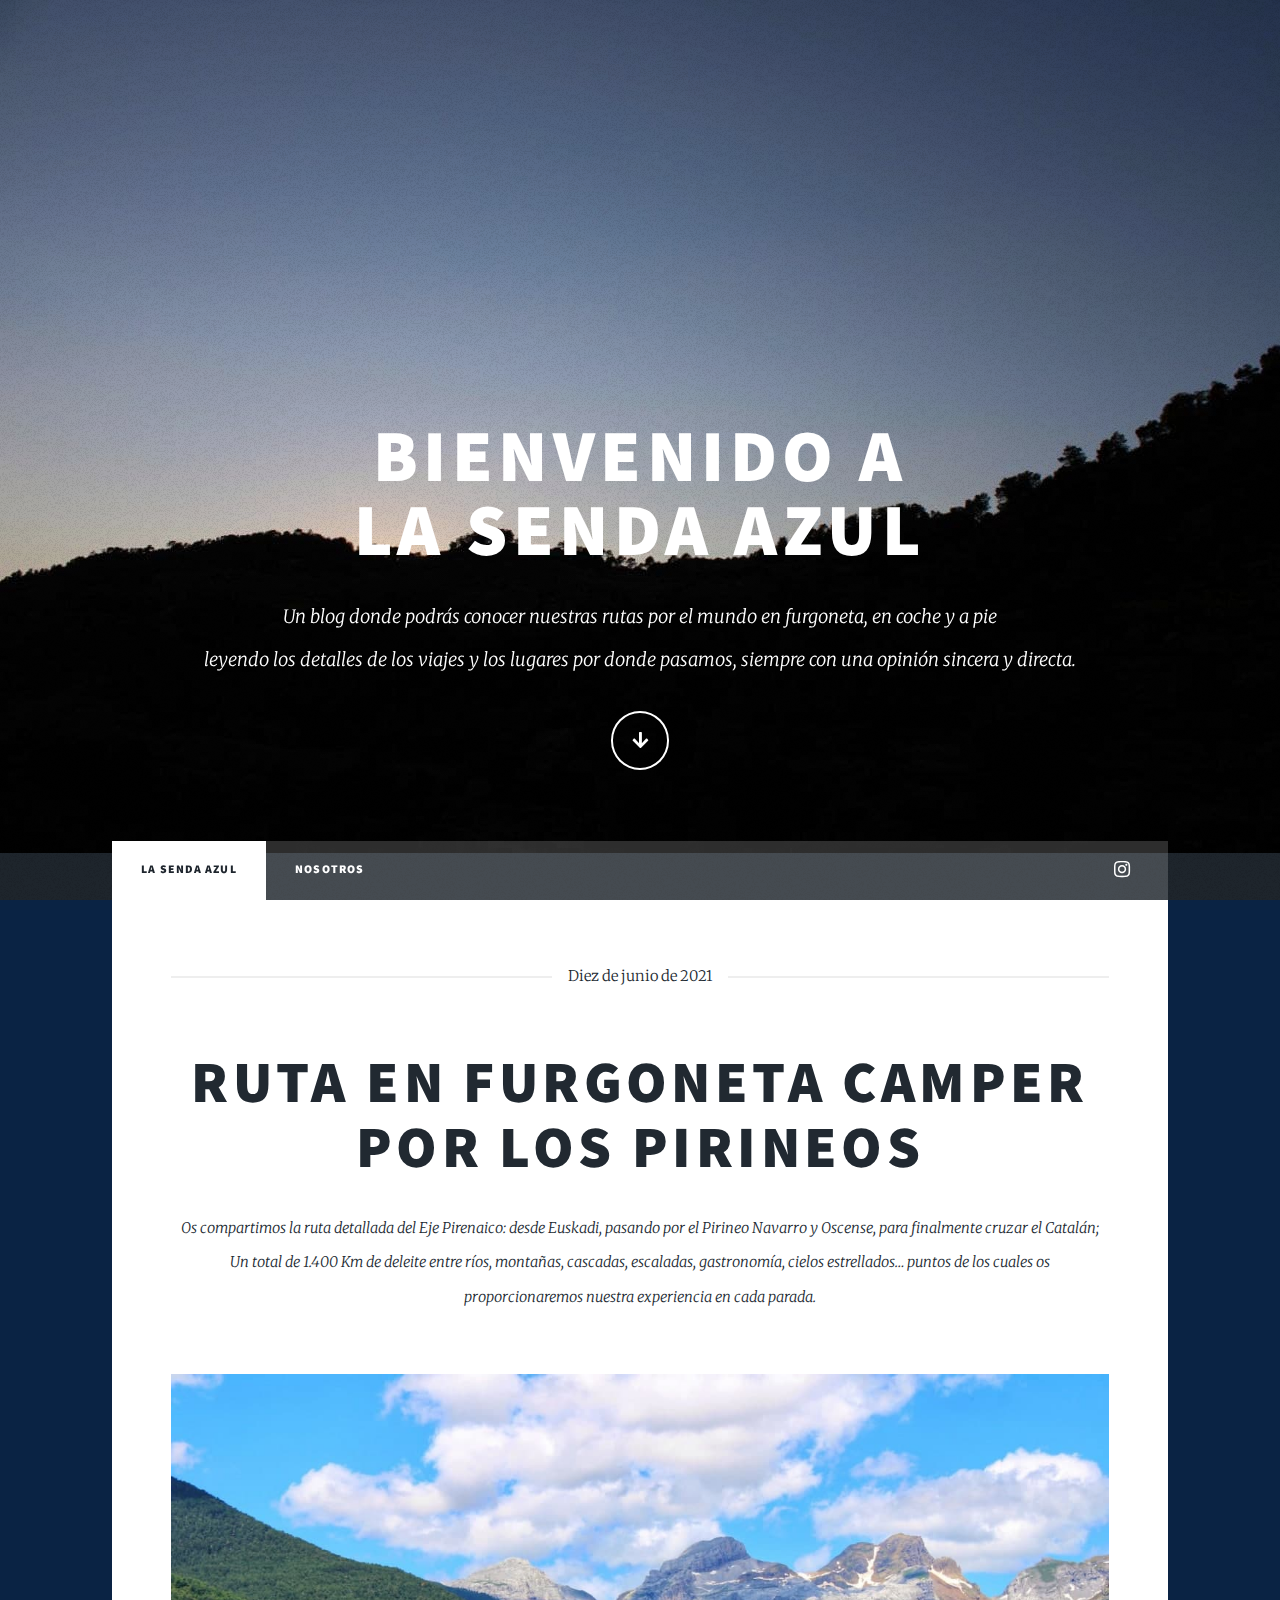
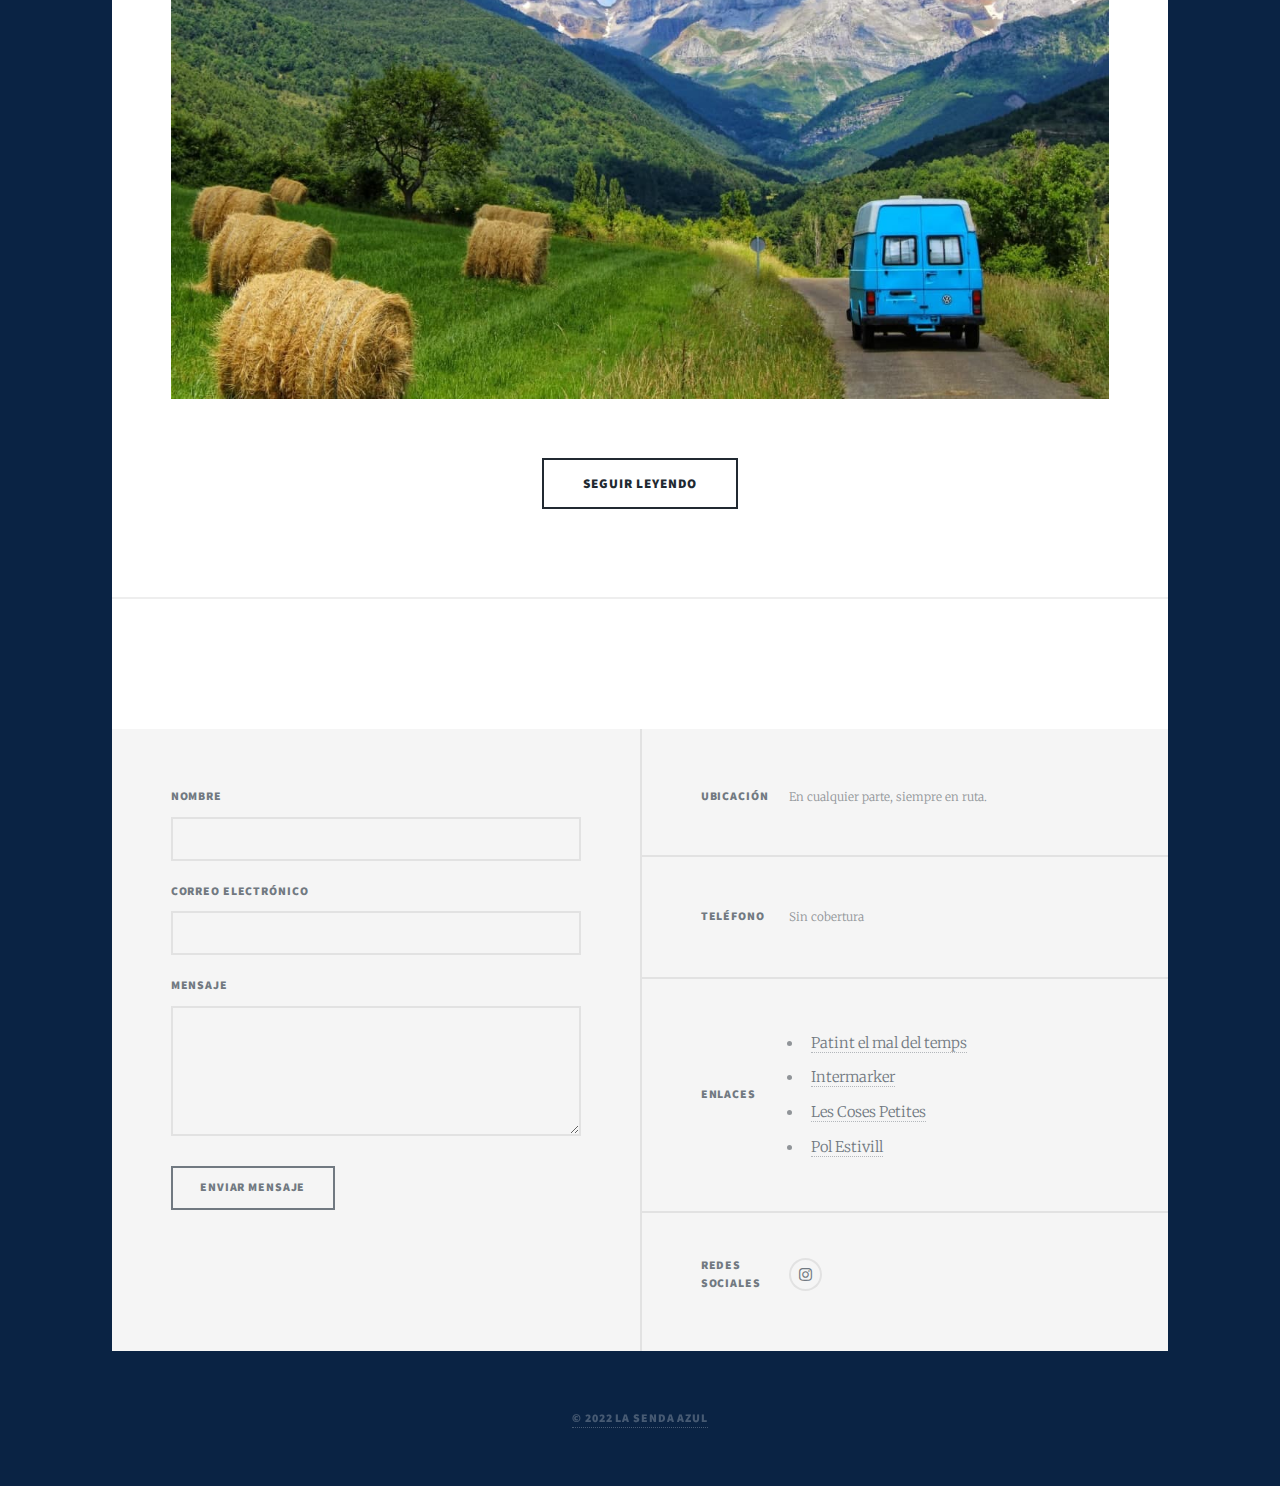
<file: index.html>
<!DOCTYPE HTML>
<!--
	Massively by Pixelarity
	pixelarity.com | hello@pixelarity.com
	License: pixelarity.com/license
-->
<html lang="es">
	<head>
		<title>Viajar viviendo y sintiendo | La Senda Azul</title>
		<meta charset="utf-8" />
		<meta name="viewport" content="width=device-width, initial-scale=1, user-scalable=no" />
		<meta name="description" content="Un blog donde podrás conocer nuestras rutas por el mundo en furgoneta, en coche y a pie leyendo los detalles de los viajes y los lugares por donde pasamos." />
		<meta name="robots" content="index, follow" />	
		<meta property="og:title" content="Viajar viviendo y sintiendo | La Senda Azul" />
		<meta property="og:type" content="website" />
		<meta property="og:locale" content="es" />
		<meta property="og:image" content="https://lasendazul.es/images/logo-lasendazul.jpg" />
		<meta property="og:url" content="https://lasendazul.es/" />
		<meta property="og:description" content="Un blog donde podrás conocer nuestras rutas por el mundo en furgoneta, en coche y a pie leyendo los detalles de los viajes y los lugares por donde pasamos." />
		<meta property="og:site_name" content="La Senda Azul" />
		<meta name="twitter:image:alt" content="La Senda Azul" />	
		<link rel="canonical" href="https://lasendazul.es/" />
		<link rel="stylesheet" href="assets/css/main.css" />
		<link rel="icon" href="images/la-senda-azul-favicon.ico"> 
		<noscript><link rel="stylesheet" href="assets/css/noscript.css" /></noscript>
	</head>
	<body class="is-preload">

		<!-- Wrapper -->
			<div id="wrapper" class="fade-in">

				<!-- Intro -->
					<div id="intro">
						<h1>Bienvenido a<br />
						La Senda Azul</h1>
						<p>Un blog donde podrás conocer nuestras rutas por el mundo en furgoneta, en coche y a pie<br />
						 leyendo los detalles de los viajes y los lugares por donde pasamos, siempre con una opinión sincera y directa.</p>
						<ul class="actions">
							<li><a href="#header" class="button icon solid solo fa-arrow-down scrolly">Continuar</a></li>
						</ul>
					</div>

				<!-- Header -->
					<header id="header">
						<a href="index.html" class="logo">La Senda Azul</a>
					</header>

				<!-- Nav -->
					<nav id="nav">
						<ul class="links">
							<li class="active"><a href="index.html">La Senda Azul</a></li>
							<li><a href="nosotros.html">Nosotros</a></li>
						</ul>
						<ul class="icons">
							<li><a href="https://www.instagram.com/lasendazul/" class="icon brands fa-instagram"><span class="label">Instagram</span></a></li>
						</ul>
					</nav>

				<!-- Main -->
					<div id="main">

						<!-- Featured Post -->
							<article class="post featured">
								<header class="major">
									<span class="date">Diez de junio de 2021</span>
									<h2><a href="transpirenaica.html">Ruta en furgoneta camper <br />
									por los Pirineos</a></h2>
									<p>Os compartimos la ruta detallada del Eje Pirenaico: desde Euskadi, pasando por el Pirineo Navarro y Oscense, para finalmente cruzar el Catalán; Un total de 1.400 Km de deleite entre ríos, montañas, cascadas, escaladas, gastronomía, cielos estrellados… puntos de los cuales os proporcionaremos nuestra experiencia en cada parada.</p>
								</header>
								<a href="transpirenaica.html" class="image main"><img src="images/pic01.jpg" alt="" /></a>
								<ul class="actions special">
									<li><a href="transpirenaica.html" class="button large">Seguir leyendo</a></li>
								</ul>
							</article>

						<!-- Posts 
							<section class="posts">
								<article>
									<header>
										<span class="date">April 24, 2017</span>
										<h2><a href="#">Sed magna<br />
										ipsum faucibus</a></h2>
									</header>
									<a href="#" class="image fit"><img src="images/pic02.jpg" alt="" /></a>
									<p>Donec eget ex magna. Interdum et malesuada fames ac ante ipsum primis in faucibus. Pellentesque venenatis dolor imperdiet dolor mattis sagittis magna etiam.</p>
									<ul class="actions special">
										<li><a href="#" class="button">Full Story</a></li>
									</ul>
								</article>
								<article>
									<header>
										<span class="date">April 22, 2017</span>
										<h2><a href="#">Primis eget<br />
										imperdiet lorem</a></h2>
									</header>
									<a href="#" class="image fit"><img src="images/pic03.jpg" alt="" /></a>
									<p>Donec eget ex magna. Interdum et malesuada fames ac ante ipsum primis in faucibus. Pellentesque venenatis dolor imperdiet dolor mattis sagittis magna etiam.</p>
									<ul class="actions special">
										<li><a href="#" class="button">Full Story</a></li>
									</ul>
								</article>
								<article>
									<header>
										<span class="date">April 18, 2017</span>
										<h2><a href="#">Ante mattis<br />
										interdum dolor</a></h2>
									</header>
									<a href="#" class="image fit"><img src="images/pic04.jpg" alt="" /></a>
									<p>Donec eget ex magna. Interdum et malesuada fames ac ante ipsum primis in faucibus. Pellentesque venenatis dolor imperdiet dolor mattis sagittis magna etiam.</p>
									<ul class="actions special">
										<li><a href="#" class="button">Full Story</a></li>
									</ul>
								</article>
								<article>
									<header>
										<span class="date">April 14, 2017</span>
										<h2><a href="#">Tempus sed<br />
										nulla imperdiet</a></h2>
									</header>
									<a href="#" class="image fit"><img src="images/pic05.jpg" alt="" /></a>
									<p>Donec eget ex magna. Interdum et malesuada fames ac ante ipsum primis in faucibus. Pellentesque venenatis dolor imperdiet dolor mattis sagittis magna etiam.</p>
									<ul class="actions special">
										<li><a href="#" class="button">Full Story</a></li>
									</ul>
								</article>
								<article>
									<header>
										<span class="date">April 11, 2017</span>
										<h2><a href="#">Odio magna<br />
										sed consectetur</a></h2>
									</header>
									<a href="#" class="image fit"><img src="images/pic06.jpg" alt="" /></a>
									<p>Donec eget ex magna. Interdum et malesuada fames ac ante ipsum primis in faucibus. Pellentesque venenatis dolor imperdiet dolor mattis sagittis magna etiam.</p>
									<ul class="actions special">
										<li><a href="#" class="button">Full Story</a></li>
									</ul>
								</article>
								<article>
									<header>
										<span class="date">April 7, 2017</span>
										<h2><a href="#">Augue lorem<br />
										primis vestibulum</a></h2>
									</header>
									<a href="#" class="image fit"><img src="images/pic07.jpg" alt="" /></a>
									<p>Donec eget ex magna. Interdum et malesuada fames ac ante ipsum primis in faucibus. Pellentesque venenatis dolor imperdiet dolor mattis sagittis magna etiam.</p>
									<ul class="actions special">
										<li><a href="#" class="button">Full Story</a></li>
									</ul>
								</article>
							</section> -->

						<!-- Footer -->
							<footer>
								<div class="pagination">
									<!--<a href="#" class="previous">Prev</a>
									<a href="#" class="page active">1</a>
									<a href="#" class="page">2</a>
									<a href="#" class="page">3</a>
									<span class="extra">&hellip;</span>
									<a href="#" class="page">8</a>
									<a href="#" class="page">9</a>
									<a href="#" class="page">10</a>
									<a href="#" class="next">Next</a>-->
								</div>
							</footer>

					</div>

					<!-- Footer -->
					<footer id="footer">
						<section>
							<form method="post" action="#">
								<div class="fields">
									<div class="field">
										<label for="name">Nombre</label>
										<input type="text" name="name" id="name" />
									</div>
									<div class="field">
										<label for="email">Correo Electrónico</label>
										<input type="text" name="email" id="email" />
									</div>
									<div class="field">
										<label for="message">Mensaje</label>
										<textarea name="message" id="message" rows="3"></textarea>
									</div>
								</div>
								<ul class="actions">
									<li><input type="submit" value="Enviar Mensaje" /></li>
								</ul>
							</form>
						</section>
						<section class="split contact">
							<section class="alt">
								<h3>Ubicación</h3>
								<p>En cualquier parte, siempre en ruta.</p>
							</section>
							<section>
								<h3>Teléfono</h3>
								<p>Sin cobertura</p>
							</section>
							<section>
								<h3>Enlaces</h3>
								<ul>
									<li><a href="https://patintelmaldeltemps.cat">Patint el mal del temps</a></li>
									<li><a href="https://intermarker.com">Intermarker</a></li>
									<li><a href="https://lescosespetites.cat">Les Coses Petites</a></li>
									<li><a href="https://polestivill.eu">Pol Estivill</a></li>
								</ul>
							</section>
							<section>
								<h3>Redes Sociales</h3>
								<ul class="icons alt">
									<li><a href="https://www.instagram.com/lasendazul/" class="icon brands alt fa-instagram"><span class="label">Instagram</span></a></li>
								</ul>
							</section>
						</section>
					</footer>
								<!-- Copyright -->
								<div id="copyright">
									<ul><li><a href="#">&copy; 2022 La Senda Azul</a></li></ul>
								</div>

							</div>

							<!-- Scripts -->
							<script src="assets/js/jquery.min.js"></script>
							<script src="assets/js/jquery.scrollex.min.js"></script>
							<script src="assets/js/jquery.scrolly.min.js"></script>
							<script src="assets/js/browser.min.js"></script>
							<script src="assets/js/breakpoints.min.js"></script>
							<script src="assets/js/util.js"></script>
							<script src="assets/js/main.js"></script>

						</body>
						</html>
</file>
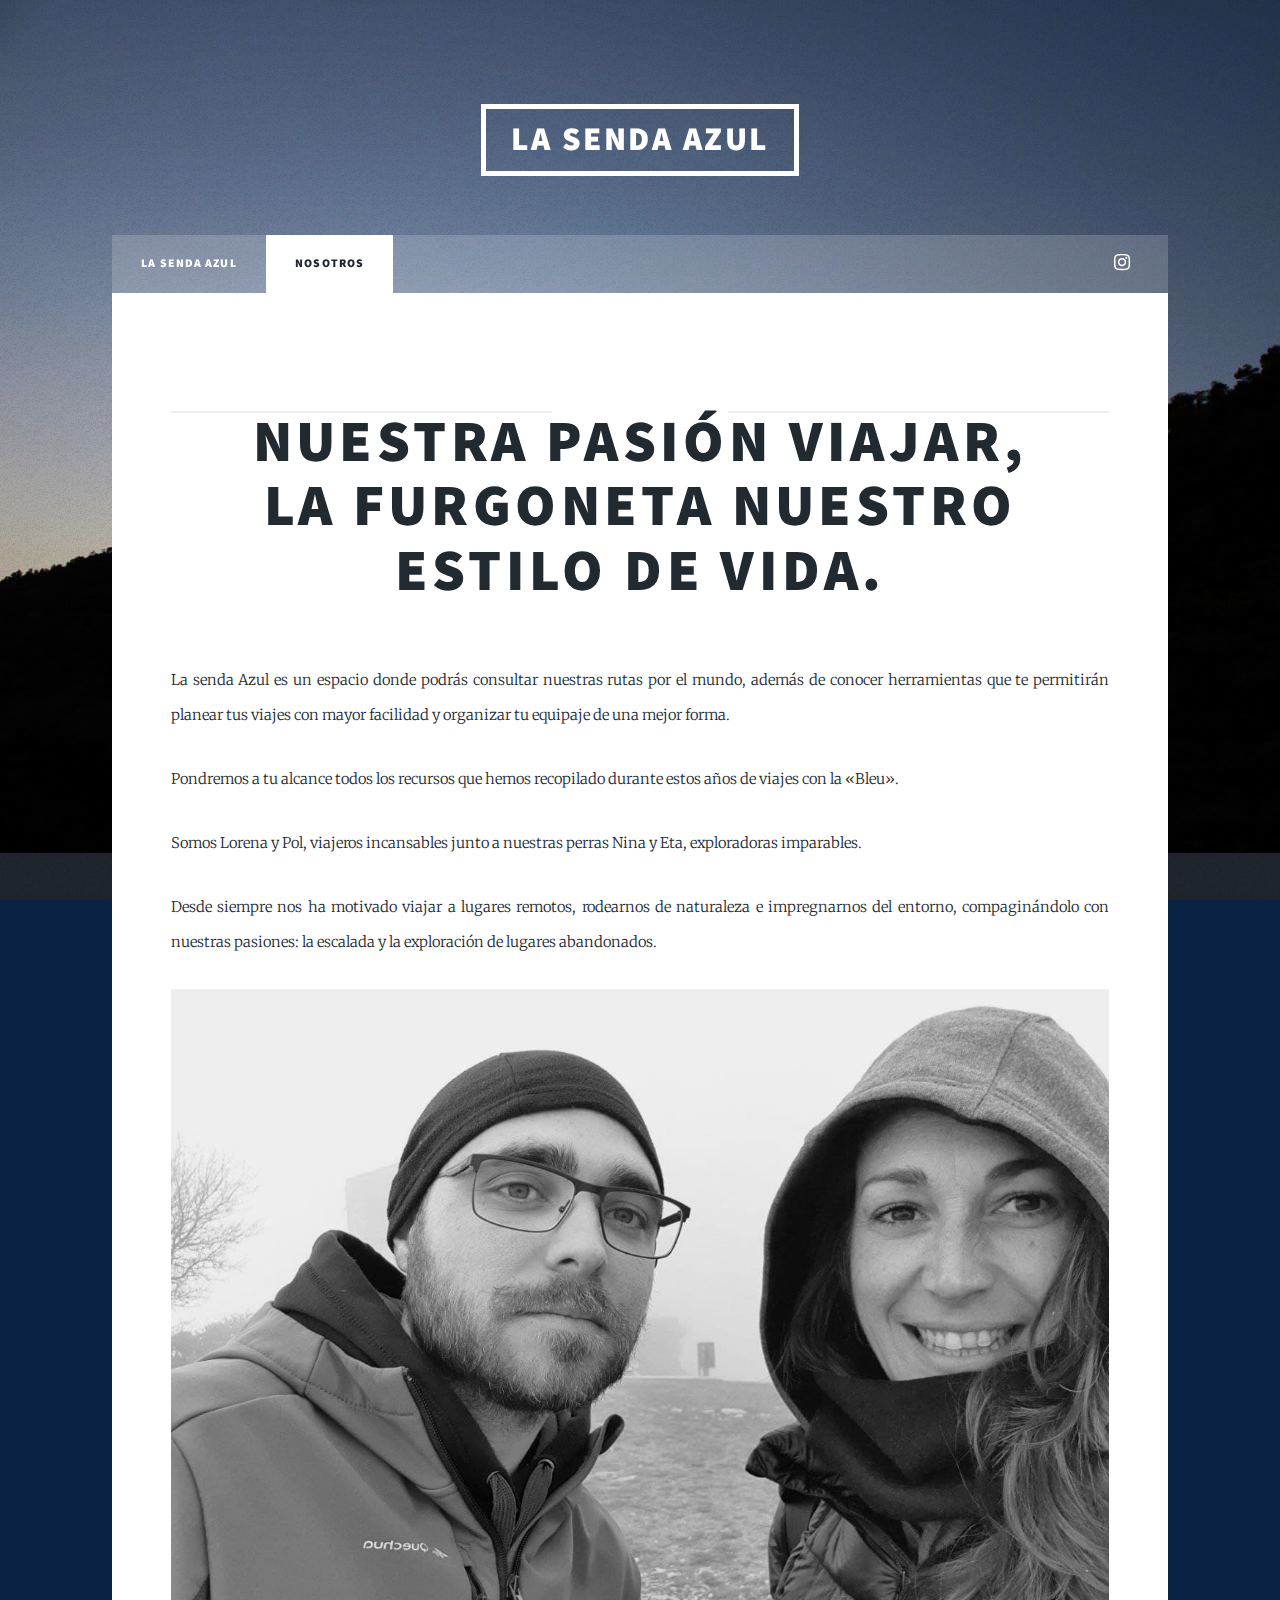
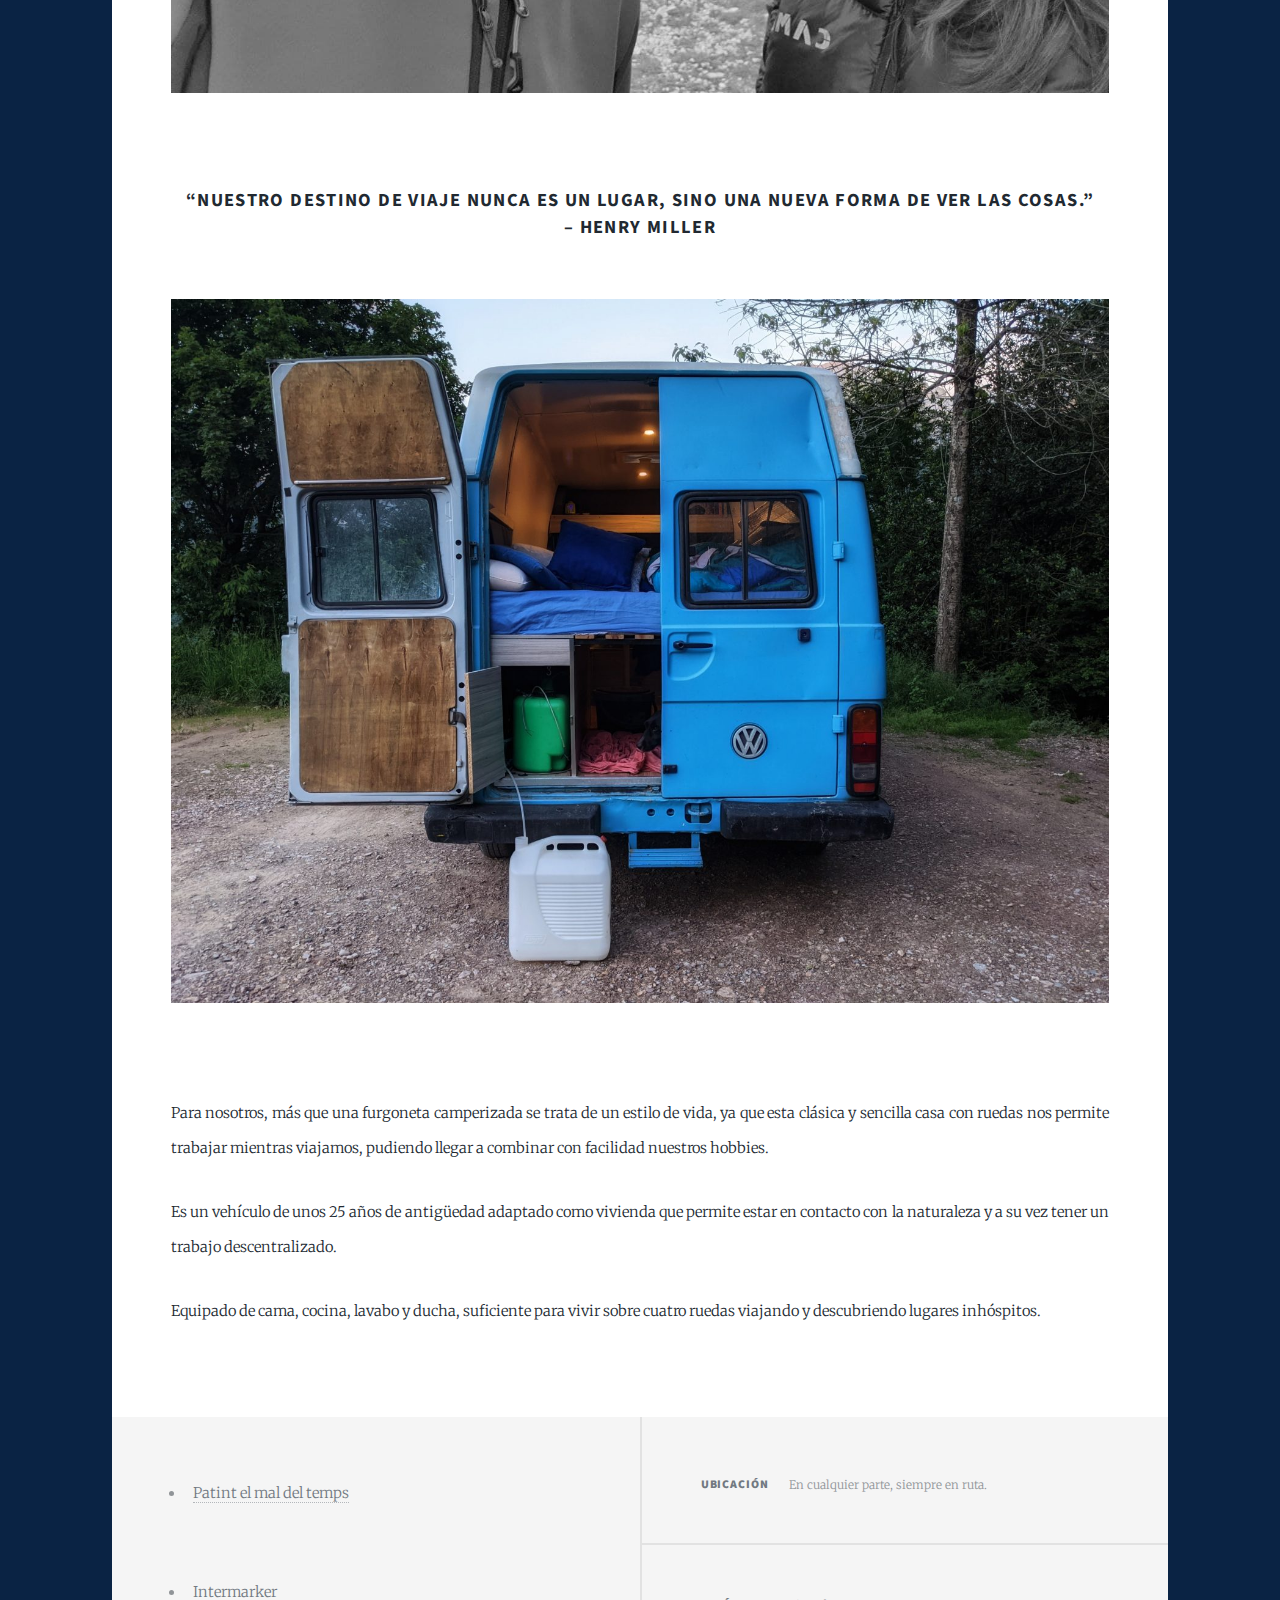
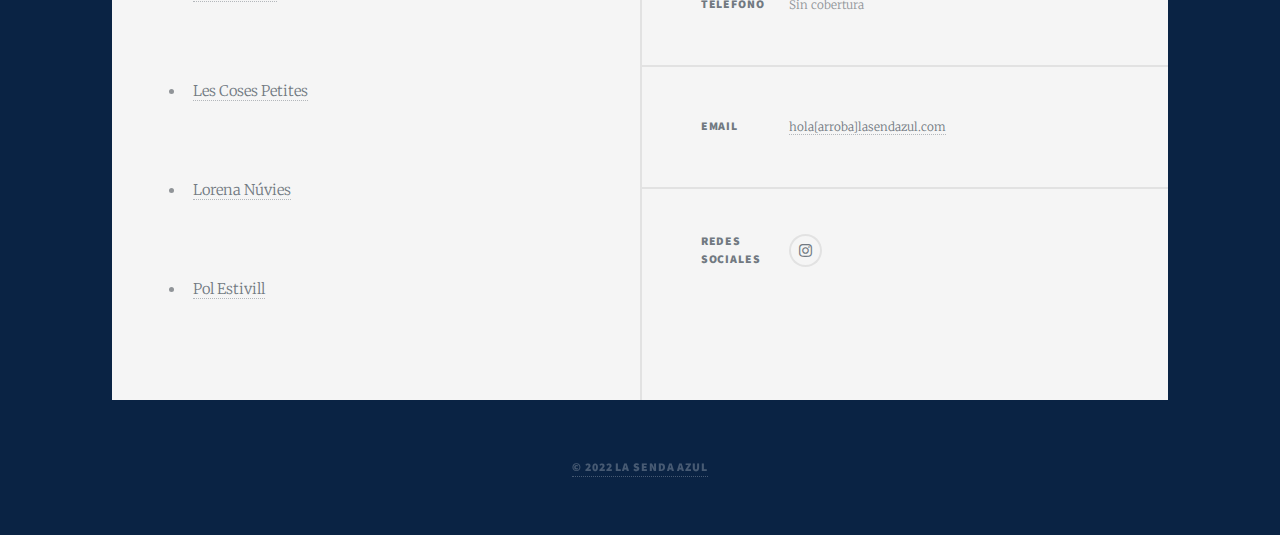
<file: nosotros.html>
<!DOCTYPE HTML>
					<!--
						Massively by Pixelarity
						pixelarity.com | hello@pixelarity.com
						License: pixelarity.com/license
					-->
					<html>
					<head>
						<title>Nosotros</title>
						<meta charset="utf-8" />
						<meta name="viewport" content="width=device-width, initial-scale=1, user-scalable=no" />
						<link rel="stylesheet" href="assets/css/main.css" />
						<noscript><link rel="stylesheet" href="assets/css/noscript.css" /></noscript>
					</head>
					<body class="is-preload">

						<!-- Wrapper -->
						<div id="wrapper">

							<!-- Header -->
							<header id="header">
								<a href="index.html" class="logo">La Senda Azul</a>
							</header>

							<!-- Nav -->
							<nav id="nav">
								<ul class="links">
									<li><a href="index.html">La Senda Azul</a></li>
									<li class="active"><a href="nosotros.html">Nosotros</a></li>
								</ul>
								<ul class="icons">
									<li><a href="https://www.instagram.com/lasendazul/" class="icon brands fa-instagram"><span class="label">Instagram</span></a></li>
								</ul>
							</nav>

							<!-- Main -->
							<div id="main">

								<!-- Post -->
								<section class="post">
									<header class="major">
										<span class="date"></span>
										<h1>Nuestra pasión viajar, <br />
										la furgoneta nuestro estilo de vida.</h1>
									</header>
									<p>La senda Azul es un espacio donde podrás consultar nuestras rutas por el mundo, además de conocer herramientas que te permitirán planear tus viajes con mayor facilidad y organizar tu equipaje de una mejor forma. </p>
									<p>Pondremos a tu alcance todos los recursos que hemos recopilado durante estos años de viajes con la «Bleu». </p>
									<p>Somos Lorena y Pol, viajeros incansables junto a nuestras perras Nina y Eta, exploradoras imparables. </p>
									<p>Desde siempre nos ha motivado viajar a lugares remotos, rodearnos de naturaleza e impregnarnos del entorno, compaginándolo con nuestras pasiones: la escalada y la exploración de lugares abandonados.</p>
									
									<div>
										<img src="images/nosotros.jpg" class="image main" alt="Nosotros"/>
									</div><br />

										<h3 style="text-align: center; font-weight: bold;">“Nuestro destino de viaje nunca es un lugar, sino una nueva forma de ver las cosas.”<br /> – Henry Miller</h3><br />
										
										<div>
											<img src="images/la-bleu-interior.jpeg" class="image main" alt="La «Bleu»"/>
										</div><br />


										<p>Para nosotros, más que una furgoneta camperizada se trata de un estilo de vida, ya que esta clásica y sencilla casa con ruedas nos permite trabajar mientras viajamos, pudiendo llegar a combinar con facilidad nuestros hobbies.</p>
										
										<p>Es un vehículo de unos 25 años de antigüedad adaptado como vivienda que permite estar en contacto con la naturaleza y a su vez tener un trabajo descentralizado. </p>
										<p>Equipado de cama, cocina, lavabo y ducha, suficiente para vivir sobre cuatro ruedas viajando y descubriendo lugares inhóspitos. </p>
										
								</div>

								<!-- Footer -->
					<footer id="footer">
						<section>
								<div class="fields">
									<div class="field">
										<ul>
											<li><a href="https://patintelmaldeltemps.cat">Patint el mal del temps</a></li><br />
										</ul>
									</div>
									<div class="field">
										<ul>
											<li><a href="https://intermarker.com">Intermarker</a></li><br />
										</ul>
									</div><div class="field">
										<ul>
											<li><a href="https://lescosespetites.cat">Les Coses Petites</a></li><br />
										</ul>
									</div><div class="field">
										<ul>
											<li><a href="https://lorenanuvies.com">Lorena Núvies</a></li><br />
										</ul>
									</div><div class="field">
										<ul>
											<li><a href="https://polestivill.eu">Pol Estivill</a></li><br />
										</ul>
									</div>
						</section>
						<section class="split contact">
							<section class="alt">
								<h3>Ubicación</h3>
								<p>En cualquier parte, siempre en ruta.<br /></p>
							</section>
							<section>
								<h3>Teléfono</h3>
								<p>Sin cobertura</a></p>
							</section>
							<section>
								<h3>Email</h3>
								<p><a href="mailto:hola@lasendazul.com">hola[arroba]lasendazul.com</a></p>
							</section>
							<section>
								<h3>Redes Sociales</h3>
								<ul class="icons alt">
									<li><a href="https://www.instagram.com/lasendazul/" class="icon brands alt fa-instagram"><span class="label">Instagram</span></a></li>
								</ul>
							</section>
						</section>
					</footer>

								<!-- Copyright -->
								<div id="copyright">
									<ul><li><a href="#">&copy; 2022 La Senda Azul</a></li></ul>
								</div>

							</div>

							<!-- Scripts -->
							<script src="assets/js/jquery.min.js"></script>
							<script src="assets/js/jquery.scrollex.min.js"></script>
							<script src="assets/js/jquery.scrolly.min.js"></script>
							<script src="assets/js/browser.min.js"></script>
							<script src="assets/js/breakpoints.min.js"></script>
							<script src="assets/js/util.js"></script>
							<script src="assets/js/main.js"></script>

						</body>
						</html>
</file>
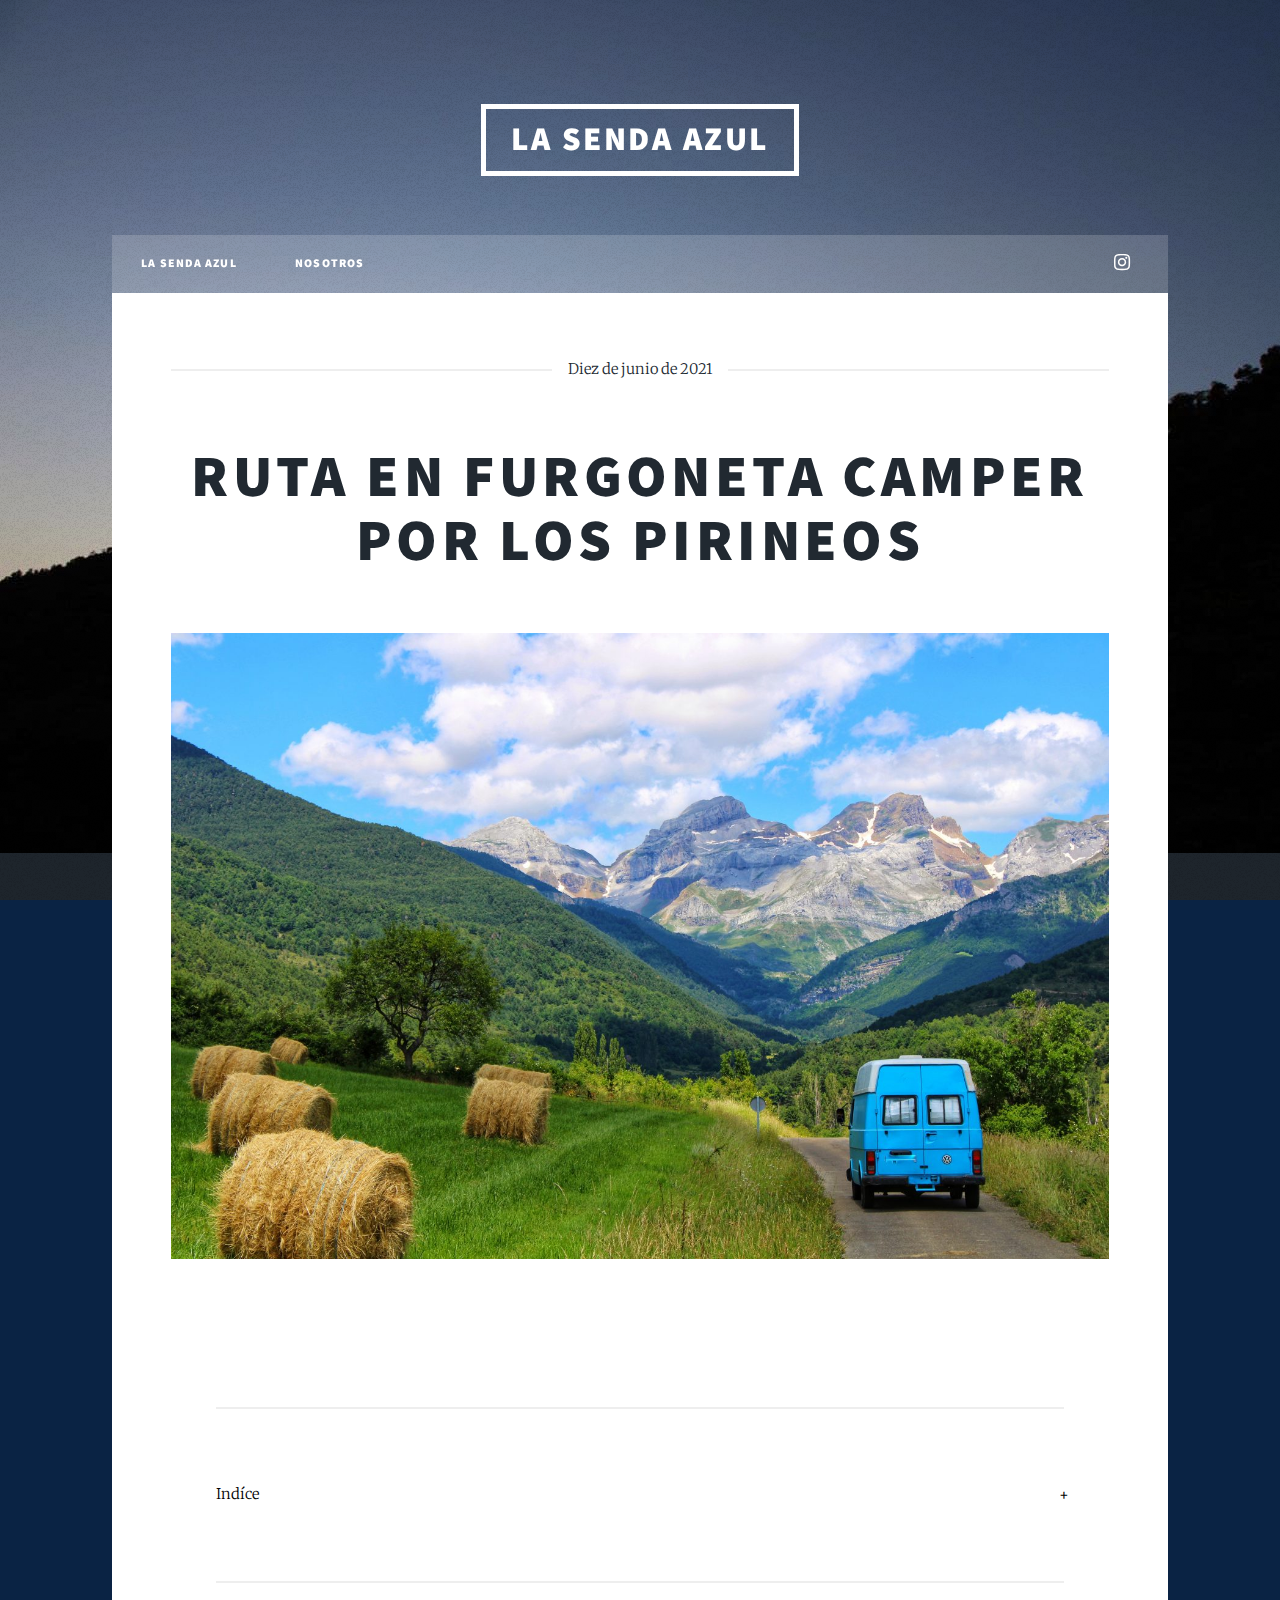
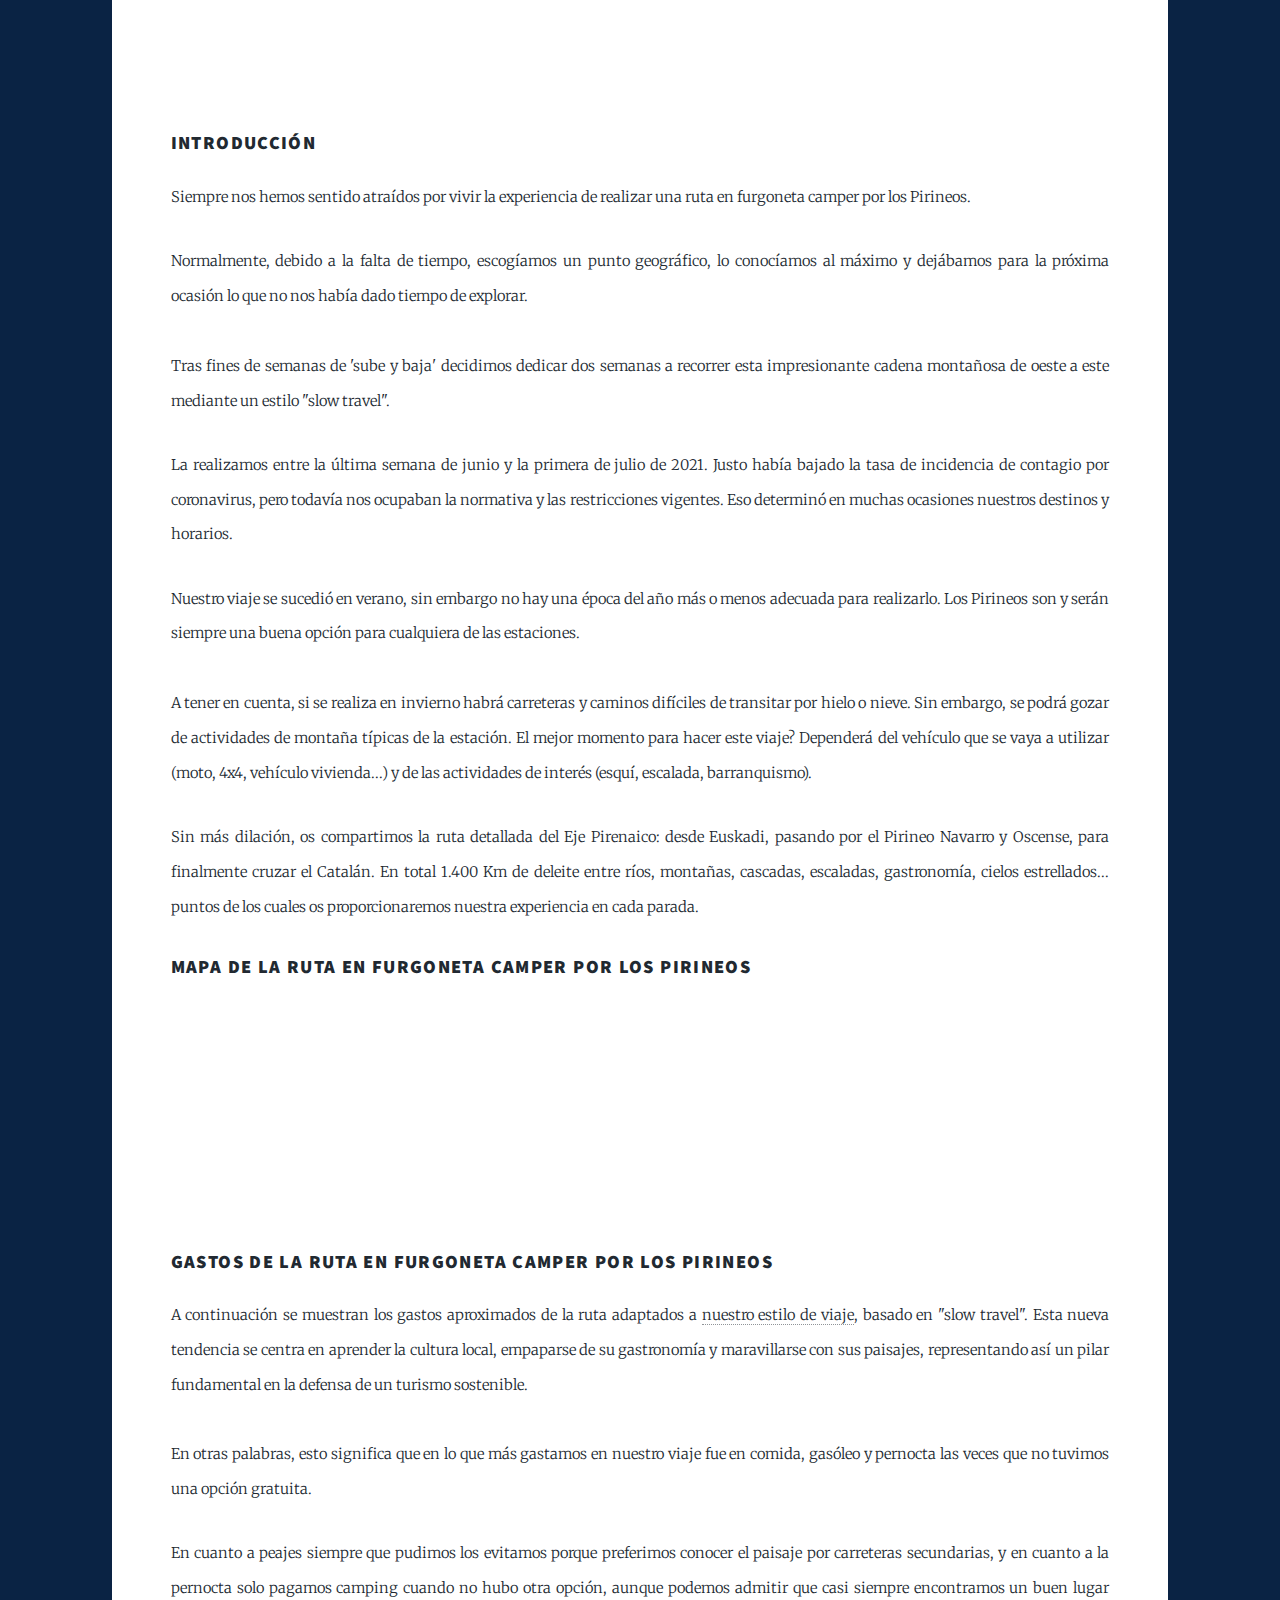
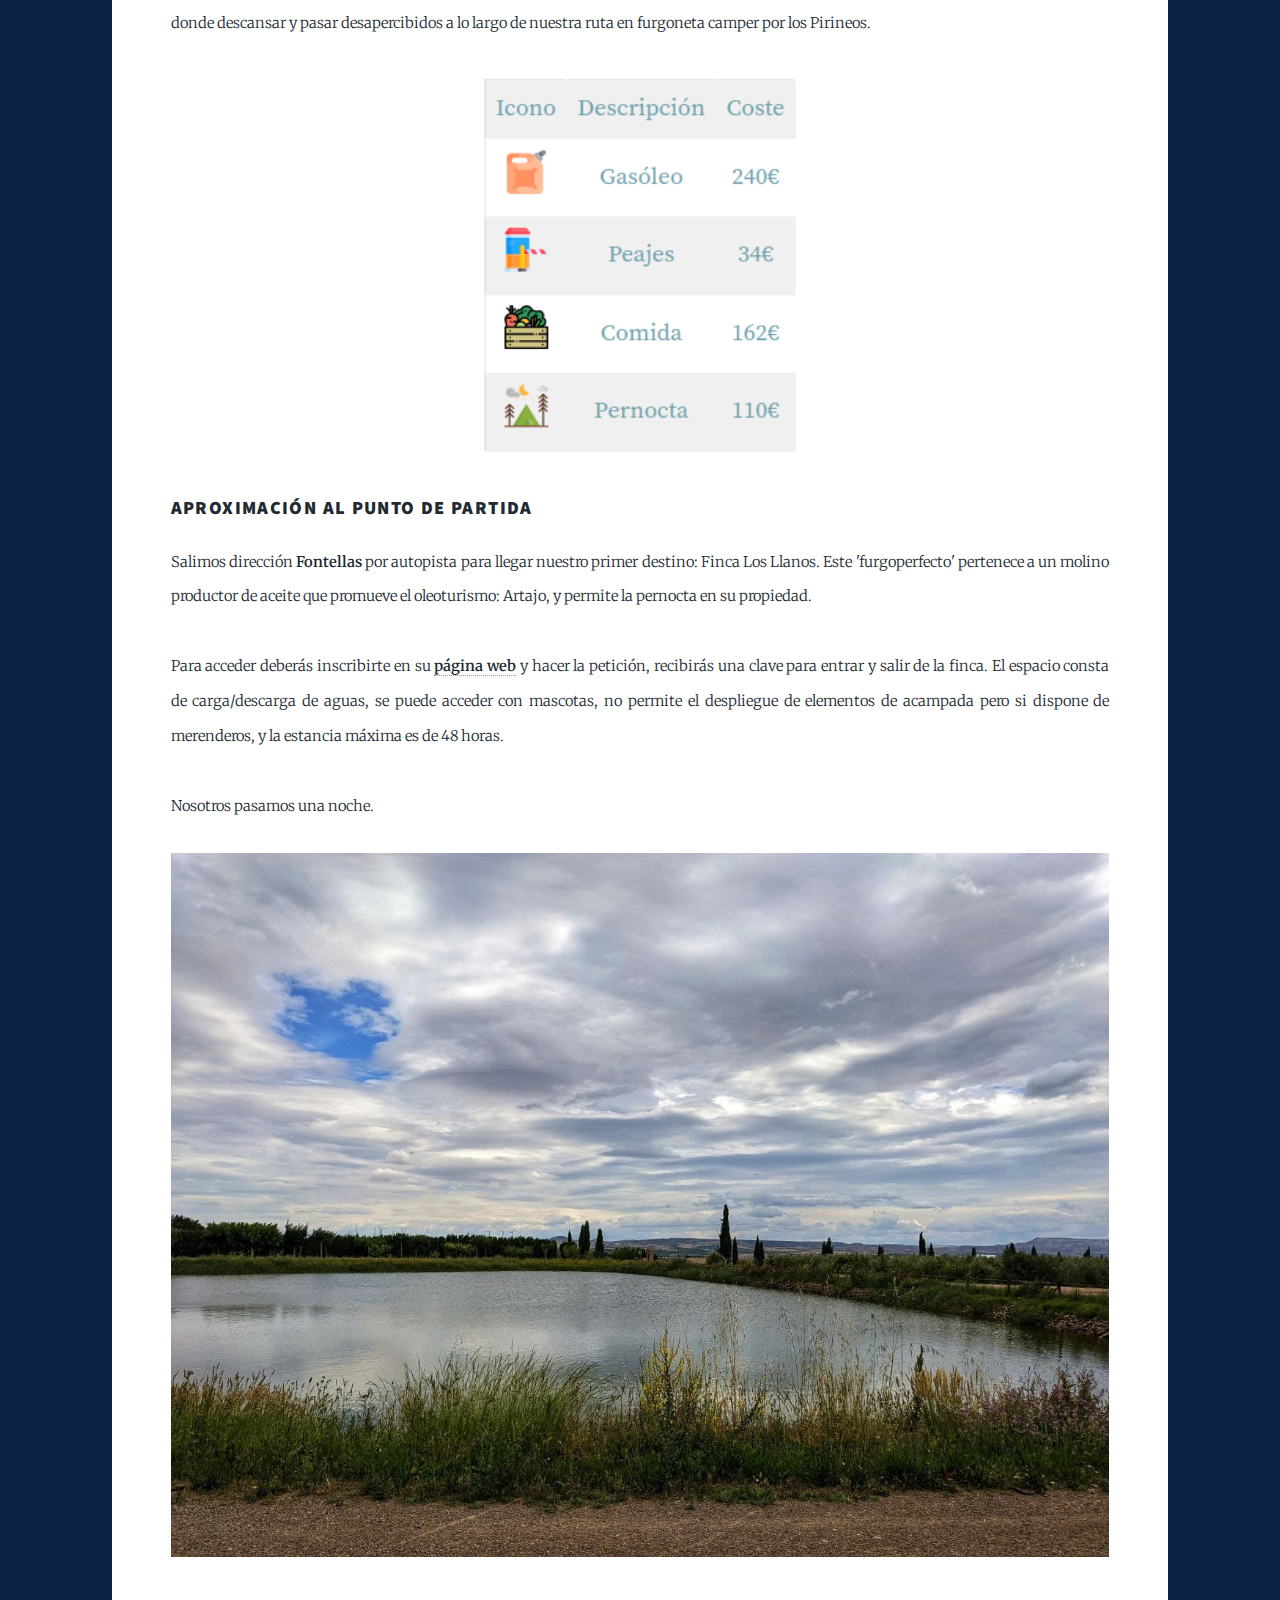
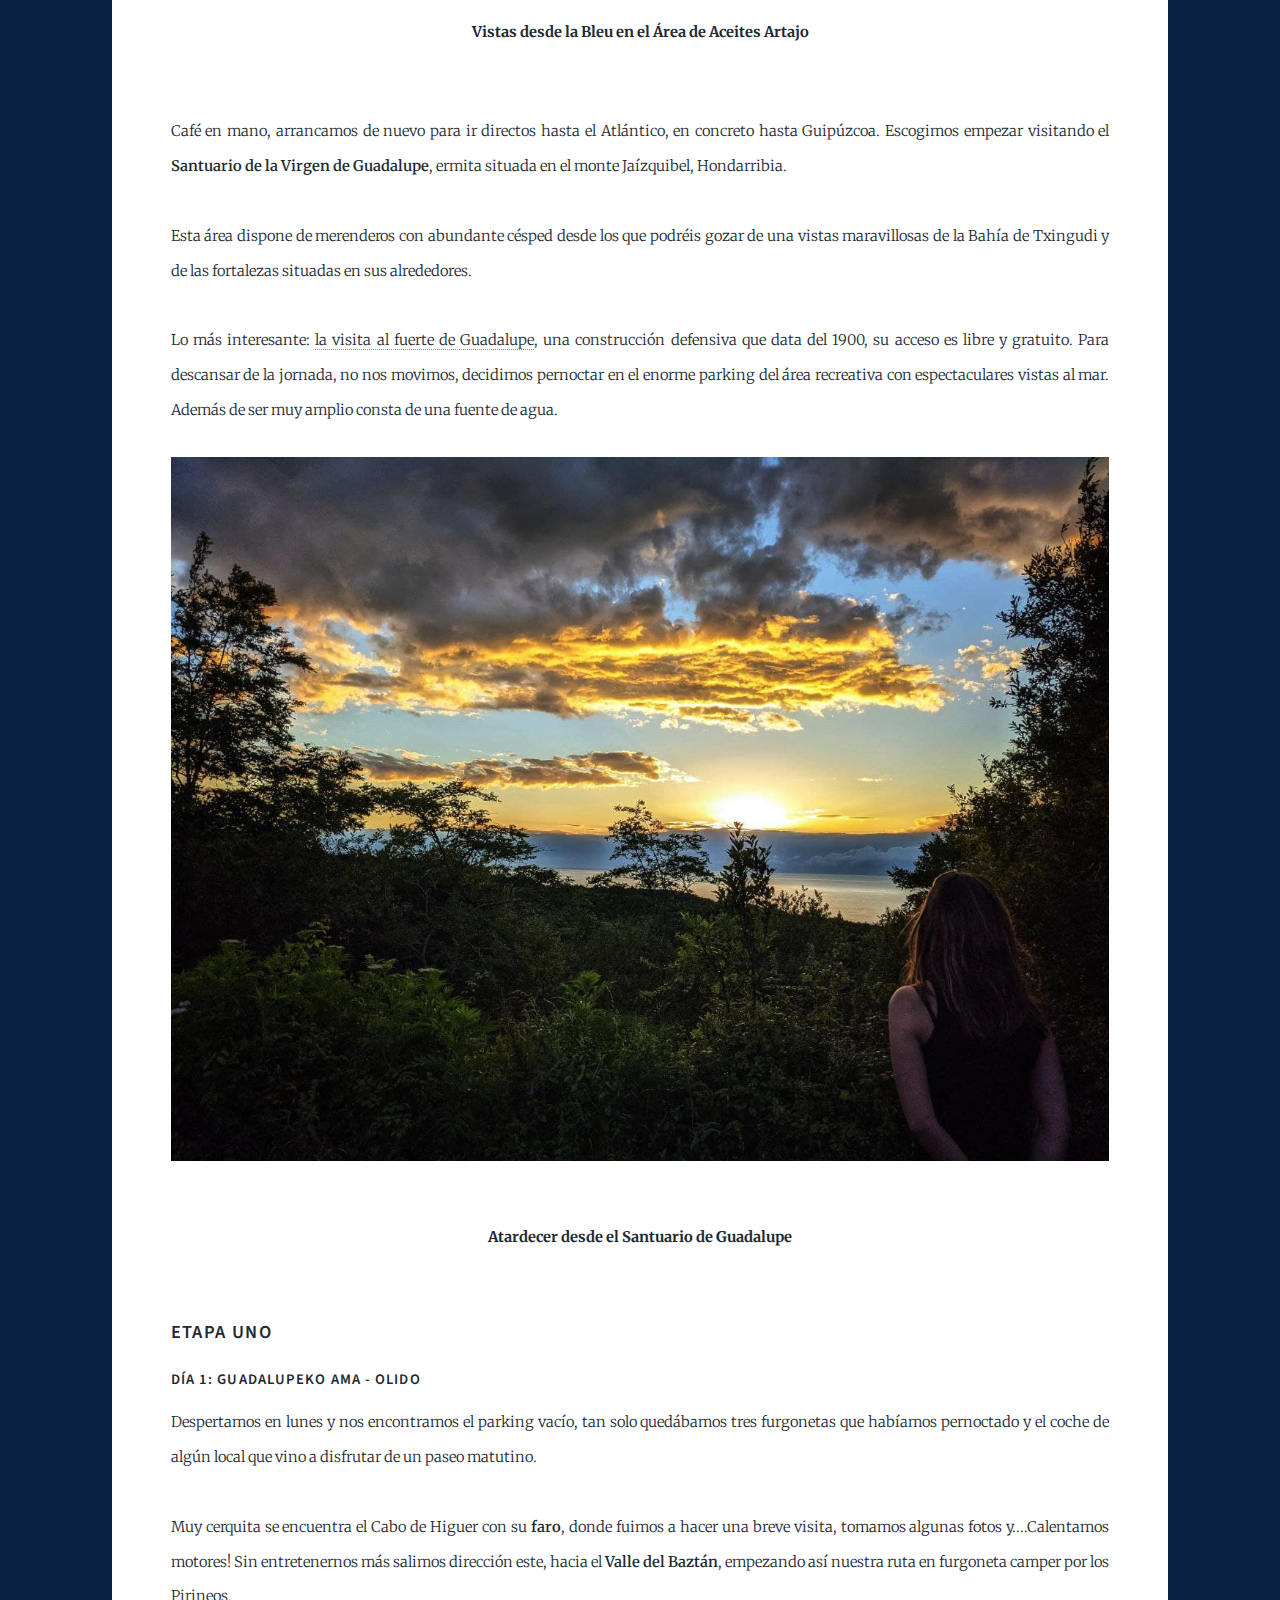
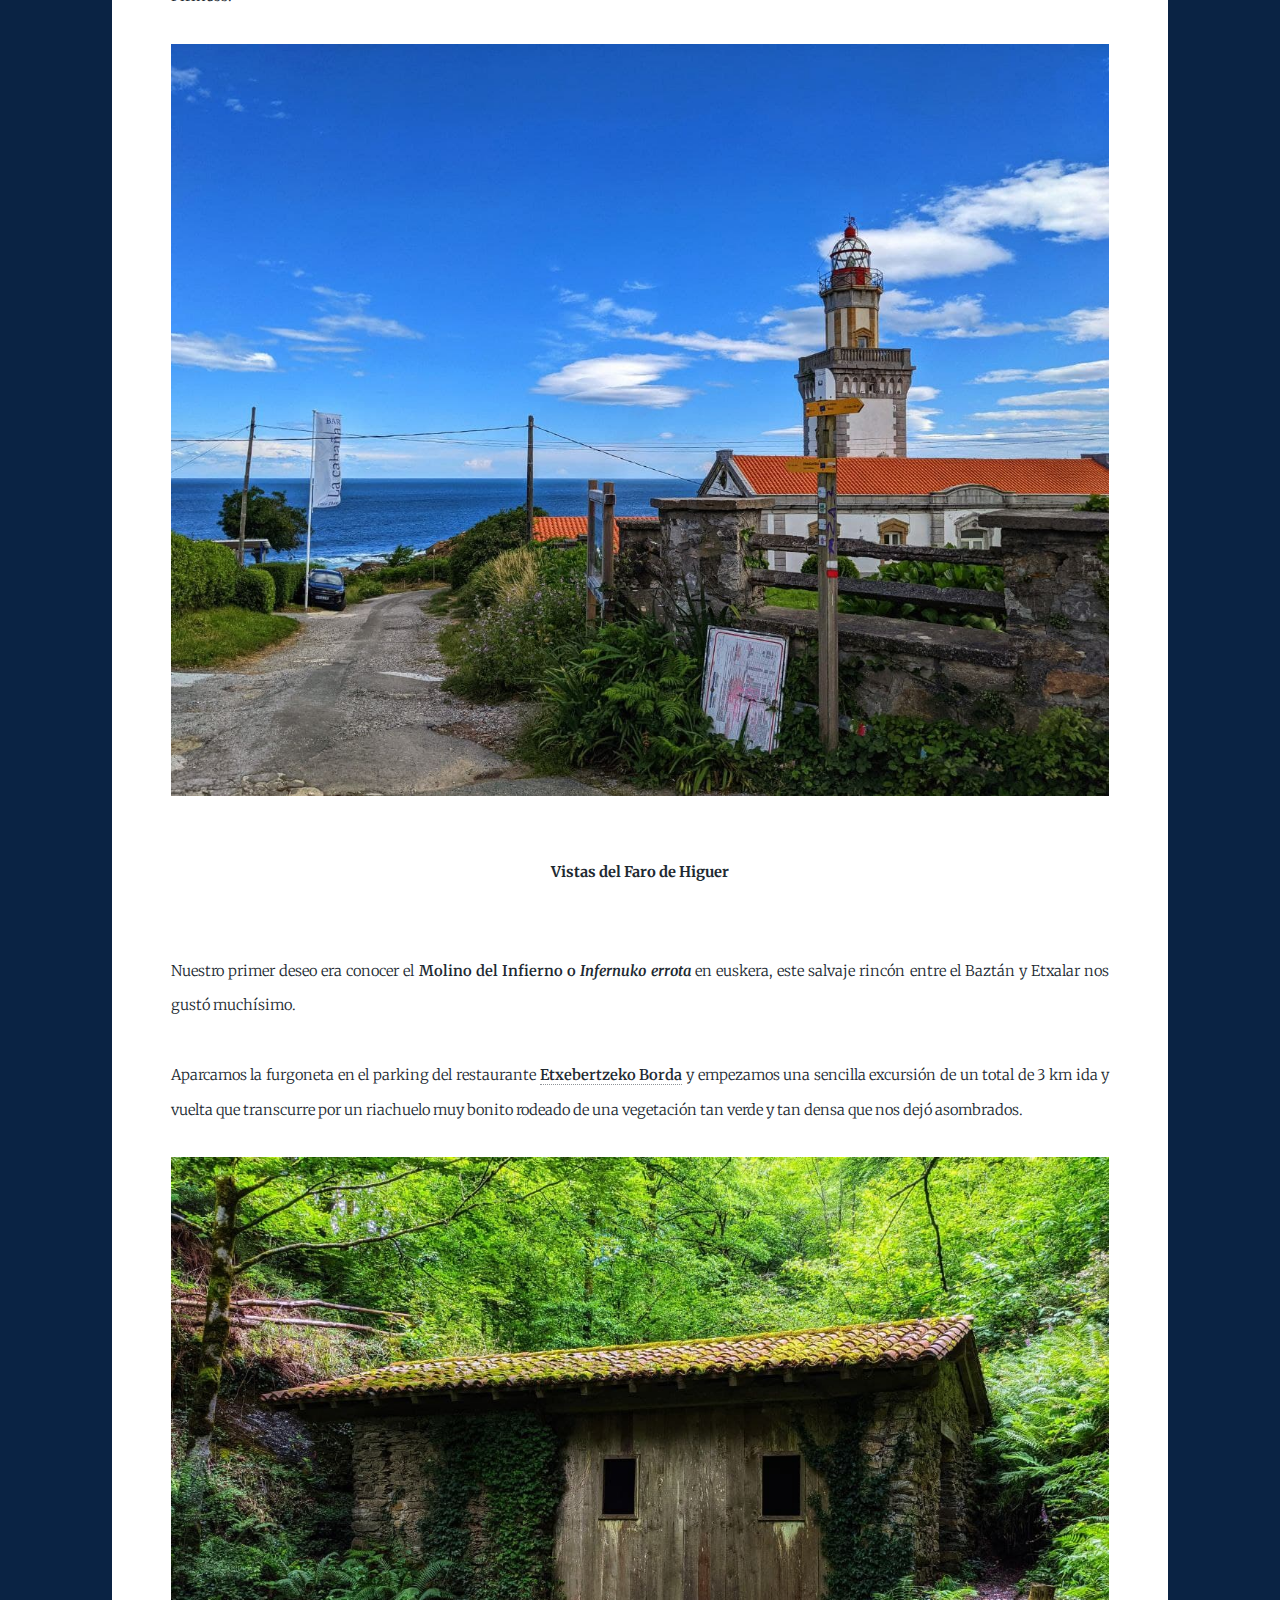
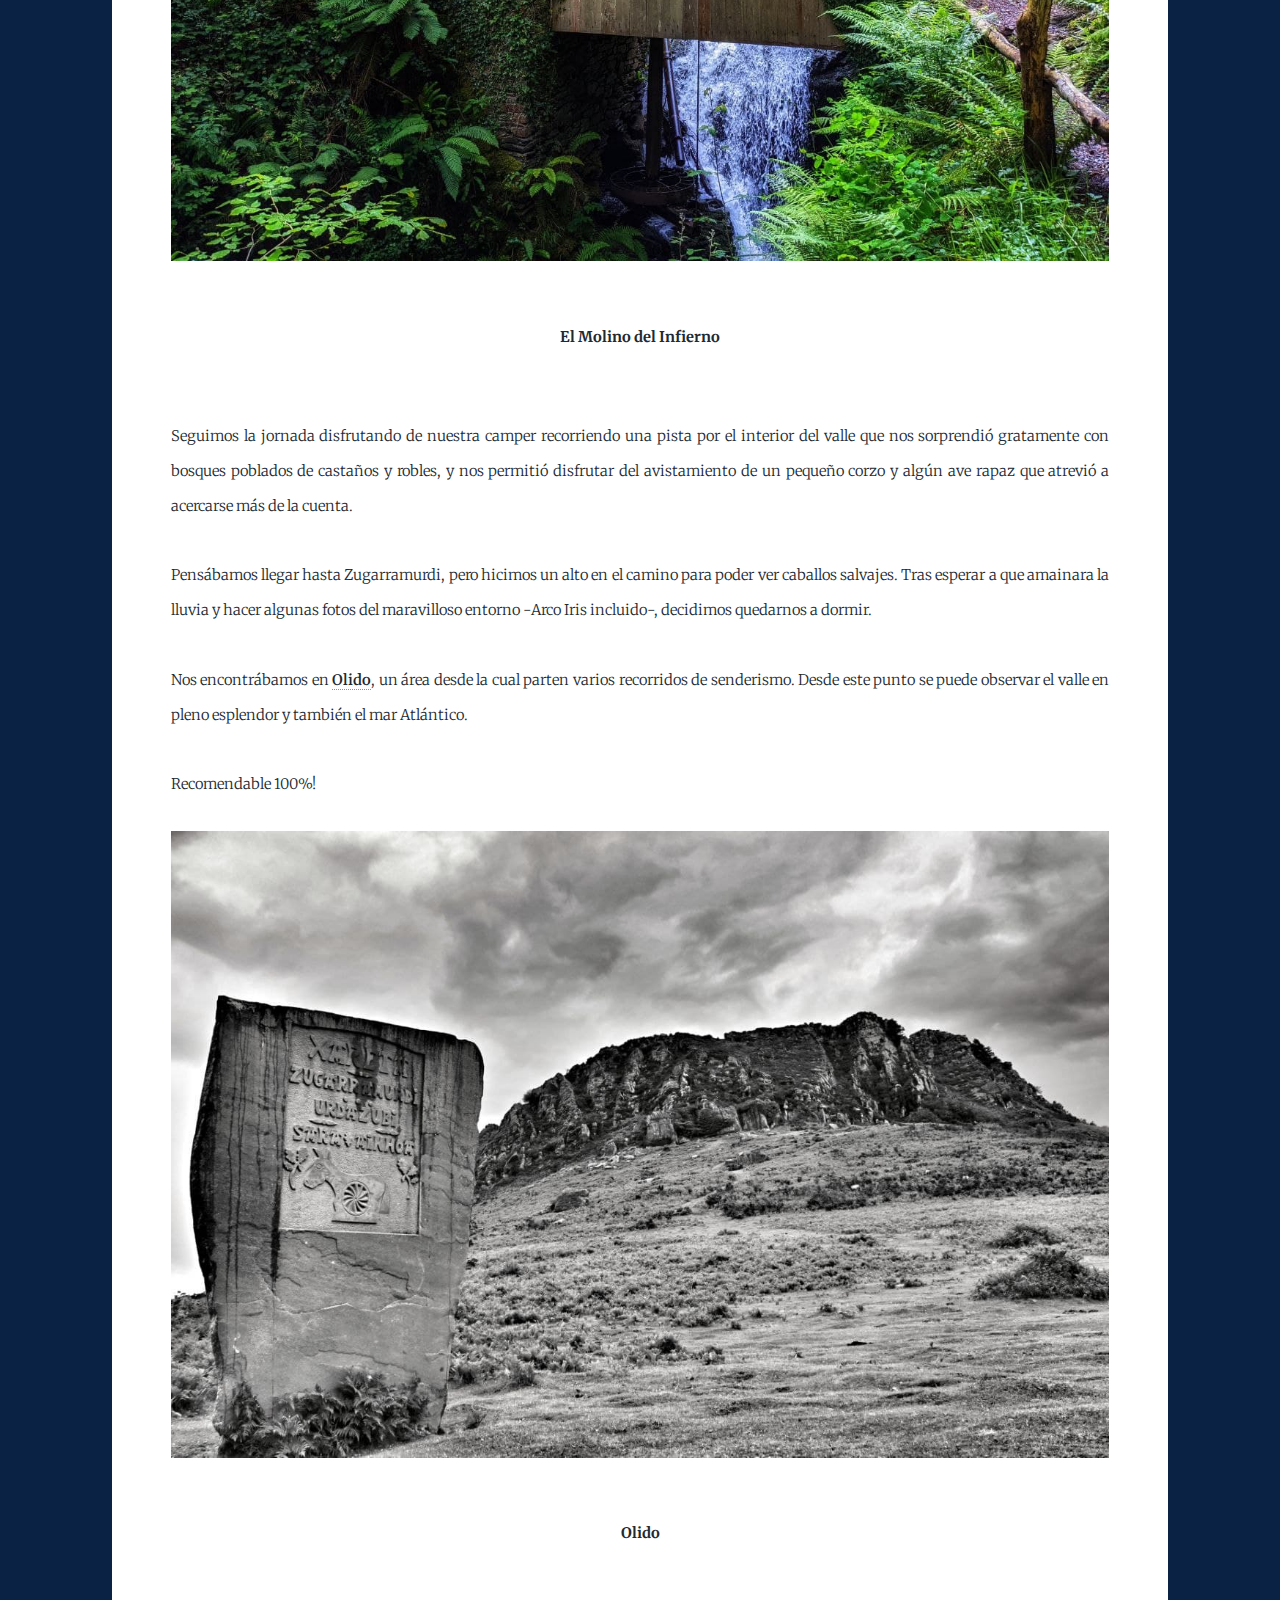
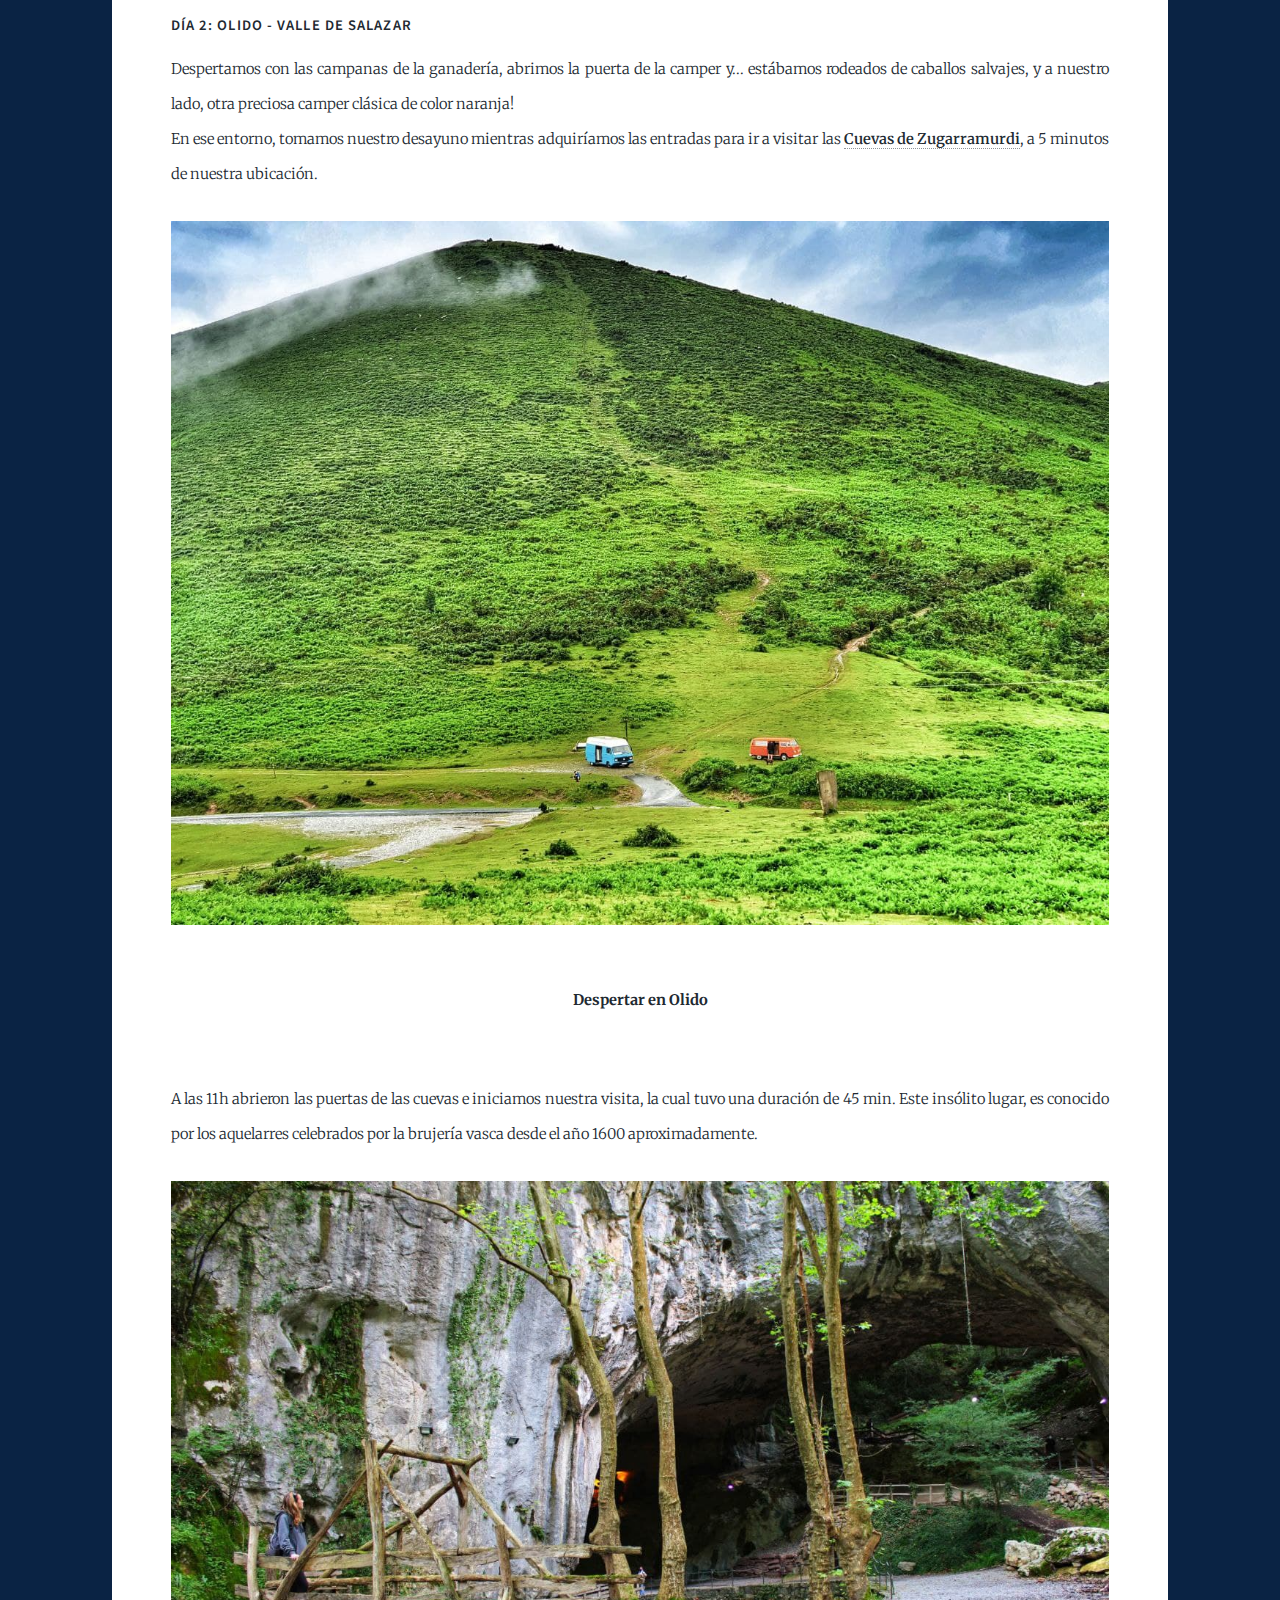
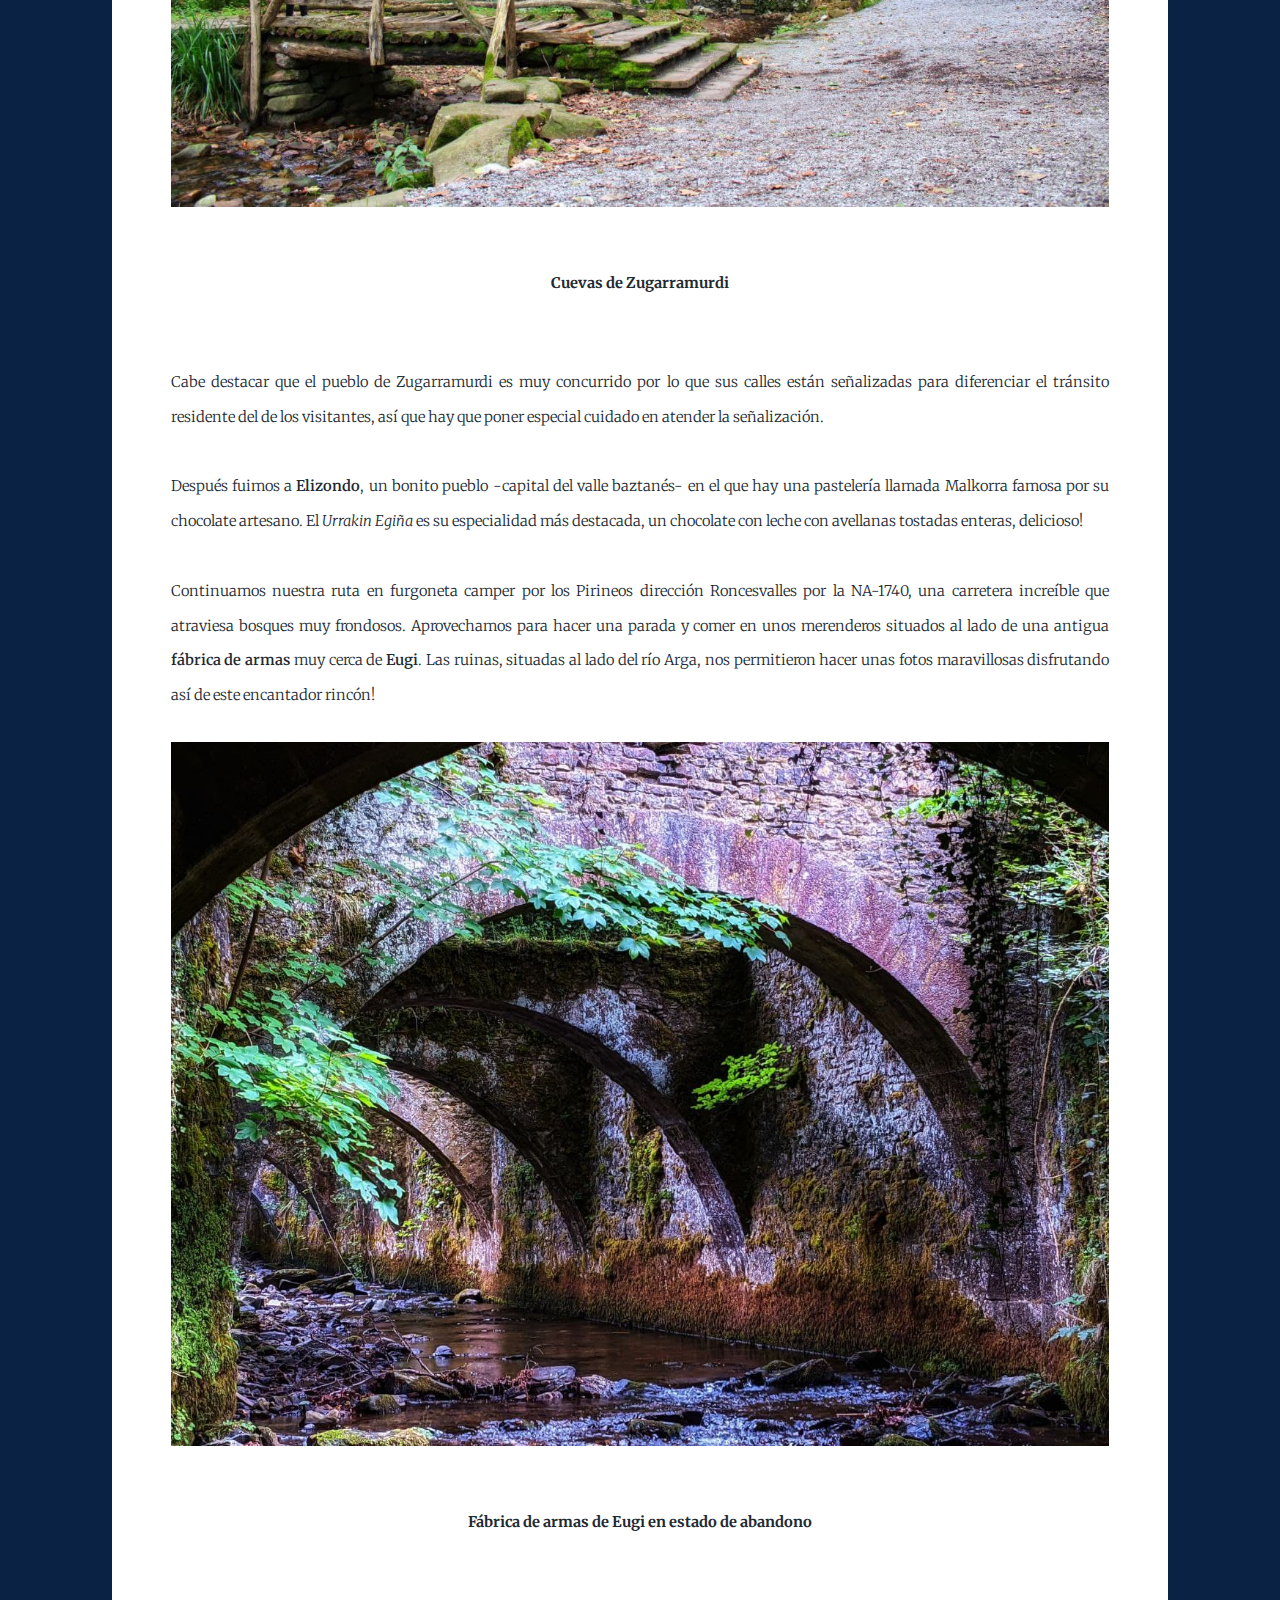
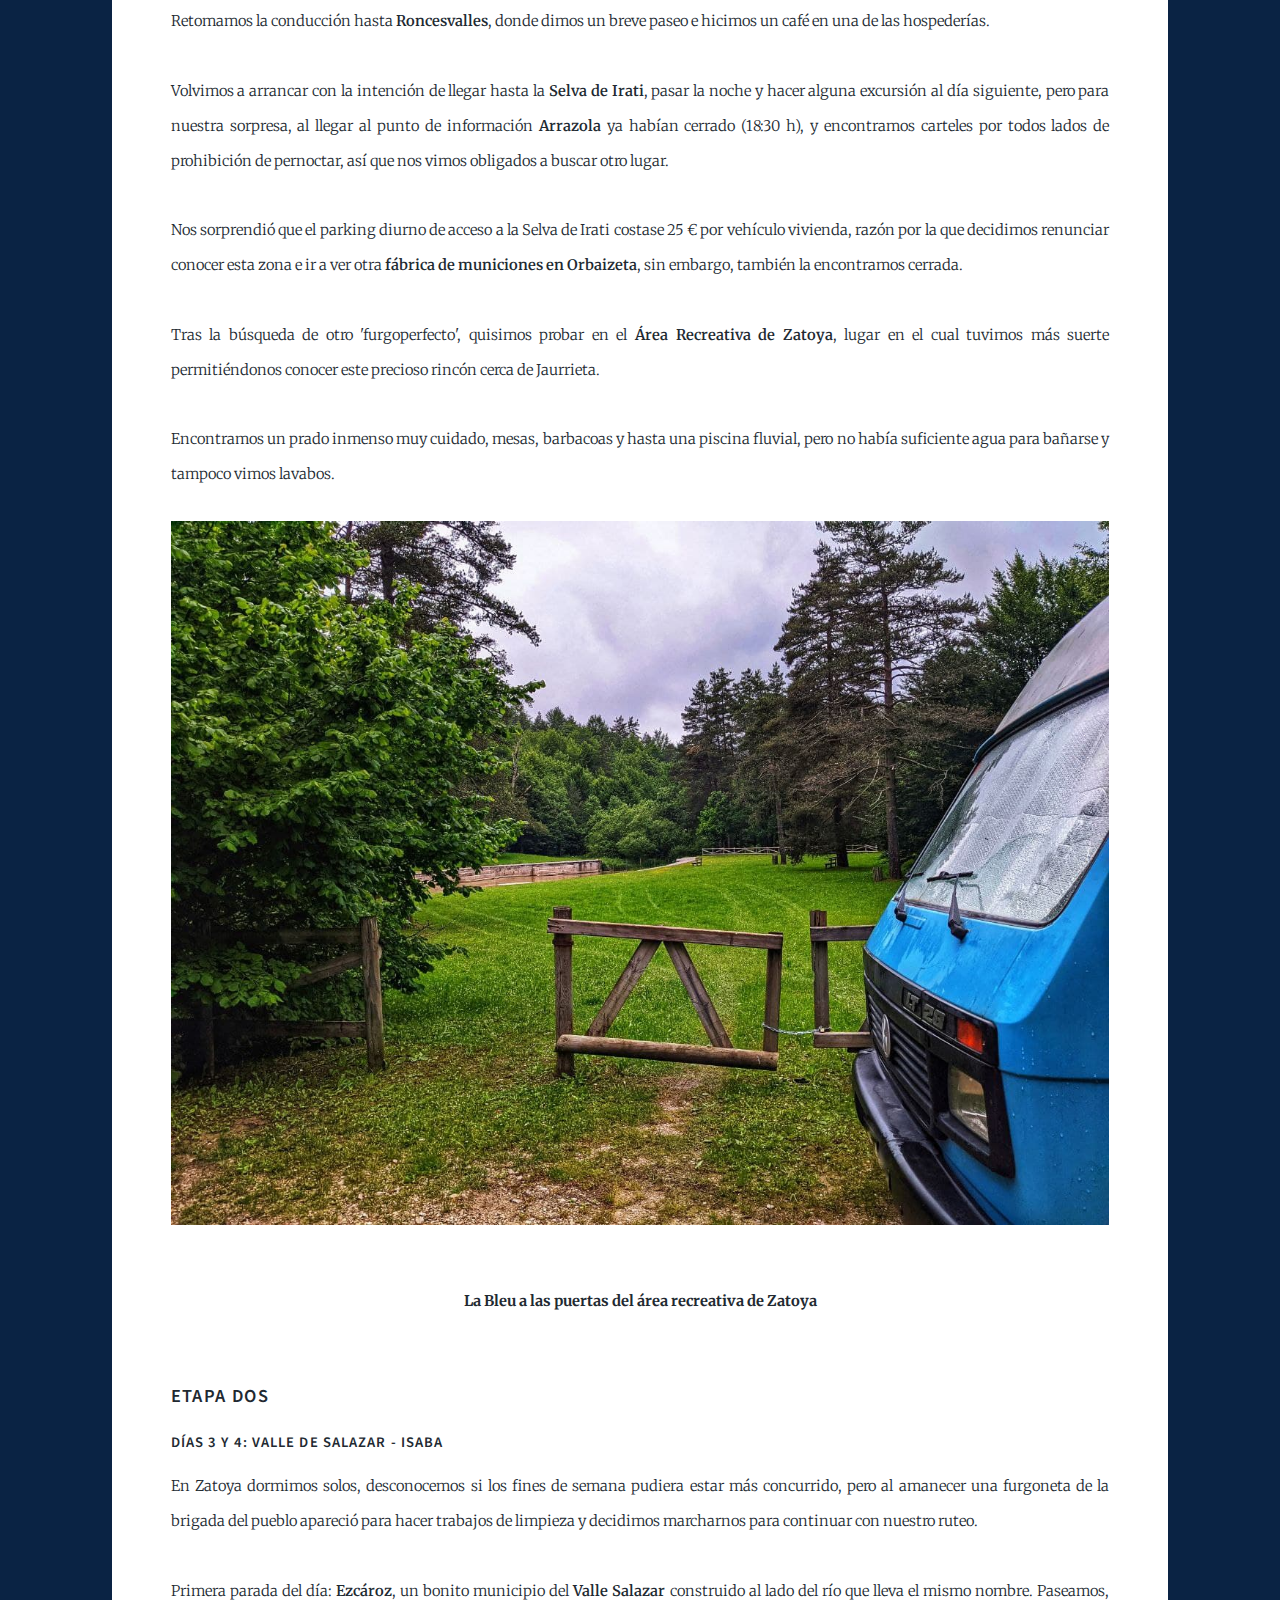
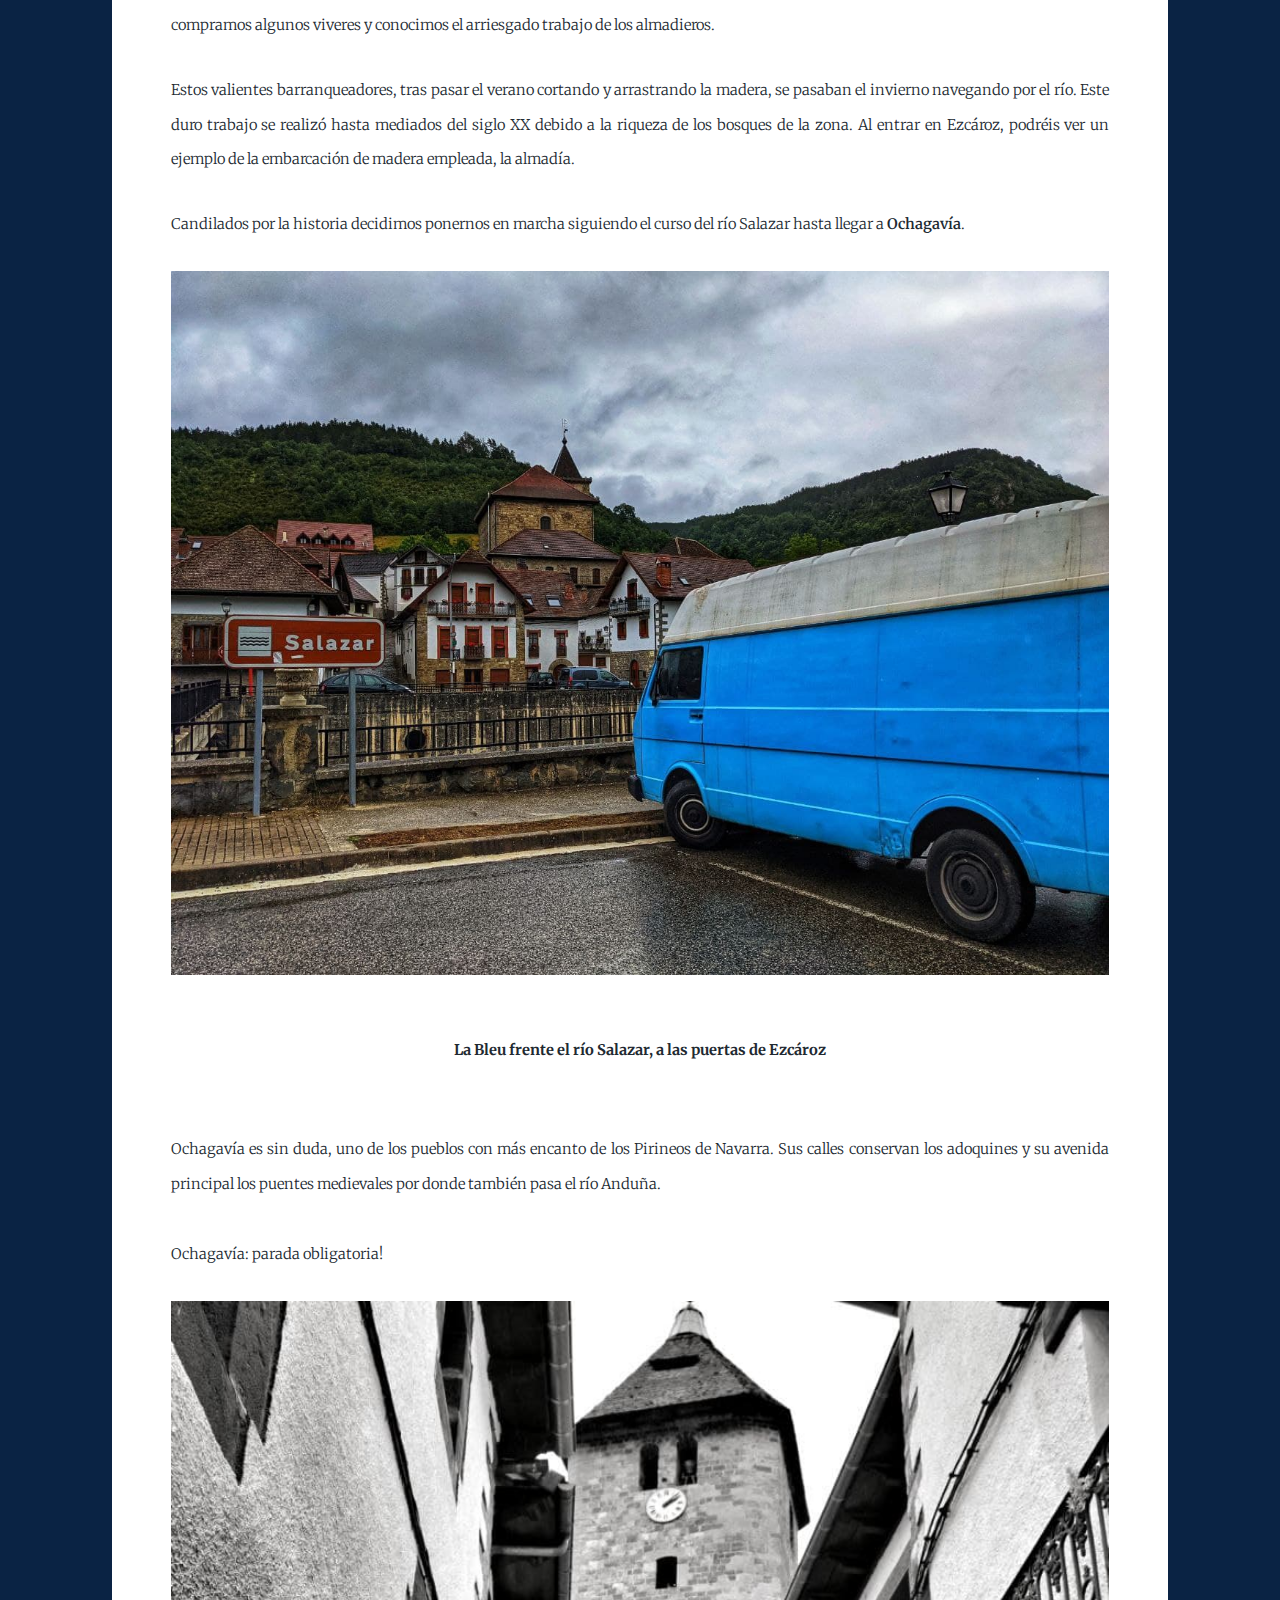
<file: transpirenaica.html>
<!DOCTYPE HTML>
						<!--
							Massively by Pixelarity
							pixelarity.com | hello@pixelarity.com
							License: pixelarity.com/license
						-->
						<html>
						<head>
							<title>Ruta en furgoneta camper por los Pirineos</title>
							<meta charset="utf-8" />
							<meta name="viewport" content="width=device-width, initial-scale=1, user-scalable=no" />
							<link rel="stylesheet" href="assets/css/main.css" />
							<noscript><link rel="stylesheet" href="assets/css/noscript.css" /></noscript>
						</head>
						<body class="is-preload">

							<!-- Wrapper -->
							<div id="wrapper">

								<!-- Header -->
								<header id="header">
									<a href="index.html" class="logo">La Senda Azul</a>
								</header>

								<!-- Nav -->
								<nav id="nav">
									<ul class="links">
										<li><a href="index.html">La Senda Azul</a></li>
										<li><a href="nosotros.html">Nosotros</a></li>
									</ul>
									<ul class="icons">
										<li><a href="https://www.instagram.com/lasendazul/" class="icon brands fa-instagram"><span class="label">Instagram</span></a></li>
									</ul>
								</nav>

								<!-- Main -->
								<div id="main">

									<!-- Post -->
									<section class="post">
										<header class="major">
											<span class="date">Diez de junio de 2021</span>
											<h1>Ruta en furgoneta camper<br />
											por los Pirineos</h1>
										</header>
										<div class="image main"><img src="images/blog/transpirenaica/paisaje-ideal-bleu-1536x1024.jpeg" alt="La Bleu en ruta" /></div>
<div class="image main">
<div class="accordion-body">
  <div class="accordion">
    <hr>
    <div class="container">
      <div class="label">Indíce</div>
            <div class="content">
												<ul>
													<li><a href="#indice0">Introducción</a>
														<ul>
															<li><a href="#subindice0.1">Mapa de la ruta</a></li>
															<li><a href="#subindice0.2">Gastos de la ruta</a></li>
															<li><a href="#subindice0.3">Aproximación</a></li>
														</ul>
													</li>
													<li><a href="#indice1">Etapa uno</a>
														<ul>
															<li><a href="#subindice1.1">Guadalupeko Ama - Olido</a></li>
															<li><a href="#subindice1.2">Olido - Valle de Salazar</a></li>
														</ul>
													</li>
													<li><a href="#indice2">Etapa dos</a>
														<ul>
															<li><a href="#subindice2.1">Valle de Salazar - Isaba</a></li>
															<li><a href="#subindice2.2">Isaba - Piedrafita de Jaca</a></li>
														</ul>
													</li>
													<li><a href="#indice3">Etapa tres</a>
														<ul>
															<li><a href="#subindice3.1">Piedrafita de Jaca - Valle del Bujaruelo</a></li>
															<li><a href="#subindice3.2">Valle del Bujaruelo - Aínsa</a></li>
															<li><a href="#subindice3.3">Aínsa - Pont de Suert</a></li>
														</ul>
													</li>
													<li><a href="#indice4">Etapa cuatro</a>
														<ul>
															<li><a href="#subindice4.1">Pont de Suert- La Molina</a></li>
															<li><a href="#subindice4.2">La Molina - Santuario de Montgrony</a></li>
														</ul>
													</li>
													<li><a href="#indice5">Etapa cinco</a>
														<ul>
															<li><a href="#subindice5.1">Santuario de Montgrony - Esponellà</a></li>
															<li><a href="#subindice5.2">Esponellà - Cabo de Creus</a></li>
														</ul>
													</li>
													<li><a href="#indice6">Datos Prácticos</a></li>
												</ul>
																						</div>
																					</div>
																					<hr>
																				</div>
    </div>
</div>
										
										<h3 id="#indice0">Introducción</h3>
										<p>Siempre nos hemos sentido atraídos por vivir la experiencia de realizar una ruta en furgoneta camper por los Pirineos. </p>
										<p>Normalmente, debido a la falta de tiempo, escogíamos un punto geográfico, lo conocíamos al máximo y dejábamos para la próxima ocasión lo que no nos había dado tiempo de explorar. <br><br>Tras fines de semanas de 'sube y baja' decidimos dedicar dos semanas a recorrer esta impresionante cadena montañosa de oeste a este mediante un estilo "slow travel".</p>
										<p>La realizamos entre la última semana de junio y la primera de julio de 2021. Justo había bajado la tasa de incidencia de contagio por coronavirus, pero todavía nos ocupaban la normativa y las restricciones vigentes. Eso determinó en muchas ocasiones nuestros destinos y horarios. </p>
										<p>Nuestro viaje se sucedió en verano, sin embargo no hay una época del año más o menos adecuada para realizarlo. Los Pirineos son y serán siempre una buena opción para cualquiera de las estaciones. <br><br>A tener en cuenta, si se realiza en invierno habrá carreteras y caminos difíciles de transitar por hielo o nieve. Sin embargo, se podrá gozar de actividades de montaña típicas de la estación. El mejor momento para hacer este viaje? Dependerá del vehículo que se vaya a utilizar (moto, 4x4, vehículo vivienda...) y de las actividades de interés (esquí, escalada, barranquismo).</p>
										<p>Sin más dilación, os compartimos la ruta detallada del Eje Pirenaico: desde Euskadi, pasando por el Pirineo Navarro y Oscense, para finalmente cruzar el Catalán. En total 1.400 Km de deleite entre ríos, montañas, cascadas, escaladas, gastronomía, cielos estrellados... puntos de los cuales os proporcionaremos nuestra experiencia en cada parada. </p>
										<h3 id="subindice0.1">Mapa de la ruta en furgoneta camper por los Pirineos</h3>
										<iframe src="https://www.google.com/maps/d/embed?mid=1LvmkL3zXqUEzLilnxY0N36IhGpCmhRkQ&amp;hl=es" class="image main"></iframe>
										<h3 id="subindice0.2">Gastos de la ruta en furgoneta camper por los Pirineos</h3>
										<p>A continuación se muestran los gastos aproximados de la ruta adaptados a <a href="https://www.lasendazul.com/nosotros/">nuestro estilo de viaje</a>, basado en "slow travel". Esta nueva tendencia  se centra en aprender la cultura local, empaparse de su gastronomía y maravillarse con sus paisajes, representando así un pilar fundamental en la defensa de un turismo sostenible.<br><br>
										En otras palabras, esto significa que en lo que más gastamos en nuestro viaje fue en comida, gasóleo y pernocta las veces que no tuvimos una opción gratuita.</p>
										<p>En cuanto a peajes siempre que pudimos los evitamos porque preferimos conocer el paisaje por carreteras secundarias, y en cuanto a la pernocta solo pagamos camping cuando no hubo otra opción, aunque podemos admitir que casi siempre encontramos un buen lugar donde descansar y pasar desapercibidos a lo largo de nuestra ruta en furgoneta camper por los Pirineos.</p>
										<div>
											<img src="images/blog/transpirenaica/gastos-transpirencaica-senda-azul.png" style="display: block; margin: auto;" />
										</div><br />
										<h3 id="subindice0.3">Aproximación al punto de partida</h3>
										<p>Salimos dirección <strong>Fontellas</strong> por autopista para llegar nuestro primer destino: Finca Los Llanos. Este 'furgoperfecto' pertenece a un molino productor de aceite que promueve el oleoturismo: Artajo, y permite la pernocta en su propiedad. <br><br>Para acceder deberás inscribirte en su <a href="https://artajo.es/autocaravanas/" target="_blank" rel="noreferrer noopener"><strong>página web</strong></a> y hacer la petición, recibirás una clave para entrar y salir de la finca. El espacio consta de carga/descarga de aguas, se puede acceder con mascotas, no permite el despliegue de elementos de acampada pero si dispone de merenderos, y la estancia máxima es de 48 horas.<br> <br>
										Nosotros pasamos una noche. </p>
										<div>
											<img src="images/blog/transpirenaica/area-aceite-artajo-1024x768.jpg" class="image main" alt="Ruta en furgoneta camper por los Pirineos"/>
											<p style="text-align:center; font-weight:bold">Vistas desde la Bleu en el Área de Aceites Artajo</p>
										</div><br />
										<p>Café en mano, arrancamos de nuevo para ir directos hasta el Atlántico, en concreto hasta Guipúzcoa. Escogimos empezar visitando el <strong>Santuario de la Virgen de Guadalupe</strong>, ermita situada en el monte Jaízquibel, Hondarribia. <br><br>
										Esta área dispone de merenderos con abundante césped desde los que podréis gozar de una vistas maravillosas de la Bahía de Txingudi&nbsp;y de las fortalezas situadas en sus alrededores. <br><br>
											Lo más interesante: <a href="http://hondarribiaondarea.eus/guadalupe/" target="_blank" rel="noreferrer noopener">la visita al fuerte de Guadalupe</a>, una construcción defensiva que data del 1900, su acceso es libre y gratuito. Para descansar de la jornada, no nos movimos, decidimos pernoctar en el enorme parking del área recreativa con espectaculares vistas al mar. Además de ser muy amplio consta de una fuente de agua. </p>
											<div>
												<img src="images/blog/transpirenaica/guadalupeko-ama-1024x768.jpg" alt="Ruta en furgoneta camper por los Pirineos" class="image main"/>
												<p style="text-align:center; font-weight:bold">Atardecer desde el Santuario de Guadalupe</p>
											</div><br />
											<h3 id="indice1"><strong>ETAPA UNO</strong></h3>
											<h4 id="subindice1.1"><strong>Día 1: Guadalupeko Ama - Olido</strong></h4>
											<p>Despertamos en lunes y nos encontramos el parking vacío, tan solo quedábamos tres furgonetas que habíamos pernoctado y el coche de algún local que vino a disfrutar de un paseo matutino. <br><br>Muy cerquita se encuentra el Cabo de Higuer con su <strong>faro</strong>, donde fuimos a hacer una breve visita, tomamos algunas fotos y....Calentamos motores! Sin entretenernos más salimos dirección este, hacia el <strong>Valle del Baztán</strong>, empezando así nuestra ruta en furgoneta camper por los Pirineos.</p>
											<div>
												<img src="images/blog/transpirenaica/faro-de-higuer-1024x821.jpg" alt="" class="image main"/>
												<p style="text-align:center; font-weight:bold">Vistas del Faro de Higuer</p>
											</div><br />
											<p>Nuestro primer deseo era conocer el <strong>Molino del Infierno o <em>Infernuko errota</em></strong> en euskera, este salvaje rincón entre el Baztán y Etxalar nos gustó muchísimo.<br><br>Aparcamos la furgoneta en el parking del restaurante <a href="https://www.etxebertzekoborda.com/" target="_blank" rel="noreferrer noopener"><strong>Etxebertzeko Borda</strong></a> y empezamos una sencilla excursión de un total de 3 km ida y vuelta que transcurre por un riachuelo muy bonito rodeado de una vegetación tan verde y tan densa que nos dejó asombrados.</p>
											<div>
												<img src="images/blog/transpirenaica/infernuko-errota-1024x768.jpg" alt="" class="image main"/>
												<p style="text-align:center; font-weight:bold">El Molino del Infierno</p>
											</div><br />
											<p>Seguimos la jornada disfrutando de nuestra camper recorriendo una pista por el interior del valle que nos sorprendió gratamente con bosques poblados de castaños y robles, y nos permitió disfrutar del avistamiento de un pequeño corzo y algún ave rapaz que atrevió a acercarse más de la cuenta.<br><br>Pensábamos llegar hasta Zugarramurdi, pero hicimos un alto en el camino para poder ver caballos salvajes. Tras esperar a que amainara la lluvia y hacer algunas fotos del maravilloso entorno -Arco Iris incluido-, decidimos quedarnos a dormir. <br><br>Nos encontrábamos en <strong><a href="https://goo.gl/maps/6NpAWpxUhVdF7M1t8" target="_blank" rel="noreferrer noopener">Olido</a></strong>, un área desde la cual parten varios recorridos de senderismo. Desde este punto se puede observar el valle en pleno esplendor y también el mar Atlántico.<br><br>Recomendable 100%!</p>
											<div>
												<img src="images/blog/transpirenaica/caballos-olido-1024x683.jpg" alt="" class="image main"/>
												<p style="text-align:center; font-weight:bold">Olido</p>
											</div><br />					
											<h4 id="subindice1.2"><strong>Día 2: Olido - Valle de Salazar</strong></h4>
											<p>Despertamos con las campanas de la ganadería, abrimos la puerta de la camper y... estábamos rodeados de caballos salvajes, y a nuestro lado, otra preciosa camper clásica de color naranja! <br>En ese entorno, tomamos nuestro desayuno mientras adquiríamos las entradas para ir a visitar las <strong><a href="https://goo.gl/maps/WDT1AATFiR4FVdfY8" target="_blank" rel="noreferrer noopener">Cuevas de Zugarramurdi</a></strong>, a 5 minutos de nuestra ubicación. </p>
											<div>
												<img src="images/blog/transpirenaica/bleu-and-company-transpirenaica-la-senda-azul-1024x768.jpg" alt="" class="image main"/>
												<p style="text-align:center; font-weight:bold">Despertar en Olido</p>
											</div><br />
											<p>A las 11h abrieron las puertas de las cuevas e iniciamos nuestra visita, la cual tuvo una duración de 45 min. Este insólito lugar, es conocido por los aquelarres celebrados por la brujería vasca desde el año 1600 aproximadamente. </p>
											<div>
												<img src="images/blog/transpirenaica/cuevas-zugarramurdi-1024x682.jpg" alt="" class="image main"/>
												<p style="text-align:center; font-weight:bold">Cuevas de Zugarramurdi</p>
											</div><br />
											<p>Cabe destacar que el pueblo de Zugarramurdi es muy concurrido por lo que sus calles están  señalizadas para diferenciar el tránsito residente del de los visitantes, así que hay que poner especial cuidado en atender la señalización. <br><br>Después fuimos a <strong>Elizondo</strong>, un bonito pueblo -capital del valle baztanés- en el que hay una pastelería llamada Malkorra famosa por su chocolate artesano. El <em>Urrakin Egiña</em> es su especialidad más destacada, un chocolate con leche con avellanas tostadas enteras, delicioso!<br><br>Continuamos nuestra  ruta en furgoneta camper por los Pirineos dirección Roncesvalles por la NA-1740, una carretera increíble que atraviesa bosques muy frondosos. Aprovechamos para hacer una parada y comer en unos merenderos situados al lado de una antigua <strong>fábrica de armas</strong> muy cerca de <strong>Eugi</strong>. Las ruinas, situadas al lado del río Arga, nos permitieron hacer unas fotos maravillosas disfrutando así de este encantador rincón!</p>
											<div>
												<img src="images/blog/transpirenaica/fabrica-armas-eugi-1024x768.jpg" alt="" class="image main"/>
												<p style="text-align:center; font-weight:bold">Fábrica de armas de Eugi en estado de abandono</p>
											</div><br />
											<p>Retomamos la conducción hasta <strong>Roncesvalles</strong>, donde dimos un breve paseo e hicimos un café en una de las hospederías. <br><br>Volvimos a arrancar con la intención de llegar hasta la <strong>Selva de Irati</strong>, pasar la noche y hacer alguna excursión al día siguiente, pero para nuestra sorpresa, al llegar al punto de información <strong>Arrazola</strong> ya habían cerrado (18:30 h), y encontramos carteles por todos lados de prohibición de pernoctar, así que nos vimos obligados a buscar otro lugar. <br><br>Nos sorprendió que el parking diurno de acceso a la Selva de Irati costase 25 € por vehículo vivienda, razón por la que decidimos renunciar conocer esta zona e ir a ver otra <strong>fábrica de municiones en Orbaizeta</strong>, sin embargo, también la encontramos cerrada. <br><br>Tras la búsqueda de otro 'furgoperfecto', quisimos probar en el <strong>Área Recreativa de Zatoya</strong>, lugar en el cual tuvimos más suerte permitiéndonos conocer este precioso rincón cerca de Jaurrieta. <br><br>Encontramos un prado inmenso muy cuidado, mesas, barbacoas y hasta una piscina fluvial, pero no había suficiente agua para bañarse y tampoco vimos lavabos.</p>
											<div>
												<img src="images/blog/transpirenaica/la-bleu-en-zatoya-1024x768.jpg" alt="" class="image main"/>
												<p style="text-align:center; font-weight:bold">La Bleu a las puertas del área recreativa de Zatoya</p>
											</div><br />
											<h3 id="indice2"><strong>ETAPA DOS</strong></h3>
											<h4 id="subindice2.1"><strong>Días 3 y 4: Valle de Salazar - Isaba</strong></h4>
											<p>En Zatoya dormimos solos, desconocemos si los fines de semana pudiera estar más concurrido, pero al amanecer una furgoneta de la brigada del pueblo apareció para hacer trabajos de limpieza y decidimos marcharnos para continuar con nuestro ruteo.<br><br>Primera parada del día: <strong>Ezcároz</strong>, un bonito municipio del <strong>Valle Salazar</strong> construido al lado del río que lleva el mismo nombre. Paseamos, compramos algunos viveres y conocimos el arriesgado trabajo de los almadieros. </p>
											<p>Estos valientes barranqueadores, tras pasar el verano cortando y arrastrando la madera, se pasaban el invierno navegando por el río. Este duro trabajo se realizó hasta mediados del siglo XX debido a la riqueza de los bosques de la zona. Al entrar en Ezcároz, podréis ver un ejemplo de la embarcación de madera empleada, la almadía.</p>
											<p> Candilados por la historia decidimos ponernos en marcha siguiendo el curso del río Salazar hasta llegar a <strong>Ochagavía</strong>.</p>
											<div>
												<img src="images/blog/transpirenaica/rio-salazar-furgoneta-1024x768.jpg" alt="" class="image main"/>
												<p style="text-align:center; font-weight:bold">La Bleu frente el río Salazar, a las puertas de Ezcároz</p>
											</div><br />
											<p>Ochagavía es sin duda, uno de los pueblos con más encanto de los Pirineos de Navarra. Sus calles conservan los adoquines y su avenida principal los puentes medievales por donde también pasa el río Anduña. <br><br>Ochagavía: parada obligatoria!</p>
											<div>
												<img src="images/blog/transpirenaica/calles-ochagavia-682x1024.jpg" alt="" class="image main"/>
												<p style="text-align:center; font-weight:bold">Paseando por las calles de Ochagavía</p>
											</div><br />
											<p>Continuamos nuestra ruta en furgoneta camper por los Pirineos dirección Isaba y para comer paramos a pie de carretera en los <strong>merenderos de Uztarroz</strong>. Un lugar con barbacoa, grandes mesas y una gran fuente de agua buenísima que aprovechamos para cargar.<br><br>De camino a <strong>Isaba</strong> nos llegó información sobre el <strong><a href="https://asolazecamping.com/" target="_blank" rel="noreferrer noopener">camping Asolaze</a></strong>. Necesitábamos hacer la colada, así que decidimos parar. Lo más curioso de este camping es que no hay parcelas, puedes acampar libremente por toda su área. Nos gustó tanto y estuvimos tan tranquilos que pernoctamos dos noches.</p>
											<h4 id="subindice2.2"><strong>Día 5: Isaba - Piedrafita de Jaca</strong></h4>
											<p>Último despertar en el camping Asolaze. Ducha, café y calentamos motores para recorrer el <strong>Valle de Roncal</strong>, para ello tomamos la NA-137.<br><br>Primera parada en <strong>Isaba</strong> para comprar pan del día, justo delante del comercio hay un pequeño parking donde nosotros aprovechamos para hacer unos bocadillos. Continuamos la marcha, esta vez sin paradas hasta el pueblo de <strong>Roncal</strong>.</p>
											<div>
												<img src="images/blog/transpirenaica/refugio-abandonado-la-senda-azul-transpirenacia-1024x682.jpg" alt="" class="image main"/>
												<p style="text-align:center; font-weight:bold">Refugio abandonado</p>
											</div><br />
											<p>Ya teníamos en mente probar el queso roncal, así que nos fuímos a la fábrica de quesos Enaquesa-Ronkari. Entramos y compramos dos de los distintos quesos que en ese momento estaban produciendo de sabor buenísimo y precio muy correcto.<br><br>Continuamos por la misma carretera hasta <strong>Ansó</strong>, un pueblo que merece ser visitado, pues goza de ser conocido como uno de los más bellos.<br><br>Acabamos nuestro paseo por Ansó y configuramos nuestro GPS destino <strong>Canfranc</strong>. <br><br>Este municipio de los pirineos arrastra muchísima historia, y vale la pena pasar por allí para conocerla. Canfranc fue destino turístico en los años 30 gracias a su inmensa estación internacional de ferrocarril, punto neurálgico entre los pirineos franceses y aragoneses.<br><br>Cuando nosotros la visitamos la estaban rehabilitando con el objetivo de que en su interior albergue viajeros en hoteles y apartamentos. En el mismo Canfranc hay varios comercios y nosotros cargamos nuestra nevera de víveres.</p>
											<div>
												<img src="images/blog/transpirenaica/estacion-de-canfranc-1024x682.jpg" alt="" class="image main"/>
												<p style="text-align:center; font-weight:bold">La Estación de Canfranc</p>
											</div><br />
											<p>Al acabar la visita, nuestra intención era continuar por la nacional dirección Jaca, sin embargo cometimos un equivoco que nos obligó a atravesar el túnel entre España y Francia, nada más y nada menos que casi 8 Kms entre <strong>Canfranc</strong> y <strong>Candanchú</strong>. Este error nos permitió maravillarnos de las vistas que ofrece el puerto de montaña <strong>Col du Somport</strong> a una altitud de 1640m. <br><br>De nuevo y habiendo corregido nuestra dirección, nos dirigimos hacia Jaca para poder llegar a <strong>Biescas</strong>. Teníamos muchas ganas de pasar por allí debido a nuestra afición de visitar lugares abandonados, y cómo no podía ser menos, el antiguo <strong>camping Las Nieves</strong> merecía una parada.</p>
											<div>
												<img src="images/blog/transpirenaica/camping-las-nieves-biescas-768x1024.jpg" alt="" class="image main"/>
												<p style="text-align:center; font-weight:bold">En memoria de las víctimas de la riada del barranco de Aras</p>
											</div><br />
											<p>Este lugar, viéndose obligado a ser abandonado por el desastre natural de una riada en 1996, y llevándose con él 83 víctimas, conserva la limitación de sus parcelas y algo de mobiliario urbano, aunque, como siempre, la naturaleza gana, y actualmente está repoblado de vegetación. Tras una buena pateada y tomar algunas fotos del insólito lugar, nos planteamos un descanso.<br><br>La siguiente parada fue en <strong>Piedrafita de Jaca</strong>, un pequeño pueblecito del municipio del mismo Biescas. <br><br>En Piedrafita no hay muchas opciones de pernocta, imaginamos que la afluencia de visitantes a obligado al gobierno aragonés a regular los espacios, y por lo tanto nos resultó difícil encontrar un rincón en el que pasar la noche. Los cárteles de advertencia de 'no pernocta' están por todas partes, sin embargo dimos con un buen sitio con vistas maravillosas.</p>
											<h3 id="indice3"><strong>ETAPA TRES</strong></h3>
											<h4 id="subindice3.1"><strong>Día 6 y 7: Piedrafita de Jaca - Valle del Bujaruelo</strong></h4>
											<p>Amaneció y subimos la carretera que va de Piedrafita de Jaca a Panticosa, 10 Kms por el <strong>Embalse de Búbal</strong>.<br><br>Panticosa es un pequeño municipio con balnearios que datan del siglo XVII, aunque el disfrute de sus aguas termales proviene de tiempos romanos. También dispone de pistas de esquí, pero como nuestra ruta en furgoneta camper por los Pirineos se dio en Junio, nos acercamos a ver la Cascada del Argualas, el lago y el refugio <strong>Casa de Piedra</strong>. Pensamos pernoctar en el enorme parking, pero había muchísima gente, así que cambiamos de opinión y decidimos darle caña y llegar hasta <strong>Broto</strong>. <br><br>Desafortunadamente, al ser sábado, Broto también estaba masificado, y una vez más hicimos cambio de planes para acabar aposentándonos en el <strong>Valle de Bujaruelo</strong> y esperar a que pasase el fin de semana.</p>
											<div>
												<img src="images/blog/transpirenaica/valle-de-bujaruelo-1024x682.jpg" alt="" class="image main"/>
												<p style="text-align:center; font-weight:bold">El Valle del Bujaruelo</p>
											</div><br />
											<p>Pensamos que podríamos aparcar nuestra furgo en la ladera del río Ara, pero insistimos: la pernocta en todo Aragón esta prohibida, así que buscamos opciones. Nos decantamos por pasar la noche en el <strong><a href="https://campingvalledebujaruelo.com/" target="_blank" rel="noreferrer noopener">camping Valle de Bujaruelo</a></strong>, un espacio muy limpio con un buen restaurante, terraza, parcelas de césped frondoso y buenísima atención.</p>
											<div>
												<img src="images/blog/transpirenaica/rio-ara-bujaruelo-768x1024.jpg" alt="" class="image main"/>
												<p style="text-align:center; font-weight:bold">La fuerza del río Ara</p>
											</div><br />
											<p>A la mañana siguiente disfrutamos de una excursión muy sencilla de unos 15 Km y 400m de desnivel. Desde el mismo camping tomamos el GR11 hasta el <strong>puente de Oncins</strong> y cogimos el desvío hacia el <strong>Valle de Otal</strong> por una pista forestal hasta llegar al final, donde después del refugio de pastores hay una cascada.<br> <br>A nuestra vuelta, comimos en la terraza del restaurante del camping mientras decidimos quedarnos una noche más ya que al ser domingo se estaba vaciando.</p>
											<div>
												<img src="images/blog/transpirenaica/puente-de-san-nicolas-1024x768.jpg" alt="" class="image main"/>
												<p style="text-align:center; font-weight:bold">El puente de San Nicolás</p>
											</div><br />
											<h4 id="subindice3.2"><strong>Día 8: Valle del Bujaruelo - Aínsa</strong></h4>
											<p>Despertamos, lunes, poca afluencia de gente... que mejor plan que hacer una vía ferrata? <br>La <strong><a href="https://deandar.com/ferratas/via-ferrata-broto" target="_blank" rel="noreferrer noopener">Cascada del Sorrosal</a></strong> a 20 min/11 km&nbsp;desde el camping hasta Broto por la N-260.</p>
											<div>
												<img src="images/blog/transpirenaica/cascada-sorrosal-768x1024.jpg" alt="" class="image main"/>
												<p style="text-align:center; font-weight:bold">Cascada del Sorrosal</p>
											</div><br />
											<p>Esta equipación del 2004 esta regulada por el Ayuntamiento de Broto, cuesta 3,50€ por persona, tiene una duración de 1,30h y está catalogada como K3, sin embargo, a nosotros nos pareció una K1. <br><br>Es una preciosidad, pues el montaje recorre toda la cascada y parte del barranco del Sorrosal, una experiencia muy recomendable!<br><br>Aparte de poder vivir esta experiencia por libre, en la zona se pueden encontrar agencias como <strong><a href="https://www.cuestarribaordesa.com/" target="_blank" rel="noreferrer noopener">Cuesta Arriba Ordesa</a></strong> que se encargan de proporcionar guías muy cualificados para poder gozar al máximo de este entorno.</p>
											<div>
												<img src="images/blog/transpirenaica/via-ferrata-sorrosal-768x1024.jpg" alt="" class="image main"/>
												<p style="text-align:center; font-weight:bold">Divirtiéndonos en la Vía Ferrata del Sorrosal</p>
											</div><br />
											<p>En el mismo parking frente a la cascada, picamos algo y cogimos fuerzas para recorrer 40 Km hasta <strong>L'Aínsa</strong>. Este hermoso pueblo de la comarca del Sobrarbe está declarado Histórico Artístico debido a su distribución medieval. <br><br>Nosotros aparcamos nuestra camper en el <strong><a href="https://park4night.com/lieu/8508/parking-camping-car-jour-uniquement/a%C3%ADnsa-calle-de-abajo/spain/huesca#.YRO0TohLj4Y" target="_blank" rel="noreferrer noopener">parking municipal</a></strong> habilitado también para vehículos vivienda, ya que dispone de cambio de aguas y wc públicos, eso sí, sin duchas y el coste de la estancia es de 3€ por 24h.<br><br>Luego, aprovechamos para perdernos por sus calles, visitar el castillo, la iglesia y su plaza mayor. Cenamos en un encantador restaurante llamado <strong><a href="https://baralfilainsa.com/" target="_blank" rel="noreferrer noopener">L'Alfil</a></strong> en el barrio de la iglesia, también apto para veganos, y dimos un paseo nocturno disfrutando de la tenue luz anaranjada de las calles.</p>
											<h4 id="subindice3.3"><strong>Día 9: Aínsa - Pont de Suert</strong></h4>
											<p>Salimos del parking municipal de Aínsa emocionadísimos por nuestro próximo destino: el <strong>Cañón de Añisclo</strong>. </p>
											<div>
												<img src="images/blog/transpirenaica/canon-de-anisclo-1024x682.jpg" alt="" class="image main"/>
												<p style="text-align:center; font-weight:bold">El impresionante Cañón de Añísclo</p>
											</div><br />
											<p>Esta formación la conforma el río Bellos recorriendo 10 km desde su propio Circo hasta el Monte Perdido. Durante esta circular, aparte de disfrutar del paisaje, pudimos recorrer un circuito de carretera siguiendo el curso del río. <br><br>Dicho recorrido empieza en <strong>Escalona</strong> y nos permitió conocer los bosques de hayas centenarios entre la demás fauna y flora del entorno. Cabe destacar que esta circular de sentido único sólo puede realizarse en contadas ocasiones, ya que debido a los continuos desprendimientos y otros acontecimientos naturales, suele permanecer cerrada al tránsito.</p>
											<p>Nosotros pudimos completarla, y al acabar nos refrescamos en una <strong><a href="https://goo.gl/maps/NbS7ESNJVzgwPqGz7" target="_blank" rel="noreferrer noopener">'zona de baños del río Bellos'</a></strong> y comimos ahí mismo, en plena naturaleza, eso sí, empapados de repelente de insectos, pues en los baños nos encontramos muchos mosquitos e inclusive tábanos.</p>
											<div>
												<img src="images/blog/transpirenaica/vermut-en-pena-montanesa-1024x768.jpg" alt="" class="image main"/>
												<p style="text-align:center; font-weight:bold">Delicioso vermut frente a la Peña Montanesa</p>
											</div><br />
											<p><br>Acabamos la visita por esta zona recurriendo a nuestro hobbie de explorar lugares abandonados. Ya teníamos marcado desde hacía algo de tiempo en nuestro mapa el acudir a <strong>Muro de Bellós</strong>. Este pueblo deshabitado esta situado en un mirador desde el que se divisan los Pirineos por completo de cabo a rabo. Su último habitante se marchó en 1.999. </p>
											<p>En 2017 Muro de Bellós fue escenario para el rodaje de la película <em>Bajo la piel del lobo</em> protagonizada por Mario Casas, quién representa a un solitario trampero. </p>
											<p>Este encantador pueblecito nos dió la oportunidad de tomar fotos fantásticas de las calles que conforman sus casas, de su plaza mayor y de su cementerio entre otros.<br></p>
											<div>
												<img src="images/blog/transpirenaica/muro-de-bellos-1024x682.jpg" alt="" class="image main"/>
												<p style="text-align:center; font-weight:bold">El pueblo abandonado de Muro de Bellós</p>
											</div><br />
											<p>Después de tanto disfrute tocaba ponerse las pilas y hacer una buena tirada de kilómetros para abandonar Aragón y entrar en Cataluña. Dejamos Escalona e introducimos en el navegador nuestra próxima parada: '<strong>Pont de Suert</strong>'. <br><br>Teníamos por delante 105 Km y eran las 16h, así que decidimos ir hasta un lugar tranquilo para pasar la noche. Nosotros, al estar más cerca de casa, ya teníamos en mente un lugar conocido para asegurar el descanso: la <strong>ermita de Sant Salvador  d' Irgo.</strong></p>
											<div>
												<img src="images/blog/transpirenaica/la-bleu-en-ermita-irgo-1024x768.jpg" alt="" class="image main"/>
												<p style="text-align:center; font-weight:bold">La Bleu en Sant Salvador d' Irgo</p>
											</div><br />
											<p>Esta ermita además de ser un mirador, pertenece al término municipal de Bonansa. Esta entre Huesca y Lleida, muy cerca de Pont de Suert. </p>
											<p>Justo antes de subir hasta los 1.400m de altitud en los que se sitúa la capilla, paramos en Pont de Suert e hicimos la colada en una lavandería que hay en el pueblo.</p>
											<h3 id="indice4"><strong>ETAPA  CUATRO</strong></h3>
											<h4 id="subindice4.1"><strong>Día 10: Pont de Suert - La Molina</strong></h4>
											<p>Tras gozar del atardecer, de las vistas que nos ofreció el mirador y de la apaciguada noche, amanecimos con la pretensión de continuar haciendo carretera. <br><br>Esta vez escogimos de nuevo un lugar abandonado para inmortalizarlo con nuestra cámara fotográfica: <strong>Xerallo</strong>, una cementera abandonada (pero accesible), en el pueblo -todavía ocupado- que tiene el mismo nombre.</p>
												<div>
												<img src="images/blog/transpirenaica/xerallo-transpirenaica-senda-azul-1024x768.jpg" alt="" class="image main"/>
												<p style="text-align:center; font-weight:bold">Acceso principal a la fábrica de cemento abandonada</p>
											</div><br />
											<p>Continuamos con la ruta en furgoneta camper por los Pirineos que nos ocupaba siguiendo la N-260, ahora ya por el <strong>Alt Pirineu</strong> (Lleida) dirección <strong>La Molina</strong>, unos 150 km. </p>
											<p>Pasamos por puntos en los que hicimos parada como: el <strong>Port del Cantó</strong> a 1.721m con unas vistas preciosas, la <strong>Seu d'Urgell</strong> donde pudimos llenar la nevera en un gran supermercado, y <strong>Bellver de Cerdanya</strong>, donde repostamos nuestra camper.<br><br>Inmediatamente después, alcanzamos nuestro punto de descanso, el <strong>parking de pistas de esquí de La Molina</strong>. Este área consta de WC's pero al estar fuera de temporada estaban cerrados. Sin embargo por la mañana pudimos desayunar en un bar que teníamos justo enfrente, el <strong>Snowbar La Molina</strong>. </p>
											<p>Hicimos unos bocatas y arrancamos dirección sureste atravesando el <strong>Coll de la Creueta</strong>. Este puerto de montaña pertenece al <strong>Parque Natural del Cadí Moixeró</strong>, tiene una altitud de casi 2.000m y es el sistema calcario más extenso de los Pirineos Orientales. </p>
											<p>Al recorrer sus 20 km disfrutamos del vuelo de algunas aves como águilas reales, quebrantahuesos y enormes buitres como el que os mostramos a continuación.</p>
											<div>
												<img src="images/blog/transpirenaica/buitres-en-el-pirineo-723x1024.jpg" alt="" class="image main"/>
												<p style="text-align:center; font-weight:bold">Viendo volar a los buitres desde muy cerca</p>
											</div><br />
											<h4 id="subindice4.2"><strong>Día 11: La Molina - Santuario de Montgrony</strong></h4>
											<p>Llegamos a <strong>Castellar de N'Hug</strong>, un precioso pueblo medieval y románico del Pirineo Catalán. Aparcamos en el parking municipal que está justo enfrente del camino que nos llevó al nacimiento del río Llobregat y sus fuentes. <br><br>Esta sencilla caminata escalonada de 2 km a pie por plena naturaleza, acaba donde el agua brota de la montaña. Al final de la misma, se puede comer en la terraza del restaurante <strong><a href="https://goo.gl/maps/XDgc52aKrVWBvqNv7" target="_blank" rel="noreferrer noopener">Molí de les Fonts</a></strong>.</p>
											<div>
												<img src="images/blog/transpirenaica/les-fonts-del-llobregat-1024x768.jpg" alt="" class="image main"/>
												<p style="text-align:center; font-weight:bold">Les fonts del Llobregat</p>
											</div><br />
											<p>A mediodía salimos hacia la <strong>Pobla de Lillet</strong>, allí nos esperaba un bonito paseo por los <strong><a href="https://turismelillet.cat/" target="_blank" rel="noreferrer noopener">Jardines Artigas</a></strong>, proyecto realizado por Antoni Gaudí entre el 1905 y 1906.<br><br>Durante su estancia en esta localidad, Gaudí se alojó en casa de Joan Artigas i Alart y en agradecimiento por la hospitalidad le diseñó los jardines.<br><br>A nosotros la entrada nos costó 4.50€ y nos gustó mucho, hasta el punto que pudimos desconectar realizando un agradable paseo ya que no encontramos a nadie durante todo el recorrido.<br><br>Como dato curioso nos llamó la atención que para llegar hasta el parking pasamos por medio de una vía de ferrocarril, y luego andando unos cinco minutos hasta la entrada.</p>
											<div>
												<img src="images/blog/transpirenaica/jardins-artigas-gaudi-683x1024.jpg" alt="" class="image main"/>
												<p style="text-align:center; font-weight:bold">Paseando por los Jardins Artigas de Gaudí</p>
											</div><br />
											<p>Después de la visita fuimos hasta la <strong>Sierra de Montgrony</strong> por una carretera poco transitada, 18 km por la B-402. <br><br>Teníamos previsto dormir en el parking de escaladores del <strong>Santuari de Santa María de Montgrony</strong>, sin embargo había mucha inclinación del terreno, así que entramos a la hospedería, nos tomamos algo y aprovechamos para informarnos del entorno.</p>
											<div>
												<img src="images/blog/transpirenaica/santuario-de-montgrony-682x1024.jpg" alt="" class="image main"/>
												<p style="text-align:center; font-weight:bold">Las empinadas escaleras al Santuario de Montgrony</p>
											</div><br />
											<p>Nos advirtieron que si continuábamos un poco más el camino, daríamos con el <strong>refugio de Planelles</strong>. Decidimos ir a echar un vistazo y pudimos aparcar en un lugar muy fresco, justo al lado de un río donde pasamos la noche.<br><br>Este lugar nos pareció espectacular con unas paredes increíbles para escalar, en las que se observa a primera vista que el nivel no es fácil precisamente.</p>
											<p>Entramos en la hospedería a preguntar por las reseñas de las vías y nos dijeron que podíamos comprar el libro que tienen en venta por 28€. En nuestro caso quisimos esperar, ya que actualmente los escaladores locales están creando una versión más actualizada.</p>
											<p>Aparte de la escuela de escalada, nos maravillamos del entorno mientras tomábamos una cerveza en la preciosa terraza del hostal del santuario. Un lugar que invita a la calma y la desconexión con unas vistas de película. </p>
											<p>Además todo el entorno está impregnado de la leyenda del Conde Arnau (en Catalán Comte Arnau). Un personaje de la mitología catalana que debido a sus pecados fue condenado a cabalgar eternamente sobre un caballo negro al que le salen llamas por la boca y los ojos, siempre acompañado por un grupo de perros diabólicos.</p>
											<h3 id="indice5"><strong>ETAPA CINCO</strong></h3>
											<h4 id="subindice5.1"><strong>Día 12: Santuario de Montgrony - Esponellà</strong></h4>
											<p>Amanecimos temprano por el ruido de la cantidad de gente que iba llegando para hacer excursiones, así que cafecito y salimos hacia la población de <strong>Sant Joan de les Abadesses</strong>. Paramos al lado del precioso Puente Viejo, concretamente en un <strong><a href="https://goo.gl/maps/8auGfdh3dMZHCrU76" target="_blank" rel="noreferrer noopener">área de autocaravanas</a></strong> que aprovechamos para cambiar aguas gratuitamente, y dimos un paseo.</p>
											<div>
												<img src="images/blog/transpirenaica/puente-sant-joan-abadesses-1024x682.jpg" alt="" class="image main"/>
												<p style="text-align:center; font-weight:bold">El puente medieval de Sant Joan de les Abadesses</p>
											</div><br />
											<p>A continuación, nos dirigimos hasta <strong>Castellfollit de la Roca</strong> e hicimos algunas fotos. Nuestra siguiente parada <strong>Besalú</strong>, pero no por mucho tiempo, pues los dos parkings que hay carecen de sombra, así que decidimos tomar rumbo hacia el <strong>Santuari de la Mare de Déu del Mont</strong>, mirador que ya conocíamos pero surgió un imprevisto. <br><br>El freno de mano de nuestra 'Bleu' se había estropeado al hacer parada en el Santuari de Sant Llorenç de Sous justo pocos kilometros antes de llegar.</p>
											<div>
												<img src="images/blog/transpirenaica/sant-llorenc-de-sous-transpirenaica-la-senda-azul-1024x768.jpg" alt="" class="image main"/>
												<p style="text-align:center; font-weight:bold">Las ruinas del Monasterio de Sant Llorenç de Sous</p>
											</div><br />
											<p>Tras varias llamadas a talleres cercanos, pero sin éxito debido a que era última hora de un viernes, nos arremangamos para repararlo por nuestros propios medios. Afortunadamente, con un poco de paciencia lo conseguimos, y reservamos en el <strong><a href="https://www.campingesponella.com/es/camping-esponella" target="_blank" rel="noreferrer noopener">camping Esponellà</a></strong> para descansar merecidamente junto a una piscina y poder así refrescarnos del calor intenso que había hecho durante toda la jornada.</p>
											<h4 id="subindice5.2"><strong>Día 13: Esponellà - Cabo de Creus</strong></h4>
											<p>Después de la tranquila mañana en el camping y muy ilusionados por lo que nos esperaba, montamos de nuevo en la 'Bleu' para, ahora sí, alcanzar nuestra meta: llegar al cabo de Creus y completar nuestra<strong> ruta en furgoneta camper por los Pirineos</strong>. <br><br>Una de los lugares que nos pareció interesante de visitar fue el <strong>parque natural de las Marismas del Empordà</strong>. Un espacio muy distinto a los lugares por los que habíamos pasado a lo largo de nuestro recorrido pero con su propio encanto.<br><br>El trayecto lo realizamos con la Bleu pasando por un amasijo de caminos y carreteras que entre pueblo y pueblo nos dejaban entrever la flora y fauna de este rincón tan especial.<br><br>Dejamos atrás el parque natural y nos dirigimos a la Punta de L'Ocell, justo en la frontera con Francia, dónde finalizamos nuestra ruta.<br><br>Como ultima observación fue muy interesante para nosotros poder comparar el ultimo paisaje costero que habíamos dejado doce días atrás, con este que estábamos conociendo ahora. Como el distinto clima y las distintas culturas influenciaban en el estilo de los paisajes de una punta a otra de los Pirineos.</p>
											<div>
												<img src="images/blog/transpirenaica/cabo-de-creus-transpirenaica-la-senda-azul-1024x768.jpg" alt="" class="image main"/>
												<p style="text-align:center; font-weight:bold">Final del viaje en el Cabo de Creus (Punta de l'Ocell)</p>
											</div><br />
											<h3 id="indice6">DATOS PRÁCTICOS</h3>
											<ul>
												<li>
													<strong>Pernoctas:</strong> A excepción de Aragón y la Selva de Irati donde está muy perseguida la pernocta libre, por el resto de zonas no tuvimos ningún problema.<br><br>Nos fijamos que el precio de los campings es muy diferente entre Navarra, Aragón y Cataluña, incrementando a medida que íbamos aproximándonos al este.<br><br>
												</li>
												<li>
													<strong>Perros:</strong> Siempre realizamos nuestros viajes con nuestras dos perras, se llaman Nina y Eta y les encanta vivir en una casa con ruedas. <br><br>Nosotros no encontramos problema alguno en realizar con ellas esta ruta en furgoneta camper por los Pirineos , además de que al estar constantemente rodeados de naturaleza lo disfrutaron muchísimo. <br><br>Lo único que hay que tener en cuenta es que muchas zonas son parques naturales y conviene llevar a los perros atados porque hay animales salvajes.<br><br>
												</li>
												<li>
													<strong>Gasolineras:</strong> A lo largo del recorrido los precios de las gasolineras nos parecieron más o menos asequibles, aunque nos fijamos que al entrar en Cataluña podían ser algo más elevados.<br><br>Como observación vimos que por las zonas de Euskadi y del Pirineo de Navarra también hay estaciones de servicio francesas, las cuales pueden tener precios algo más elevados.<br><br>También observamos que hay algunos tramos largos de carretera, en los que atravesamos puertos de montaña, que encontramos una distancia considerable entre una gasolinera y la otra.<br><br>
												</li>
												<li><strong>Supermercados:</strong> En nuestra ruta en furgoneta camper por los Pirineos encontramos precios muy correctos y variedad de productos en la mayoría de supermercados en los que paramos a lo largo del recorrido.<br><br>
												</li>
												<li><strong>Carreteras:</strong> El estado de las carreteras a lo largo del viaje fue en general mas que aceptable.<br><br>Destacar que los puertos de montaña más exigentes posiblemente estén cerrados en temporada invernal y en verano hay que ir revisando la temperatura del vehículo, sobre todo si es un clásico como nuestra furgoneta.<br><br>También hay que tener cuidado con las líneas de algunas carreteras, ya que sólo marcan el eje central y nosotros nos llevamos algún susto que otro con vehículos que circulaban sin precaución por el medio de la carretera.
												</li>
											</ul>
										</section>
									</div>

			<!-- Footer -->
						<footer id="footer">
							<section>
									<div class="fields">
										<div class="field">
											<ul>
												<li><a href="https://patintelmaldeltemps.cat">Patint el mal del temps</a></li><br />
											</ul>
										</div>
										<div class="field">
											<ul>
												<li><a href="https://intermarker.com">Intermarker</a></li><br />
											</ul>
										</div><div class="field">
											<ul>
												<li><a href="https://lescosespetites.cat">Les Coses Petites</a></li><br />
											</ul>
										</div><div class="field">
											<ul>
												<li><a href="https://lorenanuvies.com">Lorena Núvies</a></li><br />
											</ul>
										</div><div class="field">
											<ul>
												<li><a href="https://polestivill.eu">Pol Estivill</a></li><br />
											</ul>
										</div>
							</section>
							<section class="split contact">
								<section class="alt">
									<h3>Ubicación</h3>
									<p>En cualquier parte, siempre en ruta.<br /></p>
								</section>
								<section>
									<h3>Teléfono</h3>
									<p>Sin cobertura</a></p>
								</section>
								<section>
									<h3>Email</h3>
									<p><a href="mailto:hola@lasendazul.com">hola[arroba]lasendazul.com</a></p>
								</section>
								<section>
									<h3>Redes Sociales</h3>
									<ul class="icons alt">
										<li><a href="https://www.instagram.com/lasendazul/" class="icon brands alt fa-instagram"><span class="label">Instagram</span></a></li>
									</ul>
								</section>
							</section>
						</footer>

									<!-- Copyright -->
									<div id="copyright">
										<ul><li><a href="#">&copy; 2022 La Senda Azul</a></li></ul>
									</div>

								</div>

								<!-- Scripts -->
								<script src="assets/js/app.js"></script>
								<script src="assets/js/jquery.min.js"></script>
								<script src="assets/js/jquery.scrollex.min.js"></script>
								<script src="assets/js/jquery.scrolly.min.js"></script>
								<script src="assets/js/browser.min.js"></script>
								<script src="assets/js/breakpoints.min.js"></script>
								<script src="assets/js/util.js"></script>
								<script src="assets/js/main.js"></script>

							</body>
							</html>
</file>
<file: assets/css/main.css>
@import url(fontawesome-all.min.css);
@import url("https://fonts.googleapis.com/css?family=Merriweather:300,700,300italic,700italic|Source+Sans+Pro:900");


/*
	Massively by Pixelarity
	pixelarity.com | hello@pixelarity.com
	License: pixelarity.com/license
*/

html, body, div, span, applet, object,
iframe, h1, h2, h3, h4, h5, h6, p, blockquote,
pre, a, abbr, acronym, address, big, cite,
code, del, dfn, em, img, ins, kbd, q, s, samp,
small, strike, strong, sub, sup, tt, var, b,
u, i, center, dl, dt, dd, ol, ul, li, fieldset,
form, label, legend, table, caption, tbody,
tfoot, thead, tr, th, td, article, aside,
canvas, details, embed, figure, figcaption,
footer, header, hgroup, menu, nav, output, ruby,
section, summary, time, mark, audio, video {
	margin: 0;
	padding: 0;
	border: 0;
	font-size: 100%;
	font: inherit;
	vertical-align: baseline;}

article, aside, details, figcaption, figure,
footer, header, hgroup, menu, nav, section {
	display: block;}

body {
	line-height: 1;
}

ol, ul {
	list-style: none;
}

blockquote, q {
	quotes: none;
}

	blockquote:before, blockquote:after, q:before, q:after {
		content: '';
		content: none;
	}

table {
	border-collapse: collapse;
	border-spacing: 0;
}

body {
	-webkit-text-size-adjust: none;
}

mark {
	background-color: transparent;
	color: inherit;
}

input::-moz-focus-inner {
	border: 0;
	padding: 0;
}

input, select, textarea {
	-moz-appearance: none;
	-webkit-appearance: none;
	-ms-appearance: none;
	appearance: none;
}

/* Basic */

	@-ms-viewport {
		width: device-width;
	}

	body {
		-ms-overflow-style: scrollbar;
	}

	@media screen and (max-width: 480px) {

		html, body {
			min-width: 320px;
		}

	}

	html {
		box-sizing: border-box;
	}

	*, *:before, *:after {
		box-sizing: inherit;
	}

	body {
		background-color: #1e252d;
	}

		body.is-preload *, body.is-preload *:before, body.is-preload *:after {
			-moz-animation: none !important;
			-webkit-animation: none !important;
			-ms-animation: none !important;
			animation: none !important;
			-moz-transition: none !important;
			-webkit-transition: none !important;
			-ms-transition: none !important;
			transition: none !important;
		}

/* Type */

	html {
		font-size: 16pt;
	}

		@media screen and (max-width: 1680px) {

			html {
				font-size: 12pt;
			}

		}

		@media screen and (max-width: 1280px) {

			html {
				font-size: 11pt;
			}

		}

		@media screen and (max-width: 360px) {

			html {
				font-size: 10pt;
			}

		}

	body {
		color: #212931;
	}

	body, input, select, textarea {
		font-family: "Merriweather", Georgia, serif;
		font-weight: 300;
		font-size: 1rem;
		line-height: 2.375;
	}

	a {
		-moz-transition: color 0.2s ease-in-out, background-color 0.2s ease-in-out, border-color 0.2s ease-in-out, box-shadow 0.2s ease-in-out;
		-webkit-transition: color 0.2s ease-in-out, background-color 0.2s ease-in-out, border-color 0.2s ease-in-out, box-shadow 0.2s ease-in-out;
		-ms-transition: color 0.2s ease-in-out, background-color 0.2s ease-in-out, border-color 0.2s ease-in-out, box-shadow 0.2s ease-in-out;
		transition: color 0.2s ease-in-out, background-color 0.2s ease-in-out, border-color 0.2s ease-in-out, box-shadow 0.2s ease-in-out;
		border-bottom: dotted 1px;
		text-decoration: none;
	}

		a:hover {
			border-bottom-color: transparent;
		}

	strong, b {
		font-weight: 600;
	}

	em, i {
		font-style: italic;
	}

	p {
		text-align: justify;
		margin: 0 0 2rem 0;
	}

	h1, h2, h3, h4, h5, h6 {
		font-family: "Source Sans Pro", Helvetica, sans-serif;
		font-weight: 900;
		line-height: 1.5;
		letter-spacing: 0.075em;
		text-transform: uppercase;
		margin: 0 0 1rem 0;
	}

		h1 a, h2 a, h3 a, h4 a, h5 a, h6 a {
			border-bottom: 0;
			color: inherit;
			text-decoration: none;
		}

	h1 {
		font-size: 4rem;
		line-height: 1.1;
		margin: 0 0 2rem 0;
	}

	h2 {
		font-size: 1.75rem;
		line-height: 1.3;
		margin: 0 0 1.5rem 0;
	}

	h3 {
		font-size: 1.25rem;
		margin: 0 0 1.5rem 0;
	}

	h4 {
		font-size: 1rem;
	}

	h5 {
		font-size: 0.9rem;
	}

	h6 {
		font-size: 0.8rem;
	}

	sub {
		font-size: 0.8rem;
		position: relative;
		top: 0.5rem;
	}

	sup {
		font-size: 0.8rem;
		position: relative;
		top: -0.5rem;
	}

	blockquote {
		border-left: solid 4px;
		font-style: italic;
		margin: 0 0 2rem 0;
		padding: 0.5rem 0 0.5rem 2rem;
	}

	code {
		border: solid 2px;
		font-family: "Courier New", monospace;
		font-size: 0.9rem;
		margin: 0 0.25rem;
		padding: 0.25rem 0.65rem;
	}

	pre {
		-webkit-overflow-scrolling: touch;
		font-family: "Courier New", monospace;
		font-size: 0.9rem;
		margin: 0 0 2rem 0;
	}

		pre code {
			display: block;
			line-height: 1.75;
			padding: 1rem 1.5rem;
			overflow-x: auto;
		}

	hr {
		border: 0;
		border-bottom: solid 2px;
		margin: 3rem 0;
	}

		hr.major {
			margin: 5rem 0;
		}

	.align-left {
		text-align: left;
	}

	.align-center {
		text-align: center;
	}

	.align-right {
		text-align: right;
	}

	input, select, textarea {
		color: #212931;
	}

	a {
		color: #212931;
		border-bottom-color: rgba(33, 41, 49, 0.5);
	}

		a:hover {
			border-bottom-color: transparent;
			color: #18bfef !important;
		}

	strong, b {
		color: #212931;
	}

	h1, h2, h3, h4, h5, h6 {
		color: #212931;
	}

	blockquote {
		border-left-color: #eeeeee;
	}

	code {
		background: rgba(220, 220, 220, 0.25);
		border-color: #eeeeee;
	}

	hr {
		border-bottom-color: #eeeeee;
	}

/* Row */

	.row {
		display: flex;
		flex-wrap: wrap;
		box-sizing: border-box;
		align-items: stretch;
	}

		.row > * {
			box-sizing: border-box;
		}

		.row.gtr-uniform > * > :last-child {
			margin-bottom: 0;
		}

		.row.aln-left {
			justify-content: flex-start;
		}

		.row.aln-center {
			justify-content: center;
		}

		.row.aln-right {
			justify-content: flex-end;
		}

		.row.aln-top {
			align-items: flex-start;
		}

		.row.aln-middle {
			align-items: center;
		}

		.row.aln-bottom {
			align-items: flex-end;
		}

		.row > .imp {
			order: -1;
		}

		.row > .col-1 {
			width: 8.33333%;
		}

		.row > .off-1 {
			margin-left: 8.33333%;
		}

		.row > .col-2 {
			width: 16.66667%;
		}

		.row > .off-2 {
			margin-left: 16.66667%;
		}

		.row > .col-3 {
			width: 25%;
		}

		.row > .off-3 {
			margin-left: 25%;
		}

		.row > .col-4 {
			width: 33.33333%;
		}

		.row > .off-4 {
			margin-left: 33.33333%;
		}

		.row > .col-5 {
			width: 41.66667%;
		}

		.row > .off-5 {
			margin-left: 41.66667%;
		}

		.row > .col-6 {
			width: 50%;
		}

		.row > .off-6 {
			margin-left: 50%;
		}

		.row > .col-7 {
			width: 58.33333%;
		}

		.row > .off-7 {
			margin-left: 58.33333%;
		}

		.row > .col-8 {
			width: 66.66667%;
		}

		.row > .off-8 {
			margin-left: 66.66667%;
		}

		.row > .col-9 {
			width: 75%;
		}

		.row > .off-9 {
			margin-left: 75%;
		}

		.row > .col-10 {
			width: 83.33333%;
		}

		.row > .off-10 {
			margin-left: 83.33333%;
		}

		.row > .col-11 {
			width: 91.66667%;
		}

		.row > .off-11 {
			margin-left: 91.66667%;
		}

		.row > .col-12 {
			width: 100%;
		}

		.row > .off-12 {
			margin-left: 100%;
		}

		.row.gtr-0 {
			margin-top: 0;
			margin-left: 0rem;
		}

			.row.gtr-0 > * {
				padding: 0 0 0 0rem;
			}

			.row.gtr-0.gtr-uniform {
				margin-top: 0rem;
			}

				.row.gtr-0.gtr-uniform > * {
					padding-top: 0rem;
				}

		.row.gtr-25 {
			margin-top: 0;
			margin-left: -0.375rem;
		}

			.row.gtr-25 > * {
				padding: 0 0 0 0.375rem;
			}

			.row.gtr-25.gtr-uniform {
				margin-top: -0.375rem;
			}

				.row.gtr-25.gtr-uniform > * {
					padding-top: 0.375rem;
				}

		.row.gtr-50 {
			margin-top: 0;
			margin-left: -0.75rem;
		}

			.row.gtr-50 > * {
				padding: 0 0 0 0.75rem;
			}

			.row.gtr-50.gtr-uniform {
				margin-top: -0.75rem;
			}

				.row.gtr-50.gtr-uniform > * {
					padding-top: 0.75rem;
				}

		.row {
			margin-top: 0;
			margin-left: -1.5rem;
		}

			.row > * {
				padding: 0 0 0 1.5rem;
			}

			.row.gtr-uniform {
				margin-top: -1.5rem;
			}

				.row.gtr-uniform > * {
					padding-top: 1.5rem;
				}

		.row.gtr-150 {
			margin-top: 0;
			margin-left: -2.25rem;
		}

			.row.gtr-150 > * {
				padding: 0 0 0 2.25rem;
			}

			.row.gtr-150.gtr-uniform {
				margin-top: -2.25rem;
			}

				.row.gtr-150.gtr-uniform > * {
					padding-top: 2.25rem;
				}

		.row.gtr-200 {
			margin-top: 0;
			margin-left: -3rem;
		}

			.row.gtr-200 > * {
				padding: 0 0 0 3rem;
			}

			.row.gtr-200.gtr-uniform {
				margin-top: -3rem;
			}

				.row.gtr-200.gtr-uniform > * {
					padding-top: 3rem;
				}

		@media screen and (max-width: 1680px) {

			.row {
				display: flex;
				flex-wrap: wrap;
				box-sizing: border-box;
				align-items: stretch;
			}

				.row > * {
					box-sizing: border-box;
				}

				.row.gtr-uniform > * > :last-child {
					margin-bottom: 0;
				}

				.row.aln-left {
					justify-content: flex-start;
				}

				.row.aln-center {
					justify-content: center;
				}

				.row.aln-right {
					justify-content: flex-end;
				}

				.row.aln-top {
					align-items: flex-start;
				}

				.row.aln-middle {
					align-items: center;
				}

				.row.aln-bottom {
					align-items: flex-end;
				}

				.row > .imp-xlarge {
					order: -1;
				}

				.row > .col-1-xlarge {
					width: 8.33333%;
				}

				.row > .off-1-xlarge {
					margin-left: 8.33333%;
				}

				.row > .col-2-xlarge {
					width: 16.66667%;
				}

				.row > .off-2-xlarge {
					margin-left: 16.66667%;
				}

				.row > .col-3-xlarge {
					width: 25%;
				}

				.row > .off-3-xlarge {
					margin-left: 25%;
				}

				.row > .col-4-xlarge {
					width: 33.33333%;
				}

				.row > .off-4-xlarge {
					margin-left: 33.33333%;
				}

				.row > .col-5-xlarge {
					width: 41.66667%;
				}

				.row > .off-5-xlarge {
					margin-left: 41.66667%;
				}

				.row > .col-6-xlarge {
					width: 50%;
				}

				.row > .off-6-xlarge {
					margin-left: 50%;
				}

				.row > .col-7-xlarge {
					width: 58.33333%;
				}

				.row > .off-7-xlarge {
					margin-left: 58.33333%;
				}

				.row > .col-8-xlarge {
					width: 66.66667%;
				}

				.row > .off-8-xlarge {
					margin-left: 66.66667%;
				}

				.row > .col-9-xlarge {
					width: 75%;
				}

				.row > .off-9-xlarge {
					margin-left: 75%;
				}

				.row > .col-10-xlarge {
					width: 83.33333%;
				}

				.row > .off-10-xlarge {
					margin-left: 83.33333%;
				}

				.row > .col-11-xlarge {
					width: 91.66667%;
				}

				.row > .off-11-xlarge {
					margin-left: 91.66667%;
				}

				.row > .col-12-xlarge {
					width: 100%;
				}

				.row > .off-12-xlarge {
					margin-left: 100%;
				}

				.row.gtr-0 {
					margin-top: 0;
					margin-left: 0rem;
				}

					.row.gtr-0 > * {
						padding: 0 0 0 0rem;
					}

					.row.gtr-0.gtr-uniform {
						margin-top: 0rem;
					}

						.row.gtr-0.gtr-uniform > * {
							padding-top: 0rem;
						}

				.row.gtr-25 {
					margin-top: 0;
					margin-left: -0.375rem;
				}

					.row.gtr-25 > * {
						padding: 0 0 0 0.375rem;
					}

					.row.gtr-25.gtr-uniform {
						margin-top: -0.375rem;
					}

						.row.gtr-25.gtr-uniform > * {
							padding-top: 0.375rem;
						}

				.row.gtr-50 {
					margin-top: 0;
					margin-left: -0.75rem;
				}

					.row.gtr-50 > * {
						padding: 0 0 0 0.75rem;
					}

					.row.gtr-50.gtr-uniform {
						margin-top: -0.75rem;
					}

						.row.gtr-50.gtr-uniform > * {
							padding-top: 0.75rem;
						}

				.row {
					margin-top: 0;
					margin-left: -1.5rem;
				}

					.row > * {
						padding: 0 0 0 1.5rem;
					}

					.row.gtr-uniform {
						margin-top: -1.5rem;
					}

						.row.gtr-uniform > * {
							padding-top: 1.5rem;
						}

				.row.gtr-150 {
					margin-top: 0;
					margin-left: -2.25rem;
				}

					.row.gtr-150 > * {
						padding: 0 0 0 2.25rem;
					}

					.row.gtr-150.gtr-uniform {
						margin-top: -2.25rem;
					}

						.row.gtr-150.gtr-uniform > * {
							padding-top: 2.25rem;
						}

				.row.gtr-200 {
					margin-top: 0;
					margin-left: -3rem;
				}

					.row.gtr-200 > * {
						padding: 0 0 0 3rem;
					}

					.row.gtr-200.gtr-uniform {
						margin-top: -3rem;
					}

						.row.gtr-200.gtr-uniform > * {
							padding-top: 3rem;
						}

		}

		@media screen and (max-width: 1280px) {

			.row {
				display: flex;
				flex-wrap: wrap;
				box-sizing: border-box;
				align-items: stretch;
			}

				.row > * {
					box-sizing: border-box;
				}

				.row.gtr-uniform > * > :last-child {
					margin-bottom: 0;
				}

				.row.aln-left {
					justify-content: flex-start;
				}

				.row.aln-center {
					justify-content: center;
				}

				.row.aln-right {
					justify-content: flex-end;
				}

				.row.aln-top {
					align-items: flex-start;
				}

				.row.aln-middle {
					align-items: center;
				}

				.row.aln-bottom {
					align-items: flex-end;
				}

				.row > .imp-large {
					order: -1;
				}

				.row > .col-1-large {
					width: 8.33333%;
				}

				.row > .off-1-large {
					margin-left: 8.33333%;
				}

				.row > .col-2-large {
					width: 16.66667%;
				}

				.row > .off-2-large {
					margin-left: 16.66667%;
				}

				.row > .col-3-large {
					width: 25%;
				}

				.row > .off-3-large {
					margin-left: 25%;
				}

				.row > .col-4-large {
					width: 33.33333%;
				}

				.row > .off-4-large {
					margin-left: 33.33333%;
				}

				.row > .col-5-large {
					width: 41.66667%;
				}

				.row > .off-5-large {
					margin-left: 41.66667%;
				}

				.row > .col-6-large {
					width: 50%;
				}

				.row > .off-6-large {
					margin-left: 50%;
				}

				.row > .col-7-large {
					width: 58.33333%;
				}

				.row > .off-7-large {
					margin-left: 58.33333%;
				}

				.row > .col-8-large {
					width: 66.66667%;
				}

				.row > .off-8-large {
					margin-left: 66.66667%;
				}

				.row > .col-9-large {
					width: 75%;
				}

				.row > .off-9-large {
					margin-left: 75%;
				}

				.row > .col-10-large {
					width: 83.33333%;
				}

				.row > .off-10-large {
					margin-left: 83.33333%;
				}

				.row > .col-11-large {
					width: 91.66667%;
				}

				.row > .off-11-large {
					margin-left: 91.66667%;
				}

				.row > .col-12-large {
					width: 100%;
				}

				.row > .off-12-large {
					margin-left: 100%;
				}

				.row.gtr-0 {
					margin-top: 0;
					margin-left: 0rem;
				}

					.row.gtr-0 > * {
						padding: 0 0 0 0rem;
					}

					.row.gtr-0.gtr-uniform {
						margin-top: 0rem;
					}

						.row.gtr-0.gtr-uniform > * {
							padding-top: 0rem;
						}

				.row.gtr-25 {
					margin-top: 0;
					margin-left: -0.375rem;
				}

					.row.gtr-25 > * {
						padding: 0 0 0 0.375rem;
					}

					.row.gtr-25.gtr-uniform {
						margin-top: -0.375rem;
					}

						.row.gtr-25.gtr-uniform > * {
							padding-top: 0.375rem;
						}

				.row.gtr-50 {
					margin-top: 0;
					margin-left: -0.75rem;
				}

					.row.gtr-50 > * {
						padding: 0 0 0 0.75rem;
					}

					.row.gtr-50.gtr-uniform {
						margin-top: -0.75rem;
					}

						.row.gtr-50.gtr-uniform > * {
							padding-top: 0.75rem;
						}

				.row {
					margin-top: 0;
					margin-left: -1.5rem;
				}

					.row > * {
						padding: 0 0 0 1.5rem;
					}

					.row.gtr-uniform {
						margin-top: -1.5rem;
					}

						.row.gtr-uniform > * {
							padding-top: 1.5rem;
						}

				.row.gtr-150 {
					margin-top: 0;
					margin-left: -2.25rem;
				}

					.row.gtr-150 > * {
						padding: 0 0 0 2.25rem;
					}

					.row.gtr-150.gtr-uniform {
						margin-top: -2.25rem;
					}

						.row.gtr-150.gtr-uniform > * {
							padding-top: 2.25rem;
						}

				.row.gtr-200 {
					margin-top: 0;
					margin-left: -3rem;
				}

					.row.gtr-200 > * {
						padding: 0 0 0 3rem;
					}

					.row.gtr-200.gtr-uniform {
						margin-top: -3rem;
					}

						.row.gtr-200.gtr-uniform > * {
							padding-top: 3rem;
						}

		}

		@media screen and (max-width: 980px) {

			.row {
				display: flex;
				flex-wrap: wrap;
				box-sizing: border-box;
				align-items: stretch;
			}

				.row > * {
					box-sizing: border-box;
				}

				.row.gtr-uniform > * > :last-child {
					margin-bottom: 0;
				}

				.row.aln-left {
					justify-content: flex-start;
				}

				.row.aln-center {
					justify-content: center;
				}

				.row.aln-right {
					justify-content: flex-end;
				}

				.row.aln-top {
					align-items: flex-start;
				}

				.row.aln-middle {
					align-items: center;
				}

				.row.aln-bottom {
					align-items: flex-end;
				}

				.row > .imp-medium {
					order: -1;
				}

				.row > .col-1-medium {
					width: 8.33333%;
				}

				.row > .off-1-medium {
					margin-left: 8.33333%;
				}

				.row > .col-2-medium {
					width: 16.66667%;
				}

				.row > .off-2-medium {
					margin-left: 16.66667%;
				}

				.row > .col-3-medium {
					width: 25%;
				}

				.row > .off-3-medium {
					margin-left: 25%;
				}

				.row > .col-4-medium {
					width: 33.33333%;
				}

				.row > .off-4-medium {
					margin-left: 33.33333%;
				}

				.row > .col-5-medium {
					width: 41.66667%;
				}

				.row > .off-5-medium {
					margin-left: 41.66667%;
				}

				.row > .col-6-medium {
					width: 50%;
				}

				.row > .off-6-medium {
					margin-left: 50%;
				}

				.row > .col-7-medium {
					width: 58.33333%;
				}

				.row > .off-7-medium {
					margin-left: 58.33333%;
				}

				.row > .col-8-medium {
					width: 66.66667%;
				}

				.row > .off-8-medium {
					margin-left: 66.66667%;
				}

				.row > .col-9-medium {
					width: 75%;
				}

				.row > .off-9-medium {
					margin-left: 75%;
				}

				.row > .col-10-medium {
					width: 83.33333%;
				}

				.row > .off-10-medium {
					margin-left: 83.33333%;
				}

				.row > .col-11-medium {
					width: 91.66667%;
				}

				.row > .off-11-medium {
					margin-left: 91.66667%;
				}

				.row > .col-12-medium {
					width: 100%;
				}

				.row > .off-12-medium {
					margin-left: 100%;
				}

				.row.gtr-0 {
					margin-top: 0;
					margin-left: 0rem;
				}

					.row.gtr-0 > * {
						padding: 0 0 0 0rem;
					}

					.row.gtr-0.gtr-uniform {
						margin-top: 0rem;
					}

						.row.gtr-0.gtr-uniform > * {
							padding-top: 0rem;
						}

				.row.gtr-25 {
					margin-top: 0;
					margin-left: -0.375rem;
				}

					.row.gtr-25 > * {
						padding: 0 0 0 0.375rem;
					}

					.row.gtr-25.gtr-uniform {
						margin-top: -0.375rem;
					}

						.row.gtr-25.gtr-uniform > * {
							padding-top: 0.375rem;
						}

				.row.gtr-50 {
					margin-top: 0;
					margin-left: -0.75rem;
				}

					.row.gtr-50 > * {
						padding: 0 0 0 0.75rem;
					}

					.row.gtr-50.gtr-uniform {
						margin-top: -0.75rem;
					}

						.row.gtr-50.gtr-uniform > * {
							padding-top: 0.75rem;
						}

				.row {
					margin-top: 0;
					margin-left: -1.5rem;
				}

					.row > * {
						padding: 0 0 0 1.5rem;
					}

					.row.gtr-uniform {
						margin-top: -1.5rem;
					}

						.row.gtr-uniform > * {
							padding-top: 1.5rem;
						}

				.row.gtr-150 {
					margin-top: 0;
					margin-left: -2.25rem;
				}

					.row.gtr-150 > * {
						padding: 0 0 0 2.25rem;
					}

					.row.gtr-150.gtr-uniform {
						margin-top: -2.25rem;
					}

						.row.gtr-150.gtr-uniform > * {
							padding-top: 2.25rem;
						}

				.row.gtr-200 {
					margin-top: 0;
					margin-left: -3rem;
				}

					.row.gtr-200 > * {
						padding: 0 0 0 3rem;
					}

					.row.gtr-200.gtr-uniform {
						margin-top: -3rem;
					}

						.row.gtr-200.gtr-uniform > * {
							padding-top: 3rem;
						}

		}

		@media screen and (max-width: 736px) {

			.row {
				display: flex;
				flex-wrap: wrap;
				box-sizing: border-box;
				align-items: stretch;
			}

				.row > * {
					box-sizing: border-box;
				}

				.row.gtr-uniform > * > :last-child {
					margin-bottom: 0;
				}

				.row.aln-left {
					justify-content: flex-start;
				}

				.row.aln-center {
					justify-content: center;
				}

				.row.aln-right {
					justify-content: flex-end;
				}

				.row.aln-top {
					align-items: flex-start;
				}

				.row.aln-middle {
					align-items: center;
				}

				.row.aln-bottom {
					align-items: flex-end;
				}

				.row > .imp-small {
					order: -1;
				}

				.row > .col-1-small {
					width: 8.33333%;
				}

				.row > .off-1-small {
					margin-left: 8.33333%;
				}

				.row > .col-2-small {
					width: 16.66667%;
				}

				.row > .off-2-small {
					margin-left: 16.66667%;
				}

				.row > .col-3-small {
					width: 25%;
				}

				.row > .off-3-small {
					margin-left: 25%;
				}

				.row > .col-4-small {
					width: 33.33333%;
				}

				.row > .off-4-small {
					margin-left: 33.33333%;
				}

				.row > .col-5-small {
					width: 41.66667%;
				}

				.row > .off-5-small {
					margin-left: 41.66667%;
				}

				.row > .col-6-small {
					width: 50%;
				}

				.row > .off-6-small {
					margin-left: 50%;
				}

				.row > .col-7-small {
					width: 58.33333%;
				}

				.row > .off-7-small {
					margin-left: 58.33333%;
				}

				.row > .col-8-small {
					width: 66.66667%;
				}

				.row > .off-8-small {
					margin-left: 66.66667%;
				}

				.row > .col-9-small {
					width: 75%;
				}

				.row > .off-9-small {
					margin-left: 75%;
				}

				.row > .col-10-small {
					width: 83.33333%;
				}

				.row > .off-10-small {
					margin-left: 83.33333%;
				}

				.row > .col-11-small {
					width: 91.66667%;
				}

				.row > .off-11-small {
					margin-left: 91.66667%;
				}

				.row > .col-12-small {
					width: 100%;
				}

				.row > .off-12-small {
					margin-left: 100%;
				}

				.row.gtr-0 {
					margin-top: 0;
					margin-left: 0rem;
				}

					.row.gtr-0 > * {
						padding: 0 0 0 0rem;
					}

					.row.gtr-0.gtr-uniform {
						margin-top: 0rem;
					}

						.row.gtr-0.gtr-uniform > * {
							padding-top: 0rem;
						}

				.row.gtr-25 {
					margin-top: 0;
					margin-left: -0.375rem;
				}

					.row.gtr-25 > * {
						padding: 0 0 0 0.375rem;
					}

					.row.gtr-25.gtr-uniform {
						margin-top: -0.375rem;
					}

						.row.gtr-25.gtr-uniform > * {
							padding-top: 0.375rem;
						}

				.row.gtr-50 {
					margin-top: 0;
					margin-left: -0.75rem;
				}

					.row.gtr-50 > * {
						padding: 0 0 0 0.75rem;
					}

					.row.gtr-50.gtr-uniform {
						margin-top: -0.75rem;
					}

						.row.gtr-50.gtr-uniform > * {
							padding-top: 0.75rem;
						}

				.row {
					margin-top: 0;
					margin-left: -1.5rem;
				}

					.row > * {
						padding: 0 0 0 1.5rem;
					}

					.row.gtr-uniform {
						margin-top: -1.5rem;
					}

						.row.gtr-uniform > * {
							padding-top: 1.5rem;
						}

				.row.gtr-150 {
					margin-top: 0;
					margin-left: -2.25rem;
				}

					.row.gtr-150 > * {
						padding: 0 0 0 2.25rem;
					}

					.row.gtr-150.gtr-uniform {
						margin-top: -2.25rem;
					}

						.row.gtr-150.gtr-uniform > * {
							padding-top: 2.25rem;
						}

				.row.gtr-200 {
					margin-top: 0;
					margin-left: -3rem;
				}

					.row.gtr-200 > * {
						padding: 0 0 0 3rem;
					}

					.row.gtr-200.gtr-uniform {
						margin-top: -3rem;
					}

						.row.gtr-200.gtr-uniform > * {
							padding-top: 3rem;
						}

		}

		@media screen and (max-width: 480px) {

			.row {
				display: flex;
				flex-wrap: wrap;
				box-sizing: border-box;
				align-items: stretch;
			}

				.row > * {
					box-sizing: border-box;
				}

				.row.gtr-uniform > * > :last-child {
					margin-bottom: 0;
				}

				.row.aln-left {
					justify-content: flex-start;
				}

				.row.aln-center {
					justify-content: center;
				}

				.row.aln-right {
					justify-content: flex-end;
				}

				.row.aln-top {
					align-items: flex-start;
				}

				.row.aln-middle {
					align-items: center;
				}

				.row.aln-bottom {
					align-items: flex-end;
				}

				.row > .imp-xsmall {
					order: -1;
				}

				.row > .col-1-xsmall {
					width: 8.33333%;
				}

				.row > .off-1-xsmall {
					margin-left: 8.33333%;
				}

				.row > .col-2-xsmall {
					width: 16.66667%;
				}

				.row > .off-2-xsmall {
					margin-left: 16.66667%;
				}

				.row > .col-3-xsmall {
					width: 25%;
				}

				.row > .off-3-xsmall {
					margin-left: 25%;
				}

				.row > .col-4-xsmall {
					width: 33.33333%;
				}

				.row > .off-4-xsmall {
					margin-left: 33.33333%;
				}

				.row > .col-5-xsmall {
					width: 41.66667%;
				}

				.row > .off-5-xsmall {
					margin-left: 41.66667%;
				}

				.row > .col-6-xsmall {
					width: 50%;
				}

				.row > .off-6-xsmall {
					margin-left: 50%;
				}

				.row > .col-7-xsmall {
					width: 58.33333%;
				}

				.row > .off-7-xsmall {
					margin-left: 58.33333%;
				}

				.row > .col-8-xsmall {
					width: 66.66667%;
				}

				.row > .off-8-xsmall {
					margin-left: 66.66667%;
				}

				.row > .col-9-xsmall {
					width: 75%;
				}

				.row > .off-9-xsmall {
					margin-left: 75%;
				}

				.row > .col-10-xsmall {
					width: 83.33333%;
				}

				.row > .off-10-xsmall {
					margin-left: 83.33333%;
				}

				.row > .col-11-xsmall {
					width: 91.66667%;
				}

				.row > .off-11-xsmall {
					margin-left: 91.66667%;
				}

				.row > .col-12-xsmall {
					width: 100%;
				}

				.row > .off-12-xsmall {
					margin-left: 100%;
				}

				.row.gtr-0 {
					margin-top: 0;
					margin-left: 0rem;
				}

					.row.gtr-0 > * {
						padding: 0 0 0 0rem;
					}

					.row.gtr-0.gtr-uniform {
						margin-top: 0rem;
					}

						.row.gtr-0.gtr-uniform > * {
							padding-top: 0rem;
						}

				.row.gtr-25 {
					margin-top: 0;
					margin-left: -0.375rem;
				}

					.row.gtr-25 > * {
						padding: 0 0 0 0.375rem;
					}

					.row.gtr-25.gtr-uniform {
						margin-top: -0.375rem;
					}

						.row.gtr-25.gtr-uniform > * {
							padding-top: 0.375rem;
						}

				.row.gtr-50 {
					margin-top: 0;
					margin-left: -0.75rem;
				}

					.row.gtr-50 > * {
						padding: 0 0 0 0.75rem;
					}

					.row.gtr-50.gtr-uniform {
						margin-top: -0.75rem;
					}

						.row.gtr-50.gtr-uniform > * {
							padding-top: 0.75rem;
						}

				.row {
					margin-top: 0;
					margin-left: -1.5rem;
				}

					.row > * {
						padding: 0 0 0 1.5rem;
					}

					.row.gtr-uniform {
						margin-top: -1.5rem;
					}

						.row.gtr-uniform > * {
							padding-top: 1.5rem;
						}

				.row.gtr-150 {
					margin-top: 0;
					margin-left: -2.25rem;
				}

					.row.gtr-150 > * {
						padding: 0 0 0 2.25rem;
					}

					.row.gtr-150.gtr-uniform {
						margin-top: -2.25rem;
					}

						.row.gtr-150.gtr-uniform > * {
							padding-top: 2.25rem;
						}

				.row.gtr-200 {
					margin-top: 0;
					margin-left: -3rem;
				}

					.row.gtr-200 > * {
						padding: 0 0 0 3rem;
					}

					.row.gtr-200.gtr-uniform {
						margin-top: -3rem;
					}

						.row.gtr-200.gtr-uniform > * {
							padding-top: 3rem;
						}

		}

		@media screen and (max-width: 360px) {

			.row {
				display: flex;
				flex-wrap: wrap;
				box-sizing: border-box;
				align-items: stretch;
			}

				.row > * {
					box-sizing: border-box;
				}

				.row.gtr-uniform > * > :last-child {
					margin-bottom: 0;
				}

				.row.aln-left {
					justify-content: flex-start;
				}

				.row.aln-center {
					justify-content: center;
				}

				.row.aln-right {
					justify-content: flex-end;
				}

				.row.aln-top {
					align-items: flex-start;
				}

				.row.aln-middle {
					align-items: center;
				}

				.row.aln-bottom {
					align-items: flex-end;
				}

				.row > .imp-xxsmall {
					order: -1;
				}

				.row > .col-1-xxsmall {
					width: 8.33333%;
				}

				.row > .off-1-xxsmall {
					margin-left: 8.33333%;
				}

				.row > .col-2-xxsmall {
					width: 16.66667%;
				}

				.row > .off-2-xxsmall {
					margin-left: 16.66667%;
				}

				.row > .col-3-xxsmall {
					width: 25%;
				}

				.row > .off-3-xxsmall {
					margin-left: 25%;
				}

				.row > .col-4-xxsmall {
					width: 33.33333%;
				}

				.row > .off-4-xxsmall {
					margin-left: 33.33333%;
				}

				.row > .col-5-xxsmall {
					width: 41.66667%;
				}

				.row > .off-5-xxsmall {
					margin-left: 41.66667%;
				}

				.row > .col-6-xxsmall {
					width: 50%;
				}

				.row > .off-6-xxsmall {
					margin-left: 50%;
				}

				.row > .col-7-xxsmall {
					width: 58.33333%;
				}

				.row > .off-7-xxsmall {
					margin-left: 58.33333%;
				}

				.row > .col-8-xxsmall {
					width: 66.66667%;
				}

				.row > .off-8-xxsmall {
					margin-left: 66.66667%;
				}

				.row > .col-9-xxsmall {
					width: 75%;
				}

				.row > .off-9-xxsmall {
					margin-left: 75%;
				}

				.row > .col-10-xxsmall {
					width: 83.33333%;
				}

				.row > .off-10-xxsmall {
					margin-left: 83.33333%;
				}

				.row > .col-11-xxsmall {
					width: 91.66667%;
				}

				.row > .off-11-xxsmall {
					margin-left: 91.66667%;
				}

				.row > .col-12-xxsmall {
					width: 100%;
				}

				.row > .off-12-xxsmall {
					margin-left: 100%;
				}

				.row.gtr-0 {
					margin-top: 0;
					margin-left: 0rem;
				}

					.row.gtr-0 > * {
						padding: 0 0 0 0rem;
					}

					.row.gtr-0.gtr-uniform {
						margin-top: 0rem;
					}

						.row.gtr-0.gtr-uniform > * {
							padding-top: 0rem;
						}

				.row.gtr-25 {
					margin-top: 0;
					margin-left: -0.375rem;
				}

					.row.gtr-25 > * {
						padding: 0 0 0 0.375rem;
					}

					.row.gtr-25.gtr-uniform {
						margin-top: -0.375rem;
					}

						.row.gtr-25.gtr-uniform > * {
							padding-top: 0.375rem;
						}

				.row.gtr-50 {
					margin-top: 0;
					margin-left: -0.75rem;
				}

					.row.gtr-50 > * {
						padding: 0 0 0 0.75rem;
					}

					.row.gtr-50.gtr-uniform {
						margin-top: -0.75rem;
					}

						.row.gtr-50.gtr-uniform > * {
							padding-top: 0.75rem;
						}

				.row {
					margin-top: 0;
					margin-left: -1.5rem;
				}

					.row > * {
						padding: 0 0 0 1.5rem;
					}

					.row.gtr-uniform {
						margin-top: -1.5rem;
					}

						.row.gtr-uniform > * {
							padding-top: 1.5rem;
						}

				.row.gtr-150 {
					margin-top: 0;
					margin-left: -2.25rem;
				}

					.row.gtr-150 > * {
						padding: 0 0 0 2.25rem;
					}

					.row.gtr-150.gtr-uniform {
						margin-top: -2.25rem;
					}

						.row.gtr-150.gtr-uniform > * {
							padding-top: 2.25rem;
						}

				.row.gtr-200 {
					margin-top: 0;
					margin-left: -3rem;
				}

					.row.gtr-200 > * {
						padding: 0 0 0 3rem;
					}

					.row.gtr-200.gtr-uniform {
						margin-top: -3rem;
					}

						.row.gtr-200.gtr-uniform > * {
							padding-top: 3rem;
						}

		}

/* Box */

	.box {
		border: solid 2px;
		margin-bottom: 2rem;
		padding: 1.5rem;
	}

		.box > :last-child,
		.box > :last-child > :last-child,
		.box > :last-child > :last-child > :last-child {
			margin-bottom: 0;
		}

		.box.alt {
			border: 0;
			border-radius: 0;
			padding: 0;
		}

	.box {
		border-color: #eeeeee;
	}

/* Button */

	input[type="submit"],
	input[type="reset"],
	input[type="button"],
	button,
	.button {
		-moz-appearance: none;
		-webkit-appearance: none;
		-ms-appearance: none;
		appearance: none;
		-moz-transition: background-color 0.2s ease-in-out, box-shadow 0.2s ease-in-out, color 0.2s ease-in-out;
		-webkit-transition: background-color 0.2s ease-in-out, box-shadow 0.2s ease-in-out, color 0.2s ease-in-out;
		-ms-transition: background-color 0.2s ease-in-out, box-shadow 0.2s ease-in-out, color 0.2s ease-in-out;
		transition: background-color 0.2s ease-in-out, box-shadow 0.2s ease-in-out, color 0.2s ease-in-out;
		border: 0;
		border-radius: 0;
		cursor: pointer;
		display: inline-block;
		font-family: "Source Sans Pro", Helvetica, sans-serif;
		font-size: 0.8rem;
		font-weight: 900;
		letter-spacing: 0.075em;
		height: 3rem;
		line-height: 3rem;
		padding: 0 2rem;
		text-align: center;
		text-decoration: none;
		text-transform: uppercase;
		white-space: nowrap;
	}

		input[type="submit"].icon:before,
		input[type="reset"].icon:before,
		input[type="button"].icon:before,
		button.icon:before,
		.button.icon:before {
			margin-right: 0.5rem;
		}

		input[type="submit"].icon.solo,
		input[type="reset"].icon.solo,
		input[type="button"].icon.solo,
		button.icon.solo,
		.button.icon.solo {
			position: relative;
			width: 4rem;
			height: 4rem;
			line-height: 4rem;
			border-radius: 4rem;
			text-indent: 4rem;
			overflow: hidden;
			padding: 0;
			white-space: nowrap;
		}

			input[type="submit"].icon.solo:before,
			input[type="reset"].icon.solo:before,
			input[type="button"].icon.solo:before,
			button.icon.solo:before,
			.button.icon.solo:before {
				position: absolute;
				display: block;
				top: 0;
				left: 0;
				width: inherit;
				height: inherit;
				line-height: inherit;
				font-size: 1.25rem;
				margin-right: 0;
				text-align: center;
				text-indent: 0;
			}

		input[type="submit"].fit,
		input[type="reset"].fit,
		input[type="button"].fit,
		button.fit,
		.button.fit {
			width: 100%;
		}

		input[type="submit"].small,
		input[type="reset"].small,
		input[type="button"].small,
		button.small,
		.button.small {
			font-size: 0.7rem;
			height: 2.5rem;
			line-height: 2.5rem;
			padding: 0 1.5rem;
		}

		input[type="submit"].large,
		input[type="reset"].large,
		input[type="button"].large,
		button.large,
		.button.large {
			font-size: 0.9rem;
			height: 3.5rem;
			line-height: 3.5rem;
			padding: 0 2.75rem;
		}

		@media screen and (max-width: 980px) {

			input[type="submit"],
			input[type="reset"],
			input[type="button"],
			button,
			.button {
				font-size: 0.9rem;
				height: 3.25rem;
				line-height: 3.25rem;
			}

				input[type="submit"].large,
				input[type="reset"].large,
				input[type="button"].large,
				button.large,
				.button.large {
					font-size: 1rem;
					height: 3.75rem;
					line-height: 3.75rem;
				}

		}

		input[type="submit"].disabled, input[type="submit"]:disabled,
		input[type="reset"].disabled,
		input[type="reset"]:disabled,
		input[type="button"].disabled,
		input[type="button"]:disabled,
		button.disabled,
		button:disabled,
		.button.disabled,
		.button:disabled {
			pointer-events: none;
			opacity: 0.25;
		}

	input[type="submit"],
	input[type="reset"],
	input[type="button"],
	button,
	.button {
		background-color: transparent;
		box-shadow: inset 0 0 0 2px #212931;
		color: #212931 !important;
	}

		input[type="submit"]:hover,
		input[type="reset"]:hover,
		input[type="button"]:hover,
		button:hover,
		.button:hover {
			box-shadow: inset 0 0 0 2px #18bfef;
			color: #18bfef !important;
		}

		input[type="submit"].primary,
		input[type="reset"].primary,
		input[type="button"].primary,
		button.primary,
		.button.primary {
			background-color: #212931;
			box-shadow: none;
			color: #ffffff !important;
		}

			input[type="submit"].primary:hover,
			input[type="reset"].primary:hover,
			input[type="button"].primary:hover,
			button.primary:hover,
			.button.primary:hover {
				background-color: #18bfef;
			}

/* Form */

	form {
		margin: 0 0 2rem 0;
	}

		form > :last-child {
			margin-bottom: 0;
		}

		form > .fields {
			display: -moz-flex;
			display: -webkit-flex;
			display: -ms-flex;
			display: flex;
			-moz-flex-wrap: wrap;
			-webkit-flex-wrap: wrap;
			-ms-flex-wrap: wrap;
			flex-wrap: wrap;
			width: calc(100% + 3rem);
			margin: -1.5rem 0 2rem -1.5rem;
		}

			form > .fields > .field {
				-moz-flex-grow: 0;
				-webkit-flex-grow: 0;
				-ms-flex-grow: 0;
				flex-grow: 0;
				-moz-flex-shrink: 0;
				-webkit-flex-shrink: 0;
				-ms-flex-shrink: 0;
				flex-shrink: 0;
				padding: 1.5rem 0 0 1.5rem;
				width: calc(100% - 1.5rem);
			}

				form > .fields > .field.half {
					width: calc(50% - 0.75rem);
				}

				form > .fields > .field.third {
					width: calc(100%/3 - 0.5rem);
				}

				form > .fields > .field.quarter {
					width: calc(25% - 0.375rem);
				}

		@media screen and (max-width: 480px) {

			form > .fields {
				width: calc(100% + 3rem);
				margin: -1.5rem 0 2rem -1.5rem;
			}

				form > .fields > .field {
					padding: 1.5rem 0 0 1.5rem;
					width: calc(100% - 1.5rem);
				}

					form > .fields > .field.half {
						width: calc(100% - 1.5rem);
					}

					form > .fields > .field.third {
						width: calc(100% - 1.5rem);
					}

					form > .fields > .field.quarter {
						width: calc(100% - 1.5rem);
					}

		}

	label {
		display: block;
		font-family: "Source Sans Pro", Helvetica, sans-serif;
		font-weight: 900;
		line-height: 1.5;
		letter-spacing: 0.075em;
		font-size: 0.8rem;
		text-transform: uppercase;
		margin: 0 0 0.75rem 0;
	}

		@media screen and (max-width: 980px) {

			label {
				font-size: 0.9rem;
			}

		}

	input[type="text"],
	input[type="password"],
	input[type="email"],
	select,
	textarea {
		-moz-appearance: none;
		-webkit-appearance: none;
		-ms-appearance: none;
		appearance: none;
		background: transparent;
		border-radius: 0;
		border: solid 2px;
		color: inherit;
		display: block;
		outline: 0;
		padding: 0 1rem;
		text-decoration: none;
		width: 100%;
	}

		input[type="text"]:invalid,
		input[type="password"]:invalid,
		input[type="email"]:invalid,
		select:invalid,
		textarea:invalid {
			box-shadow: none;
		}

	select {
		background-size: 1.25rem;
		background-repeat: no-repeat;
		background-position: calc(100% - 1rem) center;
		height: 3rem;
		padding-right: 3rem;
		text-overflow: ellipsis;
	}

		select:focus::-ms-value {
			background-color: transparent;
		}

		select::-ms-expand {
			display: none;
		}

	input[type="text"],
	input[type="password"],
	input[type="email"],
	select {
		height: 3rem;
	}

	textarea {
		padding: 0.75rem 1rem;
	}

	input[type="checkbox"],
	input[type="radio"] {
		-moz-appearance: none;
		-webkit-appearance: none;
		-ms-appearance: none;
		appearance: none;
		display: block;
		float: left;
		margin-right: -2rem;
		opacity: 0;
		width: 1rem;
		z-index: -1;
	}

		input[type="checkbox"] + label,
		input[type="radio"] + label {
			text-decoration: none;
			cursor: pointer;
			display: inline-block;
			font-size: 1rem;
			letter-spacing: 0;
			font-family: "Merriweather", Georgia, serif;
			text-transform: none;
			font-weight: 300;
			padding-left: 2.8rem;
			padding-right: 1rem;
			position: relative;
		}

			input[type="checkbox"] + label:before,
			input[type="radio"] + label:before {
				-moz-osx-font-smoothing: grayscale;
				-webkit-font-smoothing: antialiased;
				display: inline-block;
				font-style: normal;
				font-variant: normal;
				text-rendering: auto;
				line-height: 1;
				text-transform: none !important;
				font-family: 'Font Awesome 5 Free';
				font-weight: 900;
			}

			input[type="checkbox"] + label:before,
			input[type="radio"] + label:before {
				border-radius: 0;
				border: solid 2px;
				content: '';
				display: inline-block;
				font-size: 0.8rem;
				height: 1.8rem;
				left: 0;
				line-height: 1.65rem;
				position: absolute;
				text-align: center;
				top: -0.125rem;
				width: 1.8rem;
			}

		input[type="checkbox"]:checked + label:before,
		input[type="radio"]:checked + label:before {
			content: '\f00c';
		}

	input[type="checkbox"] + label:before {
		border-radius: 0;
	}

	input[type="radio"] + label:before {
		border-radius: 100%;
	}

	::-webkit-input-placeholder {
		opacity: 1.0;
	}

	:-moz-placeholder {
		opacity: 1.0;
	}

	::-moz-placeholder {
		opacity: 1.0;
	}

	:-ms-input-placeholder {
		opacity: 1.0;
	}

	label {
		color: #212931;
	}

	input[type="text"],
	input[type="password"],
	input[type="email"],
	select,
	textarea {
		border-color: #eeeeee;
	}

		input[type="text"]:focus,
		input[type="password"]:focus,
		input[type="email"]:focus,
		select:focus,
		textarea:focus {
			border-color: #18bfef;
		}

	select {
		background-image: url("data:image/svg+xml;charset=utf8,%3Csvg xmlns='http://www.w3.org/2000/svg' width='40' height='40' preserveAspectRatio='none' viewBox='0 0 40 40'%3E%3Cpath d='M9.4,12.3l10.4,10.4l10.4-10.4c0.2-0.2,0.5-0.4,0.9-0.4c0.3,0,0.6,0.1,0.9,0.4l3.3,3.3c0.2,0.2,0.4,0.5,0.4,0.9 c0,0.4-0.1,0.6-0.4,0.9L20.7,31.9c-0.2,0.2-0.5,0.4-0.9,0.4c-0.3,0-0.6-0.1-0.9-0.4L4.3,17.3c-0.2-0.2-0.4-0.5-0.4-0.9 c0-0.4,0.1-0.6,0.4-0.9l3.3-3.3c0.2-0.2,0.5-0.4,0.9-0.4S9.1,12.1,9.4,12.3z' fill='%23eeeeee' /%3E%3C/svg%3E");
	}

		select option {
			background-color: #ffffff;
			color: #212931;
		}

	.select-wrapper:before {
		color: #eeeeee;
	}

	input[type="checkbox"] + label,
	input[type="radio"] + label {
		color: #212931;
	}

		input[type="checkbox"] + label:before,
		input[type="radio"] + label:before {
			border-color: #eeeeee;
		}

	input[type="checkbox"]:checked + label:before,
	input[type="radio"]:checked + label:before {
		background-color: #212931;
		border-color: #212931;
		color: #ffffff;
	}

	input[type="checkbox"]:focus + label:before,
	input[type="radio"]:focus + label:before {
		border-color: #18bfef;
	}

	::-webkit-input-placeholder {
		color: #909498 !important;
	}

	:-moz-placeholder {
		color: #909498 !important;
	}

	::-moz-placeholder {
		color: #909498 !important;
	}

	:-ms-input-placeholder {
		color: #909498 !important;
	}

	.formerize-placeholder {
		color: #909498 !important;
	}

/* Icon */

	.icon {
		text-decoration: none;
		border-bottom: none;
		position: relative;
	}

		.icon:before {
			-moz-osx-font-smoothing: grayscale;
			-webkit-font-smoothing: antialiased;
			display: inline-block;
			font-style: normal;
			font-variant: normal;
			text-rendering: auto;
			line-height: 1;
			text-transform: none !important;
			font-family: 'Font Awesome 5 Free';
			font-weight: 400;
		}

		.icon > .label {
			display: none;
		}

		.icon:before {
			line-height: inherit;
		}

		.icon.solid:before {
			font-weight: 900;
		}

		.icon.brands:before {
			font-family: 'Font Awesome 5 Brands';
		}

/* Image */

	.image {
		border: 0;
		display: inline-block;
		position: relative;
	}

		.image img {
			display: block;
		}

		.image.left, .image.right {
			max-width: 40%;
		}

			.image.left img, .image.right img {
				width: 100%;
			}

		.image.left {
			float: left;
			margin: 0 2rem 2rem 0;
			top: 0.75rem;
		}

		.image.right {
			float: right;
			margin: 0 0 2rem 2rem;
			top: 0.75rem;
		}

		.image.fit {
			display: block;
			margin: 2.5rem 0;
			width: 100%;
		}

			.image.fit:first-child {
				margin-top: 0;
			}

			.image.fit img {
				width: 100%;
			}

		.image.main {
			display: block;
			margin: 4rem 0;
			width: 100%;
		}

			.image.main:first-child {
				margin-top: 0;
			}

			.image.main img {
				width: 100%;
			}

		@media screen and (max-width: 736px) {

			.image.fit {
				margin: 2rem 0;
			}

			.image.main {
				margin: 2rem 0;
			}

		}

	a.image {
		overflow: hidden;
	}

		a.image img {
			-moz-transition: -moz-transform 0.2s ease-out;
			-webkit-transition: -webkit-transform 0.2s ease-out;
			-ms-transition: -ms-transform 0.2s ease-out;
			transition: transform 0.2s ease-out;
		}

		a.image:hover img {
			-moz-transform: scale(1.05);
			-webkit-transform: scale(1.05);
			-ms-transform: scale(1.05);
			transform: scale(1.05);
		}

/* Actions */

	ul.actions {
		display: -moz-flex;
		display: -webkit-flex;
		display: -ms-flex;
		display: flex;
		cursor: default;
		list-style: none;
		margin-left: -1rem;
		padding-left: 0;
	}

		ul.actions li {
			padding: 0 0 0 1rem;
			vertical-align: middle;
		}

		ul.actions.special {
			-moz-justify-content: center;
			-webkit-justify-content: center;
			-ms-justify-content: center;
			justify-content: center;
			width: 100%;
			margin-left: 0;
		}

			ul.actions.special li:first-child {
				padding-left: 0;
			}

		ul.actions.stacked {
			-moz-flex-direction: column;
			-webkit-flex-direction: column;
			-ms-flex-direction: column;
			flex-direction: column;
			margin-left: 0;
		}

			ul.actions.stacked li {
				padding: 1.3rem 0 0 0;
			}

				ul.actions.stacked li:first-child {
					padding-top: 0;
				}

		ul.actions.fit {
			width: calc(100% + 1rem);
		}

			ul.actions.fit li {
				-moz-flex-grow: 1;
				-webkit-flex-grow: 1;
				-ms-flex-grow: 1;
				flex-grow: 1;
				-moz-flex-shrink: 1;
				-webkit-flex-shrink: 1;
				-ms-flex-shrink: 1;
				flex-shrink: 1;
				width: 100%;
			}

				ul.actions.fit li > * {
					width: 100%;
				}

			ul.actions.fit.stacked {
				width: 100%;
			}

		@media screen and (max-width: 480px) {

			ul.actions:not(.fixed) {
				-moz-flex-direction: column;
				-webkit-flex-direction: column;
				-ms-flex-direction: column;
				flex-direction: column;
				margin-left: 0;
				width: 100% !important;
			}

				ul.actions:not(.fixed) li {
					-moz-flex-grow: 1;
					-webkit-flex-grow: 1;
					-ms-flex-grow: 1;
					flex-grow: 1;
					-moz-flex-shrink: 1;
					-webkit-flex-shrink: 1;
					-ms-flex-shrink: 1;
					flex-shrink: 1;
					padding: 1rem 0 0 0;
					text-align: center;
					width: 100%;
				}

					ul.actions:not(.fixed) li > * {
						width: 100%;
					}

					ul.actions:not(.fixed) li:first-child {
						padding-top: 0;
					}

					ul.actions:not(.fixed) li input[type="submit"],
					ul.actions:not(.fixed) li input[type="reset"],
					ul.actions:not(.fixed) li input[type="button"],
					ul.actions:not(.fixed) li button,
					ul.actions:not(.fixed) li .button {
						width: 100%;
					}

						ul.actions:not(.fixed) li input[type="submit"].icon:before,
						ul.actions:not(.fixed) li input[type="reset"].icon:before,
						ul.actions:not(.fixed) li input[type="button"].icon:before,
						ul.actions:not(.fixed) li button.icon:before,
						ul.actions:not(.fixed) li .button.icon:before {
							margin-left: -0.5rem;
						}

		}

/* Icons */

	ul.icons {
		cursor: default;
		list-style: none;
		padding-left: 0;
	}

		ul.icons li {
			display: inline-block;
			padding: 0 0.5rem 0 0;
			vertical-align: middle;
		}

			ul.icons li:last-child {
				padding-right: 0;
			}

			ul.icons li .icon:before {
				width: 2.25rem;
				height: 2.25rem;
				line-height: 2.25rem;
				display: inline-block;
				text-align: center;
				border-radius: 100%;
				font-size: 1.25rem;
			}

		ul.icons.alt li .icon:before {
			-moz-transition: color 0.2s ease-in-out, background-color 0.2s ease-in-out, border-color 0.2s ease-in-out, box-shadow 0.2s ease-in-out;
			-webkit-transition: color 0.2s ease-in-out, background-color 0.2s ease-in-out, border-color 0.2s ease-in-out, box-shadow 0.2s ease-in-out;
			-ms-transition: color 0.2s ease-in-out, background-color 0.2s ease-in-out, border-color 0.2s ease-in-out, box-shadow 0.2s ease-in-out;
			transition: color 0.2s ease-in-out, background-color 0.2s ease-in-out, border-color 0.2s ease-in-out, box-shadow 0.2s ease-in-out;
			font-size: 1rem;
		}

/* List */

	ol {
		list-style: decimal;
		margin: 0 0 2rem 0;
		padding-left: 1.25rem;
	}

		ol li {
			padding-left: 0.25rem;
		}

	ul {
		list-style: disc;
		margin: 0 0 2rem 0;
		padding-left: 1rem;
	}

		ul li {
			padding-left: 0.5rem;
		}

		ul.divided {
			list-style: none;
			padding-left: 0;
		}

			ul.divided li {
				border-top: solid 1px;
				padding: 0.5rem 0;
			}

				ul.divided li:first-child {
					border-top: 0;
					padding-top: 0;
				}

	dl {
		margin: 0 0 2rem 0;
	}

		dl dt {
			display: block;
			font-weight: 600;
			margin: 0 0 1rem 0;
		}

		dl dd {
			margin-left: 2rem;
		}

	ul.divided li {
		border-top-color: #eeeeee;
	}

	ul.icons li a.icon:hover:before {
		color: #18bfef;
	}

	ul.icons.alt li .icon:before {
		box-shadow: inset 0 0 0 2px #eeeeee;
	}

	ul.icons.alt li a.icon:hover:before {
		box-shadow: inset 0 0 0 2px #18bfef;
	}

/* Section/Article */

	section.special, article.special {
		text-align: center;
	}

	header {
		cursor: default;
	}

		header > .date {
			display: block;
			font-size: 0.8rem;
			height: 1;
			margin: 0 0 1rem 0;
			position: relative;
		}

		header > p {
			font-style: italic;
		}

		header > h1 + p {
			font-size: 1.1rem;
			margin-top: -0.5rem;
			line-height: 2;
		}

		header > h2 + p {
			font-size: 1rem;
			margin-top: -0.75rem;
		}

		header > h3 + p {
			font-size: 0.9rem;
			margin-top: -0.75rem;
		}

		header > h4 + p {
			font-size: 0.8rem;
			margin-top: -0.75rem;
		}

		header.major {
			margin: 0 0 4rem 0;
			text-align: center;
		}

			header.major > :last-child {
				margin-bottom: 0;
			}

			header.major > p {
				margin-top: 0;
				text-align: center;
			}

			header.major > .date {
				font-size: 1rem;
				margin: 0 0 4rem 0;
			}

				header.major > .date:before, header.major > .date:after {
					content: '';
					display: block;
					position: absolute;
					top: 50%;
					width: calc(50% - 6rem);
					border-top: solid 2px;
				}

				header.major > .date:before {
					left: 0;
				}

				header.major > .date:after {
					right: 0;
				}

		@media screen and (max-width: 980px) {

			header br {
				display: none;
			}

		}

		@media screen and (max-width: 736px) {

			header.major {
				margin: 0 0 2rem 0;
			}

		}

	header.major .date:before, header.major .date:after {
		border-top-color: #eeeeee;
	}

/* Table */

	.table-wrapper {
		-webkit-overflow-scrolling: touch;
		overflow-x: auto;
	}

	table {
		margin: 0 0 2rem 0;
		width: 100%;
	}

		table tbody tr {
			border: solid 1px;
			border-left: 0;
			border-right: 0;
		}

		table td {
			padding: 0.75rem 0.75rem;
		}

		table th {
			font-family: "Source Sans Pro", Helvetica, sans-serif;
			font-size: 0.8rem;
			font-weight: 900;
			letter-spacing: 0.075em;
			line-height: 1.5;
			padding: 0 0.75rem 0.75rem 0.75rem;
			text-align: left;
			text-transform: uppercase;
		}

			@media screen and (max-width: 980px) {

				table th {
					font-size: 0.9rem;
				}

			}

		table thead {
			border-bottom: solid 2px;
		}

		table tfoot {
			border-top: solid 2px;
		}

		table.alt {
			border-collapse: separate;
		}

			table.alt tbody tr td {
				border: solid 1px;
				border-left-width: 0;
				border-top-width: 0;
			}

				table.alt tbody tr td:first-child {
					border-left-width: 1px;
				}

			table.alt tbody tr:first-child td {
				border-top-width: 1px;
			}

			table.alt thead {
				border-bottom: 0;
			}

			table.alt tfoot {
				border-top: 0;
			}

	table tbody tr {
		border-color: #eeeeee;
	}

		table tbody tr:nth-child(2n + 1) {
			background-color: rgba(220, 220, 220, 0.25);
		}

	table th {
		color: #212931;
	}

	table thead {
		border-bottom-color: #eeeeee;
	}

	table tfoot {
		border-top-color: #eeeeee;
	}

	table.alt tbody tr td {
		border-color: #eeeeee;
	}

/* Pagination */

	.pagination {
		display: -moz-inline-flex;
		display: -webkit-inline-flex;
		display: -ms-inline-flex;
		display: inline-flex;
		-moz-user-select: none;
		-webkit-user-select: none;
		-ms-user-select: none;
		user-select: none;
		cursor: default;
		list-style: none;
		margin: 0 0 2rem 2px;
		padding: 0;
	}

		.pagination a, .pagination span {
			-moz-transition: background-color 0.2s ease-in-out, border-color 0.2s ease-in-out, box-shadow 0.2s ease-in-out, color 0.2s ease-in-out;
			-webkit-transition: background-color 0.2s ease-in-out, border-color 0.2s ease-in-out, box-shadow 0.2s ease-in-out, color 0.2s ease-in-out;
			-ms-transition: background-color 0.2s ease-in-out, border-color 0.2s ease-in-out, box-shadow 0.2s ease-in-out, color 0.2s ease-in-out;
			transition: background-color 0.2s ease-in-out, border-color 0.2s ease-in-out, box-shadow 0.2s ease-in-out, color 0.2s ease-in-out;
			border: solid 2px;
			display: inline-block;
			font-family: "Source Sans Pro", Helvetica, sans-serif;
			font-size: 0.8rem;
			font-weight: 900;
			height: 3rem;
			letter-spacing: 0.075em;
			line-height: calc(3rem - 4px);
			margin-left: -2px;
			min-width: 3rem;
			position: relative;
			text-align: center;
			text-decoration: none;
			text-transform: uppercase;
		}

		.pagination .next, .pagination .previous {
			text-decoration: none;
			padding: 0 1.75rem;
		}

			.pagination .next:before, .pagination .previous:before {
				-moz-osx-font-smoothing: grayscale;
				-webkit-font-smoothing: antialiased;
				display: inline-block;
				font-style: normal;
				font-variant: normal;
				text-rendering: auto;
				line-height: 1;
				text-transform: none !important;
				font-family: 'Font Awesome 5 Free';
				font-weight: 900;
			}

			.pagination .next:before, .pagination .previous:before {
				display: inline-block;
				color: inherit !important;
				line-height: inherit;
			}

		.pagination .previous:before {
			content: '\f104';
			margin-right: 0.9375em;
		}

		.pagination .next:before {
			content: '\f105';
			float: right;
			margin-left: 0.9375em;
		}

		@media screen and (max-width: 980px) {

			.pagination a, .pagination span {
				font-size: 0.9rem;
			}

		}

		@media screen and (max-width: 480px) {

			.pagination .page, .pagination .extra {
				display: none;
			}

		}

	.pagination a, .pagination span {
		border-color: #eeeeee;
	}

	.pagination a {
		color: #212931 !important;
	}

		.pagination a:hover {
			color: #18bfef !important;
			border-color: #18bfef;
			z-index: 1;
		}

			.pagination a:hover + a,
			.pagination a:hover + span {
				border-left-color: #18bfef;
			}

		.pagination a.active {
			background-color: #eeeeee;
		}

	.pagination span {
		color: #eeeeee;
	}

/* Wrapper */

	#wrapper {
		-moz-transition: opacity 0.5s ease;
		-webkit-transition: opacity 0.5s ease;
		-ms-transition: opacity 0.5s ease;
		transition: opacity 0.5s ease;
		position: relative;
		z-index: 1;
		overflow: hidden;
	}

		#wrapper > .bg {
			position: absolute;
			top: 0;
			left: 0;
			width: 100%;
			height: 100%;
			background-color: #212931;
			background-image: url("../../images/overlay.png"), linear-gradient(0deg, rgba(0, 0, 0, 0.1), rgba(0, 0, 0, 0.1)), url("../../images/bg.jpg");
			background-size: auto,								auto,														100% auto;
			background-position: center,								center,														top center;
			background-repeat: repeat,								no-repeat,													no-repeat;
			background-attachment: scroll,								scroll,														scroll;
			z-index: -1;
		}

			#wrapper > .bg.fixed {
				position: fixed;
				width: 100vw;
				height: 100vh;
			}

		#wrapper.fade-in:before {
			pointer-events: none;
			-moz-transition: opacity 1s ease-in-out;
			-webkit-transition: opacity 1s ease-in-out;
			-ms-transition: opacity 1s ease-in-out;
			transition: opacity 1s ease-in-out;
			-moz-transition-delay: 0.75s;
			-webkit-transition-delay: 0.75s;
			-ms-transition-delay: 0.75s;
			transition-delay: 0.75s;
			background: #1e252d;
			content: '';
			display: block;
			height: 100%;
			left: 0;
			opacity: 0;
			position: fixed;
			top: 0;
			width: 100%;
		}

		body.is-preload #wrapper.fade-in:before {
			opacity: 1;
		}

		@media screen and (orientation: portrait) {

			#wrapper > .bg {
				background-size: auto,								auto,														auto 175%;
			}

		}

/* Intro */

	#intro {
		color: #ffffff;
		padding: 8rem 4rem 6rem 4rem ;
		-moz-align-items: center;
		-webkit-align-items: center;
		-ms-align-items: center;
		align-items: center;
		display: -moz-flex;
		display: -webkit-flex;
		display: -ms-flex;
		display: flex;
		-moz-flex-direction: column;
		-webkit-flex-direction: column;
		-ms-flex-direction: column;
		flex-direction: column;
		-moz-justify-content: -moz-flex-end;
		-webkit-justify-content: -webkit-flex-end;
		-ms-justify-content: -ms-flex-end;
		justify-content: flex-end;
		-moz-transition: opacity 1s ease, -moz-transform 1s ease;
		-webkit-transition: opacity 1s ease, -webkit-transform 1s ease;
		-ms-transition: opacity 1s ease, -ms-transform 1s ease;
		transition: opacity 1s ease, transform 1s ease;
		position: relative;
		cursor: default;
		text-align: center;
		z-index: 1;
		min-height: 100vh;
	}

		#intro input, #intro select, #intro textarea {
			color: #ffffff;
		}

		#intro a {
			color: #ffffff;
			border-bottom-color: rgba(255, 255, 255, 0.5);
		}

			#intro a:hover {
				border-bottom-color: transparent;
				color: #18bfef !important;
			}

		#intro strong, #intro b {
			color: #ffffff;
		}

		#intro h1, #intro h2, #intro h3, #intro h4, #intro h5, #intro h6 {
			color: #ffffff;
		}

		#intro blockquote {
			border-left-color: #ffffff;
		}

		#intro code {
			background: rgba(255, 255, 255, 0.075);
			border-color: #ffffff;
		}

		#intro hr {
			border-bottom-color: #ffffff;
		}

		#intro input[type="submit"],
		#intro input[type="reset"],
		#intro input[type="button"],
		#intro button,
		#intro .button {
			background-color: transparent;
			box-shadow: inset 0 0 0 2px #ffffff;
			color: #ffffff !important;
		}

			#intro input[type="submit"]:hover,
			#intro input[type="reset"]:hover,
			#intro input[type="button"]:hover,
			#intro button:hover,
			#intro .button:hover {
				box-shadow: inset 0 0 0 2px #18bfef;
				color: #18bfef !important;
			}

			#intro input[type="submit"].primary,
			#intro input[type="reset"].primary,
			#intro input[type="button"].primary,
			#intro button.primary,
			#intro .button.primary {
				background-color: #ffffff;
				box-shadow: none;
				color: #1e252d !important;
			}

				#intro input[type="submit"].primary:hover,
				#intro input[type="reset"].primary:hover,
				#intro input[type="button"].primary:hover,
				#intro button.primary:hover,
				#intro .button.primary:hover {
					background-color: #18bfef;
				}

		#intro h1 {
			font-size: 5rem;
			line-height: 1;
		}

		#intro p {
			font-size: 1.25rem;
			font-style: italic;
			margin-top: -0.25rem;
			text-align: center;
		}

		#intro + #header {
			margin-top: -20rem;
		}

			#intro + #header .logo {
				-moz-transform: translateY(2rem);
				-webkit-transform: translateY(2rem);
				-ms-transform: translateY(2rem);
				transform: translateY(2rem);
				opacity: 0;
				visibility: hidden;
			}

		#intro.hidden {
			pointer-events: none;
			-moz-transform: translateY(2rem);
			-webkit-transform: translateY(2rem);
			-ms-transform: translateY(2rem);
			transform: translateY(2rem);
			-moz-transition: opacity 0.5s ease, -moz-transform 0.5s ease, visibility 0.5s;
			-webkit-transition: opacity 0.5s ease, -webkit-transform 0.5s ease, visibility 0.5s;
			-ms-transition: opacity 0.5s ease, -ms-transform 0.5s ease, visibility 0.5s;
			transition: opacity 0.5s ease, transform 0.5s ease, visibility 0.5s;
			opacity: 0;
			visibility: hidden;
		}

			#intro.hidden + #header .logo {
				-moz-transform: translateY(0);
				-webkit-transform: translateY(0);
				-ms-transform: translateY(0);
				transform: translateY(0);
				opacity: 1;
				visibility: visible;
			}

		body.is-preload #intro {
			-moz-transform: translateY(2rem);
			-webkit-transform: translateY(2rem);
			-ms-transform: translateY(2rem);
			transform: translateY(2rem);
			opacity: 0;
		}

			body.is-preload #intro:not(.hidden) + #header + #nav {
				-moz-transform: translateY(4rem);
				-webkit-transform: translateY(4rem);
				-ms-transform: translateY(4rem);
				transform: translateY(4rem);
				opacity: 0;
			}

		@media screen and (max-width: 980px) {

			#intro {
				padding: 4rem 4rem 2rem 4rem ;
				min-height: 90vh;
			}

				#intro p br {
					display: none;
				}

				#intro + #header {
					margin-top: -14rem;
				}

		}

		@media screen and (max-width: 736px) {

			#intro {
				padding: 3rem 2rem 1rem 2rem ;
				min-height: 80vh;
			}

				#intro h1 {
					font-size: 3.25rem;
					line-height: 1.1;
					margin-bottom: 1rem;
				}

				#intro p {
					font-size: 1rem;
					margin-top: 0rem;
				}

				#intro .actions {
					display: none;
				}

		}

/* Header */

	#header {
		color: #ffffff;
		-moz-align-items: center;
		-webkit-align-items: center;
		-ms-align-items: center;
		align-items: center;
		display: -moz-flex;
		display: -webkit-flex;
		display: -ms-flex;
		display: flex;
		-moz-flex-direction: column;
		-webkit-flex-direction: column;
		-ms-flex-direction: column;
		flex-direction: column;
		-moz-justify-content: -moz-flex-end;
		-webkit-justify-content: -webkit-flex-end;
		-ms-justify-content: -ms-flex-end;
		justify-content: flex-end;
		pointer-events: none;
		-moz-user-select: none;
		-webkit-user-select: none;
		-ms-user-select: none;
		user-select: none;
		height: 20rem;
		padding-bottom: 8rem;
		position: relative;
		text-align: center;
		z-index: 2;
	}

		#header input, #header select, #header textarea {
			color: #ffffff;
		}

		#header a {
			color: #ffffff;
			border-bottom-color: rgba(255, 255, 255, 0.5);
		}

			#header a:hover {
				border-bottom-color: transparent;
				color: #18bfef !important;
			}

		#header strong, #header b {
			color: #ffffff;
		}

		#header h1, #header h2, #header h3, #header h4, #header h5, #header h6 {
			color: #ffffff;
		}

		#header blockquote {
			border-left-color: #ffffff;
		}

		#header code {
			background: rgba(255, 255, 255, 0.075);
			border-color: #ffffff;
		}

		#header hr {
			border-bottom-color: #ffffff;
		}

		#header .logo {
			-moz-transition: border-color 0.2s ease-in-out, color 0.2s ease-in-out, opacity 0.5s ease, -moz-transform 0.5s ease, visibility 0.5s;
			-webkit-transition: border-color 0.2s ease-in-out, color 0.2s ease-in-out, opacity 0.5s ease, -webkit-transform 0.5s ease, visibility 0.5s;
			-ms-transition: border-color 0.2s ease-in-out, color 0.2s ease-in-out, opacity 0.5s ease, -ms-transform 0.5s ease, visibility 0.5s;
			transition: border-color 0.2s ease-in-out, color 0.2s ease-in-out, opacity 0.5s ease, transform 0.5s ease, visibility 0.5s;
			pointer-events: auto;
			border-style: solid;
			border-color: #ffffff;
			border-width: 5px !important;
			font-family: "Source Sans Pro", Helvetica, sans-serif;
			font-size: 2.25rem;
			font-weight: 900;
			letter-spacing: 0.075em;
			line-height: 1;
			padding: 1rem 1.75rem;
			text-transform: uppercase;
			visibility: visible;
		}

			#header .logo:hover {
				border-color: #18bfef !important;
				color: #18bfef !important;
			}

		@media screen and (max-width: 980px) {

			#header {
				height: 14rem;
				padding-bottom: 4rem;
			}

		}

		@media screen and (max-width: 736px) {

			#header {
				padding-bottom: 3rem;
			}

				#header .logo {
					font-size: 1.75rem;
					border-width: 3px !important;
				}

		}

/* Nav */

	#nav {
		color: #ffffff;
		display: -moz-flex;
		display: -webkit-flex;
		display: -ms-flex;
		display: flex;
		-moz-transition: -moz-transform 1s ease, opacity 1s ease;
		-webkit-transition: -webkit-transform 1s ease, opacity 1s ease;
		-ms-transition: -ms-transform 1s ease, opacity 1s ease;
		transition: transform 1s ease, opacity 1s ease;
		background: rgba(255, 255, 255, 0.175);
		height: 4rem;
		line-height: 4rem;
		margin: -4rem auto 0 auto;
		overflow: hidden;
		padding: 0 2rem 0 0;
		position: relative;
		width: calc(100% - 4rem);
		max-width: 72rem;
		z-index: 2;
	}

		#nav ul.divided li {
			border-top-color: #ffffff;
		}

		#nav ul.icons li a.icon:hover:before {
			color: #18bfef;
		}

		#nav ul.icons.alt li .icon:before {
			box-shadow: inset 0 0 0 2px #ffffff;
		}

		#nav ul.icons.alt li a.icon:hover:before {
			box-shadow: inset 0 0 0 2px #18bfef;
		}

		#nav input, #nav select, #nav textarea {
			color: #ffffff;
		}

		#nav a {
			color: #ffffff;
			border-bottom-color: rgba(255, 255, 255, 0.5);
		}

			#nav a:hover {
				border-bottom-color: transparent;
				color: #18bfef !important;
			}

		#nav strong, #nav b {
			color: #ffffff;
		}

		#nav h1, #nav h2, #nav h3, #nav h4, #nav h5, #nav h6 {
			color: #ffffff;
		}

		#nav blockquote {
			border-left-color: #ffffff;
		}

		#nav code {
			background: rgba(255, 255, 255, 0.075);
			border-color: #ffffff;
		}

		#nav hr {
			border-bottom-color: #ffffff;
		}

		#nav ul.links {
			display: -moz-flex;
			display: -webkit-flex;
			display: -ms-flex;
			display: flex;
			-moz-flex-grow: 1;
			-webkit-flex-grow: 1;
			-ms-flex-grow: 1;
			flex-grow: 1;
			-moz-flex-shrink: 1;
			-webkit-flex-shrink: 1;
			-ms-flex-shrink: 1;
			flex-shrink: 1;
			font-family: "Source Sans Pro", Helvetica, sans-serif;
			font-weight: 900;
			letter-spacing: 0.075em;
			list-style: none;
			margin-bottom: 0;
			padding-left: 0;
			text-transform: uppercase;
		}

			#nav ul.links li {
				display: block;
				padding-left: 0;
			}

				#nav ul.links li a {
					-moz-transition: background-color 0.2s ease-in-out, color 0.2s ease-in-out;
					-webkit-transition: background-color 0.2s ease-in-out, color 0.2s ease-in-out;
					-ms-transition: background-color 0.2s ease-in-out, color 0.2s ease-in-out;
					transition: background-color 0.2s ease-in-out, color 0.2s ease-in-out;
					display: block;
					font-size: 0.8rem;
					outline: none;
					padding: 0 2rem;
				}

					#nav ul.links li a:hover {
						color: inherit !important;
						background-color: rgba(255, 255, 255, 0.1);
					}

				#nav ul.links li.active {
					background-color: #ffffff;
				}

					#nav ul.links li.active a {
						color: #1e252d;
					}

						#nav ul.links li.active a:hover {
							color: #18bfef !important;
						}

		#nav ul.icons {
			-moz-flex-grow: 0;
			-webkit-flex-grow: 0;
			-ms-flex-grow: 0;
			flex-grow: 0;
			-moz-flex-shrink: 0;
			-webkit-flex-shrink: 0;
			-ms-flex-shrink: 0;
			flex-shrink: 0;
			margin-bottom: 0;
		}

		@media screen and (max-width: 980px) {

			#nav {
				display: none;
			}

		}

/* Main */

	#main {
		background-color: #ffffff;
		position: relative;
		margin: 0 auto;
		width: calc(100% - 4rem);
		max-width: 72rem;
		z-index: 2;
	}

		#main > * {
			padding: 4rem 4rem 2rem 4rem ;
			border-top: solid 2px #eeeeee;
			margin: 0;
		}

			#main > *:first-child {
				border-top: 0;
			}

		#main > footer {
			text-align: center;
		}

		#main > .post {
			padding: 8rem 8rem 6rem 8rem ;
		}

			#main > .post header.major > .date {
				margin-top: -2rem;
			}

			#main > .post header.major > h1, #main > .post header.major h2 {
				font-size: 4rem;
				line-height: 1.1;
				margin: 0 0 2rem 0;
			}

			#main > .post.featured {
				text-align: center;
			}

			@media screen and (max-width: 1280px) {

				#main > .post {
					padding: 6rem 4rem 4rem 4rem ;
				}

			}

			@media screen and (max-width: 736px) {

				#main > .post {
					padding: 4rem 2rem 2rem 2rem ;
				}

					#main > .post header.major > .date {
						margin-top: -1rem;
						margin-bottom: 2rem;
					}

					#main > .post header.major > h1, #main > .post header.major h2 {
						font-size: 2.5rem;
						line-height: 1.2;
						margin: 0 0 1.5rem 0;
					}

			}

		#main > .posts {
			display: -moz-flex;
			display: -webkit-flex;
			display: -ms-flex;
			display: flex;
			-moz-flex-wrap: wrap;
			-webkit-flex-wrap: wrap;
			-ms-flex-wrap: wrap;
			flex-wrap: wrap;
			-moz-align-items: -moz-stretch;
			-webkit-align-items: -webkit-stretch;
			-ms-align-items: -ms-stretch;
			align-items: stretch;
			text-align: center;
			width: 100%;
			padding: 0;
		}

			#main > .posts > * {
				-moz-flex-shrink: 1;
				-webkit-flex-shrink: 1;
				-ms-flex-shrink: 1;
				flex-shrink: 1;
				-moz-flex-grow: 0;
				-webkit-flex-grow: 0;
				-ms-flex-grow: 0;
				flex-grow: 0;
			}

			#main > .posts > * {
				width: 50%;
			}

			#main > .posts > * {
				padding: 4rem;
				width: 50%;
			}

			#main > .posts > article {
				border-color: #eeeeee;
				border-left-width: 2px;
				border-style: solid;
				border-top-width: 2px;
				text-align: center;
			}

				#main > .posts > article > :last-child {
					margin-bottom: 0;
				}

				#main > .posts > article:nth-child(2n - 1) {
					border-left-width: 0;
				}

				#main > .posts > article:nth-child(-n + 2) {
					border-top-width: 0;
				}

			@media screen and (max-width: 980px) {

				#main > .posts > * {
					width: 50%;
				}

				#main > .posts > * {
					padding: 2.5rem;
					width: 50%;
				}

			}

			@media screen and (max-width: 736px) {

				#main > .posts > * {
					width: 100%;
				}

				#main > .posts > * {
					padding: 2rem;
					width: 100%;
				}

				#main > .posts > article:nth-child(2n - 1) {
					border-left-width: 2px;
				}

				#main > .posts > article:nth-child(-n + 2) {
					border-top-width: 2px;
				}

				#main > .posts > article:nth-child(n) {
					border-left-width: 0;
				}

				#main > .posts > article:nth-child(-n + 1) {
					border-top-width: 0;
				}

				#main > .posts > article .image {
					max-width: 25rem;
					margin-left: auto;
					margin-right: auto;
				}

			}

		@media screen and (max-width: 736px) {

			#main > * {
				padding: 2rem 2rem 0.1rem 2rem ;
			}

		}

		@media screen and (max-width: 480px) {

			#main {
				width: 100%;
			}

		}

/* Footer */

	#footer {
		color: #717981;
		display: -moz-flex;
		display: -webkit-flex;
		display: -ms-flex;
		display: flex;
		background-color: #f5f5f5;
		color: #909498;
		cursor: default;
		position: relative;
		margin: 0 auto;
		width: calc(100% - 4rem);
		max-width: 72rem;
		z-index: 2;
	}

		#footer input, #footer select, #footer textarea {
			color: #717981;
		}

		#footer a {
			color: #717981;
			border-bottom-color: rgba(113, 121, 129, 0.5);
		}

			#footer a:hover {
				border-bottom-color: transparent;
				color: #18bfef !important;
			}

		#footer strong, #footer b {
			color: #717981;
		}

		#footer h1, #footer h2, #footer h3, #footer h4, #footer h5, #footer h6 {
			color: #717981;
		}

		#footer blockquote {
			border-left-color: #e2e2e2;
		}

		#footer code {
			background: rgba(220, 220, 220, 0.5);
			border-color: #e2e2e2;
		}

		#footer hr {
			border-bottom-color: #e2e2e2;
		}

		#footer .box {
			border-color: #e2e2e2;
		}

		#footer input[type="submit"],
		#footer input[type="reset"],
		#footer input[type="button"],
		#footer button,
		#footer .button {
			background-color: transparent;
			box-shadow: inset 0 0 0 2px #717981;
			color: #717981 !important;
		}

			#footer input[type="submit"]:hover,
			#footer input[type="reset"]:hover,
			#footer input[type="button"]:hover,
			#footer button:hover,
			#footer .button:hover {
				box-shadow: inset 0 0 0 2px #18bfef;
				color: #18bfef !important;
			}

			#footer input[type="submit"].primary,
			#footer input[type="reset"].primary,
			#footer input[type="button"].primary,
			#footer button.primary,
			#footer .button.primary {
				background-color: #717981;
				box-shadow: none;
				color: #f5f5f5 !important;
			}

				#footer input[type="submit"].primary:hover,
				#footer input[type="reset"].primary:hover,
				#footer input[type="button"].primary:hover,
				#footer button.primary:hover,
				#footer .button.primary:hover {
					background-color: #18bfef;
				}

		#footer label {
			color: #717981;
		}

		#footer input[type="text"],
		#footer input[type="password"],
		#footer input[type="email"],
		#footer select,
		#footer textarea {
			border-color: #e2e2e2;
		}

			#footer input[type="text"]:focus,
			#footer input[type="password"]:focus,
			#footer input[type="email"]:focus,
			#footer select:focus,
			#footer textarea:focus {
				border-color: #18bfef;
			}

		#footer select {
			background-image: url("data:image/svg+xml;charset=utf8,%3Csvg xmlns='http://www.w3.org/2000/svg' width='40' height='40' preserveAspectRatio='none' viewBox='0 0 40 40'%3E%3Cpath d='M9.4,12.3l10.4,10.4l10.4-10.4c0.2-0.2,0.5-0.4,0.9-0.4c0.3,0,0.6,0.1,0.9,0.4l3.3,3.3c0.2,0.2,0.4,0.5,0.4,0.9 c0,0.4-0.1,0.6-0.4,0.9L20.7,31.9c-0.2,0.2-0.5,0.4-0.9,0.4c-0.3,0-0.6-0.1-0.9-0.4L4.3,17.3c-0.2-0.2-0.4-0.5-0.4-0.9 c0-0.4,0.1-0.6,0.4-0.9l3.3-3.3c0.2-0.2,0.5-0.4,0.9-0.4S9.1,12.1,9.4,12.3z' fill='%23e2e2e2' /%3E%3C/svg%3E");
		}

			#footer select option {
				background-color: #f5f5f5;
				color: #717981;
			}

		#footer .select-wrapper:before {
			color: #e2e2e2;
		}

		#footer input[type="checkbox"] + label,
		#footer input[type="radio"] + label {
			color: #717981;
		}

			#footer input[type="checkbox"] + label:before,
			#footer input[type="radio"] + label:before {
				border-color: #e2e2e2;
			}

		#footer input[type="checkbox"]:checked + label:before,
		#footer input[type="radio"]:checked + label:before {
			background-color: #717981;
			border-color: #717981;
			color: #f5f5f5;
		}

		#footer input[type="checkbox"]:focus + label:before,
		#footer input[type="radio"]:focus + label:before {
			border-color: #18bfef;
		}

		#footer ::-webkit-input-placeholder {
			color: #b3b7bb !important;
		}

		#footer :-moz-placeholder {
			color: #b3b7bb !important;
		}

		#footer ::-moz-placeholder {
			color: #b3b7bb !important;
		}

		#footer :-ms-input-placeholder {
			color: #b3b7bb !important;
		}

		#footer .formerize-placeholder {
			color: #b3b7bb !important;
		}

		#footer ul.divided li {
			border-top-color: #e2e2e2;
		}

		#footer ul.icons li a.icon:hover:before {
			color: #18bfef;
		}

		#footer ul.icons.alt li .icon:before {
			box-shadow: inset 0 0 0 2px #e2e2e2;
		}

		#footer ul.icons.alt li a.icon:hover:before {
			box-shadow: inset 0 0 0 2px #18bfef;
		}

		#footer header.major .date:before, #footer header.major .date:after {
			border-top-color: #e2e2e2;
		}

		#footer table tbody tr {
			border-color: #e2e2e2;
		}

			#footer table tbody tr:nth-child(2n + 1) {
				background-color: rgba(220, 220, 220, 0.5);
			}

		#footer table th {
			color: #717981;
		}

		#footer table thead {
			border-bottom-color: #e2e2e2;
		}

		#footer table tfoot {
			border-top-color: #e2e2e2;
		}

		#footer table.alt tbody tr td {
			border-color: #e2e2e2;
		}

		#footer .pagination a, #footer .pagination span {
			border-color: #e2e2e2;
		}

		#footer .pagination a {
			color: #717981 !important;
		}

			#footer .pagination a:hover {
				color: #18bfef !important;
				border-color: #18bfef;
				z-index: 1;
			}

				#footer .pagination a:hover + a,
				#footer .pagination a:hover + span {
					border-left-color: #18bfef;
				}

			#footer .pagination a.active {
				background-color: #e2e2e2;
			}

		#footer .pagination span {
			color: #e2e2e2;
		}

		#footer > section {
			-moz-flex-basis: 50%;
			-webkit-flex-basis: 50%;
			-ms-flex-basis: 50%;
			flex-basis: 50%;
			-moz-flex-grow: 1;
			-webkit-flex-grow: 1;
			-ms-flex-grow: 1;
			flex-grow: 1;
			-moz-flex-shrink: 1;
			-webkit-flex-shrink: 1;
			-ms-flex-shrink: 1;
			flex-shrink: 1;
			padding: 4rem 4rem 2rem 4rem ;
			border-left: solid 2px #e2e2e2;
		}

			#footer > section:first-child {
				border-left: 0;
			}

			#footer > section.split {
				display: -moz-flex;
				display: -webkit-flex;
				display: -ms-flex;
				display: flex;
				-moz-flex-direction: column;
				-webkit-flex-direction: column;
				-ms-flex-direction: column;
				flex-direction: column;
				padding: 0;
			}

				#footer > section.split > section {
					padding: 3rem 4rem 1rem 4rem ;
					border-top: solid 2px #e2e2e2;
				}

					#footer > section.split > section:first-child {
						padding: 5rem 4rem 1rem 4rem ;
						border-top: 0;
					}

					#footer > section.split > section:last-child {
						padding: 3rem 4rem 3rem 4rem ;
					}

				#footer > section.split.contact > section {
					display: -moz-flex;
					display: -webkit-flex;
					display: -ms-flex;
					display: flex;
					-moz-align-items: center;
					-webkit-align-items: center;
					-ms-align-items: center;
					align-items: center;
					padding: 3.15rem 4rem;
				}

					#footer > section.split.contact > section > * {
						margin-bottom: 0;
					}

					#footer > section.split.contact > section > :first-child {
						-moz-flex-shrink: 0;
						-webkit-flex-shrink: 0;
						-ms-flex-shrink: 0;
						flex-shrink: 0;
						-moz-flex-grow: 0;
						-webkit-flex-grow: 0;
						-ms-flex-grow: 0;
						flex-grow: 0;
						width: 6rem;
					}

					#footer > section.split.contact > section > :last-child {
						-moz-flex-shrink: 1;
						-webkit-flex-shrink: 1;
						-ms-flex-shrink: 1;
						flex-shrink: 1;
						-moz-flex-grow: 1;
						-webkit-flex-grow: 1;
						-ms-flex-grow: 1;
						flex-grow: 1;
					}

					#footer > section.split.contact > section:first-child {
						padding: 4rem 4rem 3rem 4rem;
					}

					#footer > section.split.contact > section:last-child {
						padding: 3rem 4rem 4rem 4rem;
					}

					#footer > section.split.contact > section.alt {
						-moz-align-items: -moz-flex-start;
						-webkit-align-items: -webkit-flex-start;
						-ms-align-items: -ms-flex-start;
						align-items: flex-start;
					}

						#footer > section.split.contact > section.alt > :last-child {
							margin-top: -0.325rem;
						}

		#footer form label,
		#footer h3,
		#footer p {
			font-size: 0.8rem;
		}

		@media screen and (max-width: 980px) {

			#footer {
				display: block;
			}

				#footer > section {
					border-top: solid 2px #e2e2e2;
				}

					#footer > section:first-child {
						border-top: 0;
					}

					#footer > section.split > section {
						padding: 4rem 4rem 2rem 4rem ;
					}

						#footer > section.split > section:first-child {
							padding: 4rem 4rem 2rem 4rem ;
						}

						#footer > section.split > section:last-child {
							padding: 4rem 4rem 2rem 4rem ;
						}

					#footer > section.split.contact > section {
						padding: 4rem;
					}

						#footer > section.split.contact > section:first-child {
							padding: 4rem;
						}

						#footer > section.split.contact > section:last-child {
							padding: 4rem;
						}

				#footer form label,
				#footer h3,
				#footer p {
					font-size: 0.9rem;
				}

		}

		@media screen and (max-width: 736px) {

			#footer > section {
				padding: 2rem 2rem 0.1rem 2rem ;
			}

				#footer > section.split > section {
					padding: 2rem 2rem 0.1rem 2rem ;
				}

					#footer > section.split > section:first-child {
						padding: 2rem 2rem 0.1rem 2rem ;
					}

					#footer > section.split > section:last-child {
						padding: 2rem 2rem 0.1rem 2rem ;
					}

				#footer > section.split.contact > section {
					padding: 2rem;
				}

					#footer > section.split.contact > section:first-child {
						padding: 2rem;
					}

					#footer > section.split.contact > section:last-child {
						padding: 2rem;
					}

		}

		@media screen and (max-width: 480px) {

			#footer {
				width: 100%;
			}

		}

	#copyright {
		color: #ffffff;
		position: relative;
		color: rgba(255, 255, 255, 0.25);
		cursor: default;
		font-family: "Source Sans Pro", Helvetica, sans-serif;
		font-size: 0.8rem;
		font-weight: 900;
		letter-spacing: 0.075em;
		line-height: 1.5;
		text-align: center;
		text-transform: uppercase;
		margin: 4rem auto 8rem auto;
		width: calc(100% - 4rem);
		max-width: 72rem;
		z-index: 2;
	}

		#copyright input, #copyright select, #copyright textarea {
			color: #ffffff;
		}

		#copyright a {
			color: #ffffff;
			border-bottom-color: rgba(255, 255, 255, 0.5);
		}

			#copyright a:hover {
				border-bottom-color: transparent;
				color: #18bfef !important;
			}

		#copyright strong, #copyright b {
			color: #ffffff;
		}

		#copyright h1, #copyright h2, #copyright h3, #copyright h4, #copyright h5, #copyright h6 {
			color: #ffffff;
		}

		#copyright blockquote {
			border-left-color: #ffffff;
		}

		#copyright code {
			background: rgba(255, 255, 255, 0.075);
			border-color: #ffffff;
		}

		#copyright hr {
			border-bottom-color: #ffffff;
		}

		#copyright a {
			color: inherit;
			border-bottom-color: inherit;
		}

		#copyright ul {
			list-style: none;
			margin: 0;
			padding-left: 0;
		}

			#copyright ul li {
				border-left: solid 2px;
				display: inline-block;
				line-height: 1;
				margin-left: 1rem;
				padding-left: 1rem;
			}

				#copyright ul li:first-child {
					border-left: 0;
					margin-left: 0;
					padding-left: 0;
				}

		@media screen and (max-width: 1280px) {

			#copyright {
				margin: 4rem auto;
			}

		}

		@media screen and (max-width: 480px) {

			#copyright ul li {
				border-left: 0;
				margin: 1rem 0 0 0;
				padding-left: 0;
				display: block;
			}

				#copyright ul li:first-child {
					margin-top: 0;
				}

		}

/* Nav Panel */

	#navPanelToggle {
		text-decoration: none;
		-moz-transition: color 0.2s ease-in-out, background-color 0.2s ease-in-out, box-shadow 0.2s ease-in-out;
		-webkit-transition: color 0.2s ease-in-out, background-color 0.2s ease-in-out, box-shadow 0.2s ease-in-out;
		-ms-transition: color 0.2s ease-in-out, background-color 0.2s ease-in-out, box-shadow 0.2s ease-in-out;
		transition: color 0.2s ease-in-out, background-color 0.2s ease-in-out, box-shadow 0.2s ease-in-out;
		display: none;
		position: fixed;
		top: 0.75rem;
		right: 0.75rem;
		border: 0;
		color: #ffffff;
		font-family: "Source Sans Pro", Helvetica, sans-serif;
		font-size: 0.9rem;
		font-weight: 900;
		letter-spacing: 0.075em;
		padding: 0.375rem 1.25rem;
		text-transform: uppercase;
		z-index: 10001;
	}

		#navPanelToggle:before {
			-moz-osx-font-smoothing: grayscale;
			-webkit-font-smoothing: antialiased;
			display: inline-block;
			font-style: normal;
			font-variant: normal;
			text-rendering: auto;
			line-height: 1;
			text-transform: none !important;
			font-family: 'Font Awesome 5 Free';
			font-weight: 900;
		}

		#navPanelToggle:before {
			content: '\f0c9';
			margin-right: 0.5rem;
		}

		#navPanelToggle.alt {
			background-color: rgba(255, 255, 255, 0.875);
			box-shadow: 0 0.125rem 0.75rem 0 rgba(30, 37, 45, 0.25);
			color: #212931;
		}

			#navPanelToggle.alt:hover {
				background-color: #ffffff;
			}

		@media screen and (max-width: 980px) {

			#navPanelToggle {
				display: block;
			}

		}

		@media screen and (max-width: 736px) {

			#navPanelToggle {
				font-size: 0.8rem;
				padding: 0.25rem 1rem;
			}

		}

	#navPanel {
		-moz-transform: translateX(20rem);
		-webkit-transform: translateX(20rem);
		-ms-transform: translateX(20rem);
		transform: translateX(20rem);
		-moz-transition: -moz-transform 0.5s ease, box-shadow 0.5s ease, visibility 0.5s;
		-webkit-transition: -webkit-transform 0.5s ease, box-shadow 0.5s ease, visibility 0.5s;
		-ms-transition: -ms-transform 0.5s ease, box-shadow 0.5s ease, visibility 0.5s;
		transition: transform 0.5s ease, box-shadow 0.5s ease, visibility 0.5s;
		display: none;
		-webkit-overflow-scrolling: touch;
		background: #ffffff;
		box-shadow: none;
		color: #212931;
		height: 100%;
		max-width: 80%;
		overflow-y: auto;
		padding: 3rem 2rem;
		position: fixed;
		right: 0;
		top: 0;
		visibility: hidden;
		width: 20rem;
		z-index: 10002;
	}

		#navPanel .links {
			list-style: none;
			padding-left: 0;
		}

			#navPanel .links li {
				border-top: solid 2px #eeeeee;
			}

				#navPanel .links li a {
					border-bottom: 0;
					display: block;
					font-family: "Source Sans Pro", Helvetica, sans-serif;
					font-size: 0.9rem;
					font-size: 0.9rem;
					font-weight: 900;
					letter-spacing: 0.075em;
					padding: 0.75rem 0;
					text-transform: uppercase;
				}

				#navPanel .links li:first-child {
					border-top: 0;
				}

		#navPanel .close {
			text-decoration: none;
			-moz-transition: color 0.2s ease-in-out;
			-webkit-transition: color 0.2s ease-in-out;
			-ms-transition: color 0.2s ease-in-out;
			transition: color 0.2s ease-in-out;
			-webkit-tap-highlight-color: rgba(0, 0, 0, 0);
			border: 0;
			color: #909498;
			cursor: pointer;
			display: block;
			height: 3.25rem;
			line-height: 3.25rem;
			padding-right: 1.25rem;
			position: absolute;
			right: 0;
			text-align: right;
			top: 0;
			vertical-align: middle;
			width: 7rem;
		}

			#navPanel .close:before {
				-moz-osx-font-smoothing: grayscale;
				-webkit-font-smoothing: antialiased;
				display: inline-block;
				font-style: normal;
				font-variant: normal;
				text-rendering: auto;
				line-height: 1;
				text-transform: none !important;
				font-family: 'Font Awesome 5 Free';
				font-weight: 900;
			}

			#navPanel .close:before {
				content: '\f00d';
				font-size: 1.25rem;
			}

			#navPanel .close:hover {
				color: #212931;
			}

			@media screen and (max-width: 736px) {

				#navPanel .close {
					height: 4rem;
					line-height: 4rem;
				}

			}

		@media screen and (max-width: 980px) {

			#navPanel {
				display: block;
			}

		}

		@media screen and (max-width: 736px) {

			#navPanel {
				padding: 2.5rem 1.75rem;
			}

		}

	@media screen and (max-width: 980px) {

		body.is-navPanel-visible #wrapper {
			opacity: 0.5;
		}

		body.is-navPanel-visible #navPanel {
			-moz-transform: translateX(0);
			-webkit-transform: translateX(0);
			-ms-transform: translateX(0);
			transform: translateX(0);
			box-shadow: 0 0 1.5rem 0 rgba(0, 0, 0, 0.2);
			visibility: visible;
		}

	}

/* Sets the background color of the body to blue. Sets font to Rubik */

body {
  background-color: #0A2344;
}

/* Aligns the heading text to the center. */
 
h1 {
  text-align: center;
}

/* Sets the width for the accordion. Sets the margin to 90px on the top and bottom and auto to the left and right */

.accordion {
display: block;
			margin: 4rem 0;
			width: 100%;

 
  color: black;
  background-color: white;
  padding: 45px 45px;
}

.accordion .container {
  position: relative;
			margin: 4rem 0;
}

/* Positions the labels relative to the .container. Adds padding to the top and bottom and increases font size. Also makes its cursor a pointer */

.accordion .label {
  position: relative;
  padding: 10px 0;
  color: black;
  cursor: pointer;
}

/* Positions the plus sign 5px from the right. Centers it using the transform property. */

.accordion .label::before {
  content: '+';
  color: black;
  position: absolute;
  top: 50%;
  right: -5px;
  transform: translateY(-50%);
}

/* Hides the content (height: 0), decreases font size, justifies text and adds transition */

.accordion .content {
  position: relative;
  background: white;
  height: 0;
  text-align: justify;
			width: 100%;
  overflow: hidden;
  transition: 0.5s;
}

/* Adds a horizontal line between the contents

.accordion hr {
  width: 100;
  margin-left: 0;
  border: 1px solid grey;
} */

/* Unhides the content part when active. Sets the height */

.accordion .container.active .content {
  height: auto;
}

/* Changes from plus sign to negative sign once active */

.accordion .container.active .label::before {
  content: '-';
}
</file>
<file: assets/css/noscript.css>
@import url(font-awesome.min.css);

/*
	Massively by Pixelarity
	pixelarity.com | hello@pixelarity.com
	License: pixelarity.com/license
*/

/* Wrapper */

	#wrapper {
		background-color: #212931;
		background-image: url("../../images/overlay.png"), linear-gradient(0deg, rgba(0, 0, 0, 0.1), rgba(0, 0, 0, 0.1)), url("../../images/bg.jpg");
		background-size: auto,								auto,														100% auto;
		background-position: center,								center,														top center;
		background-repeat: repeat,								no-repeat,													no-repeat;
		background-attachment: fixed,								fixed,														fixed;
	}

		#wrapper.fade-in:before {
			display: none;
		}

/* Intro */

	body.is-preload #intro {
		opacity: 1;
	}

		body.is-preload #intro:not(.hidden) + #header + #nav {
			-moz-transform: none;
			-webkit-transform: none;
			-ms-transform: none;
			transform: none;
			opacity: 1;
		}
</file>
